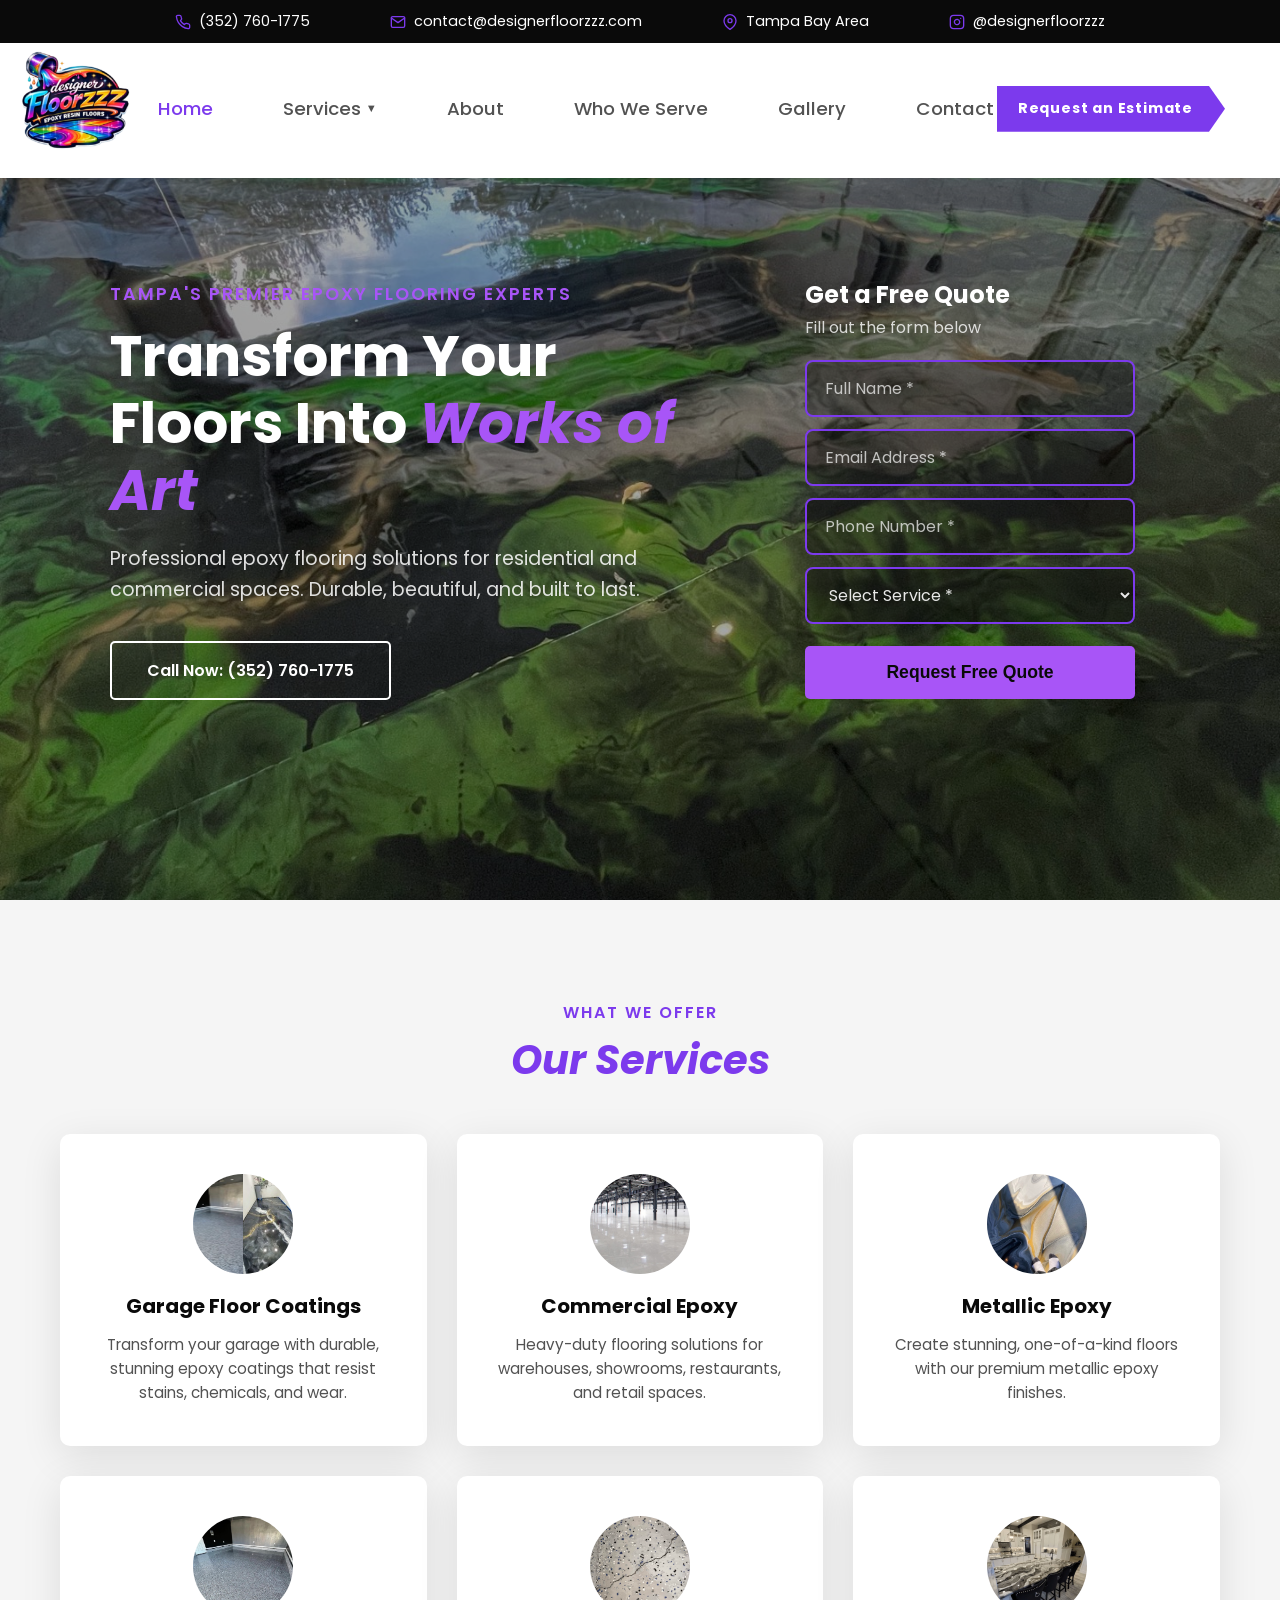
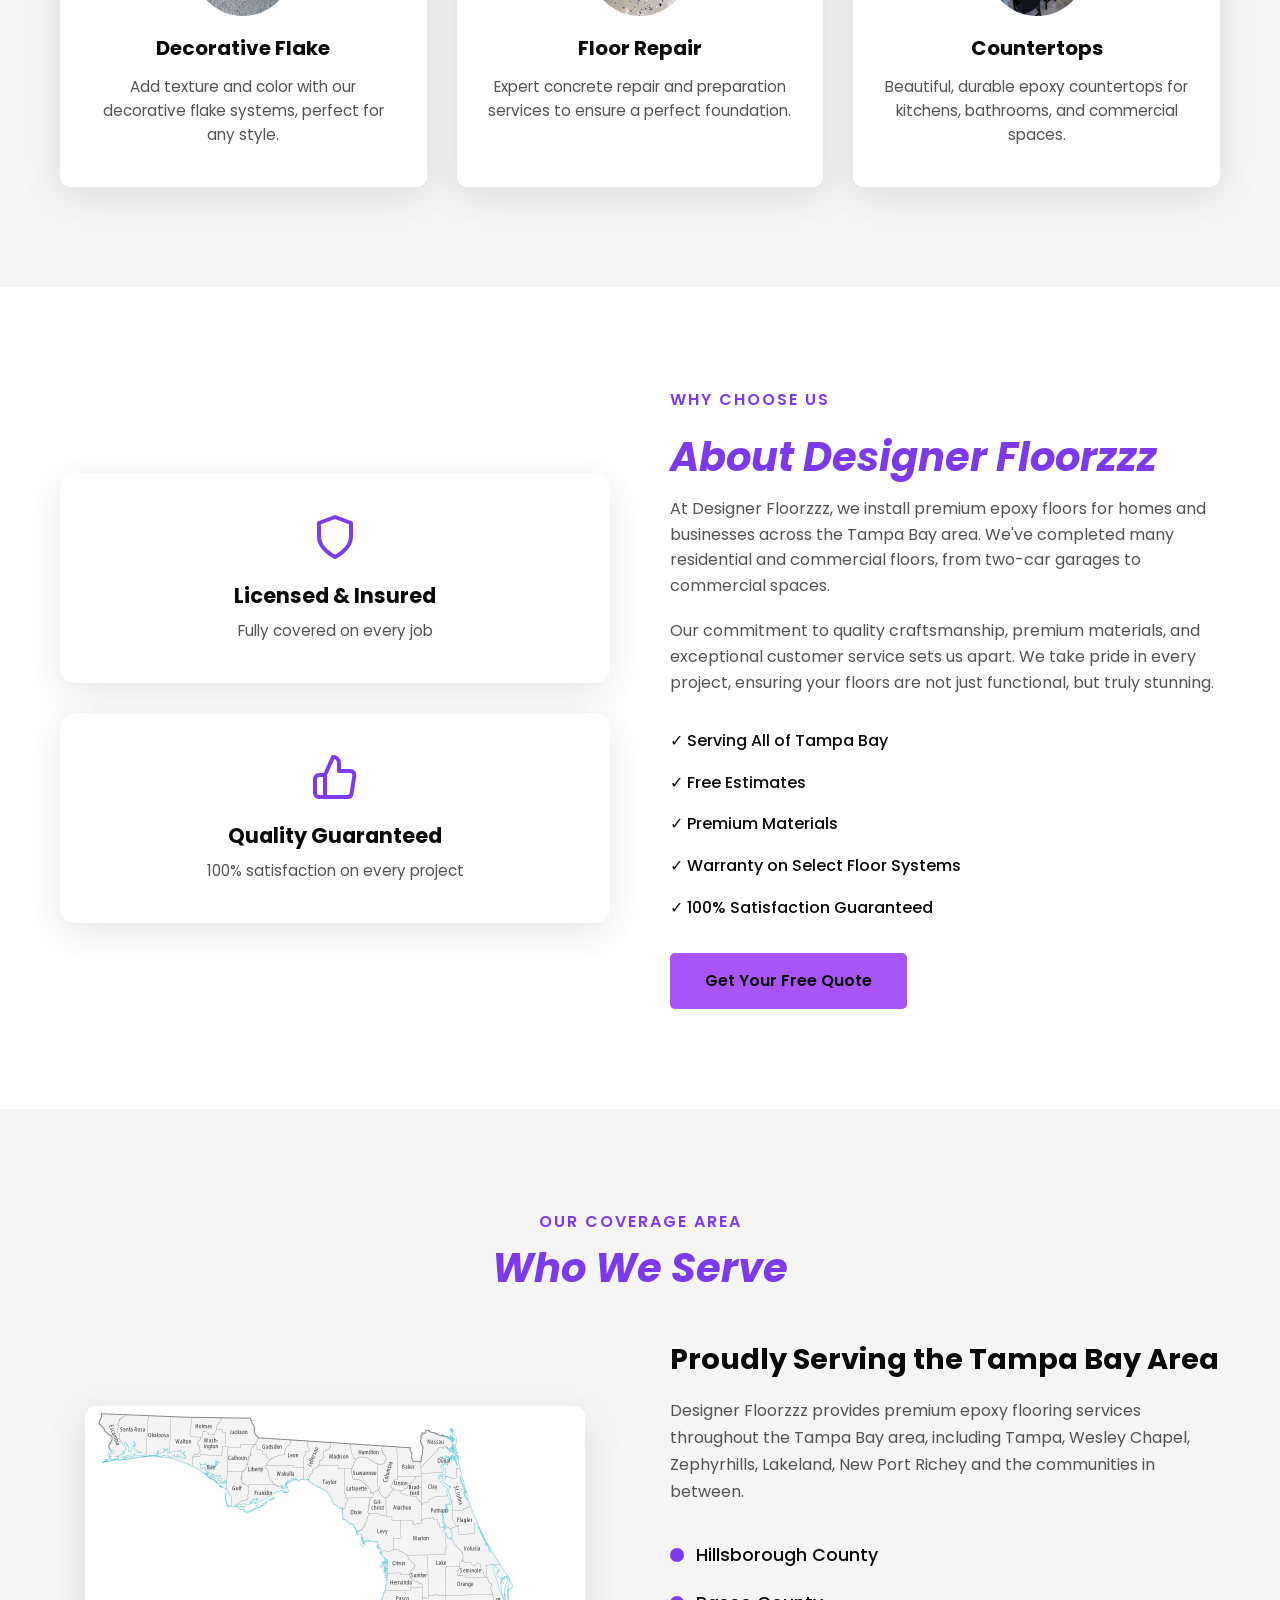
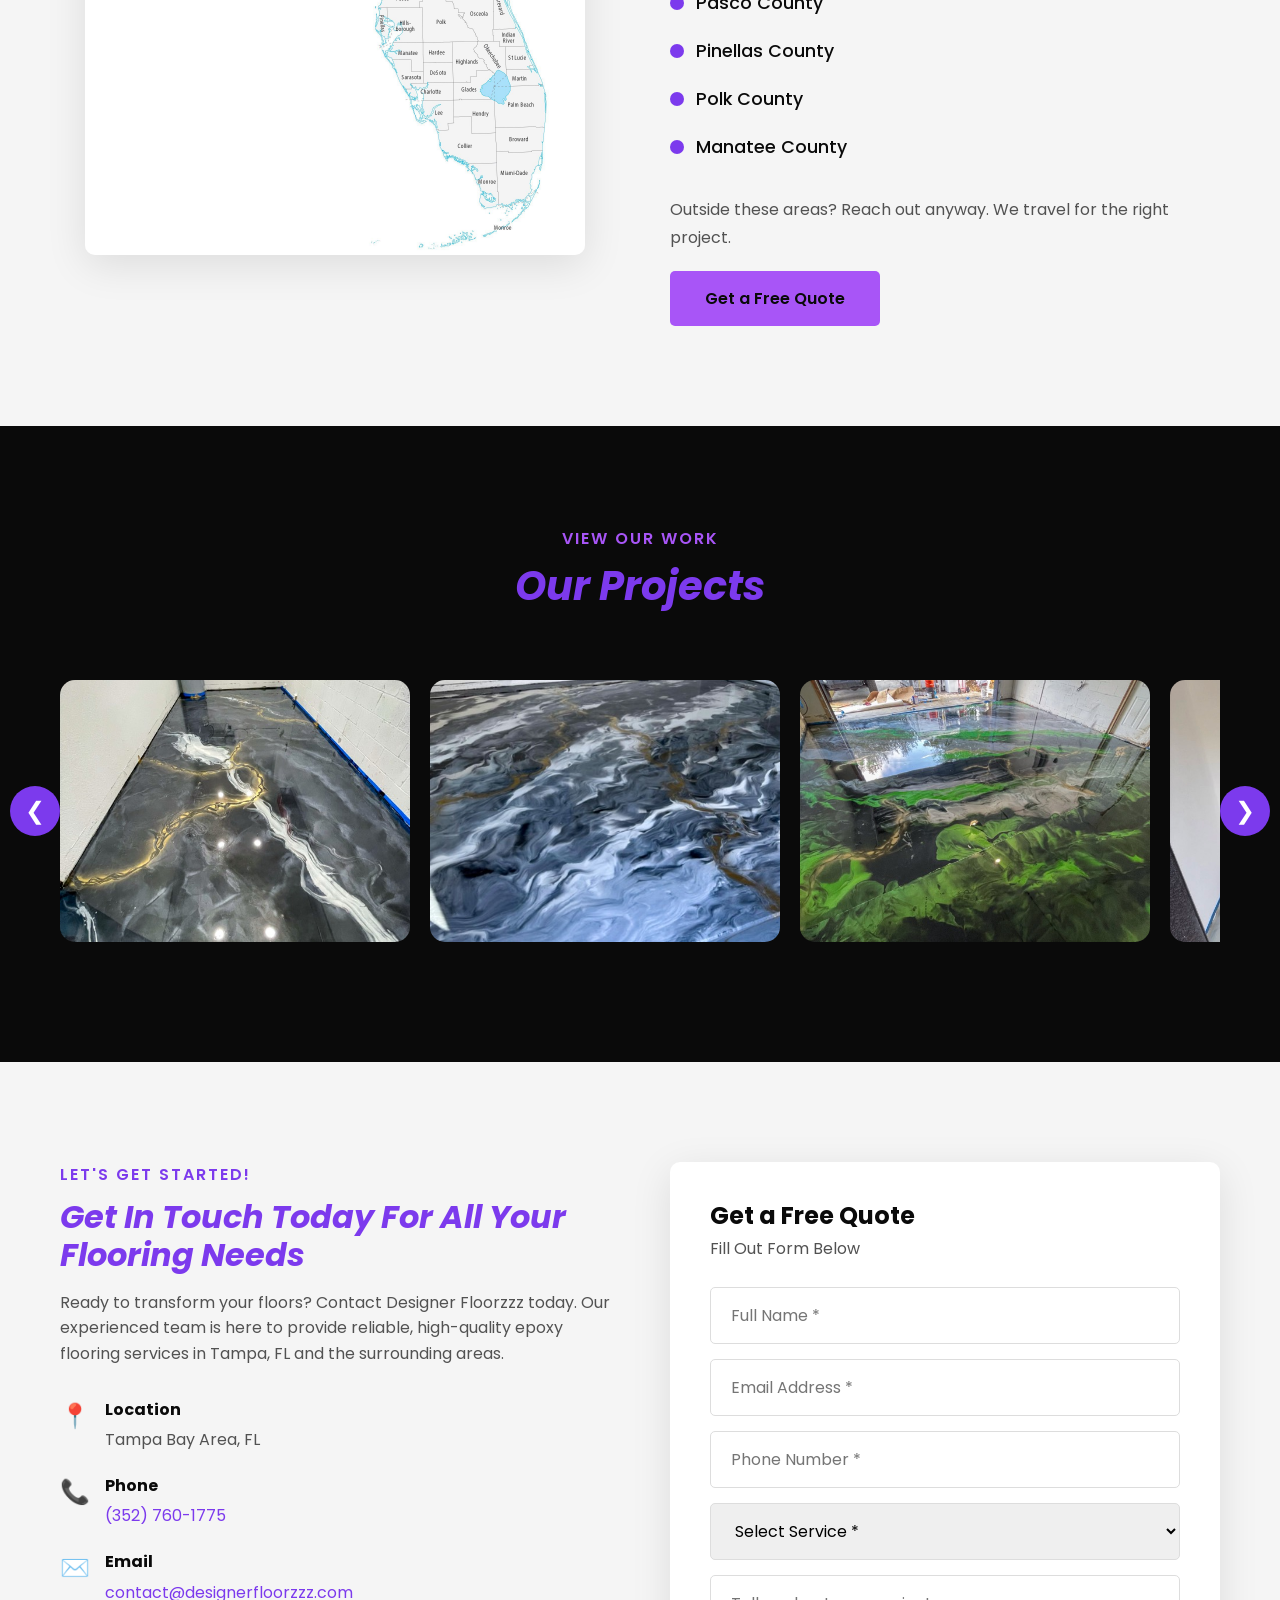
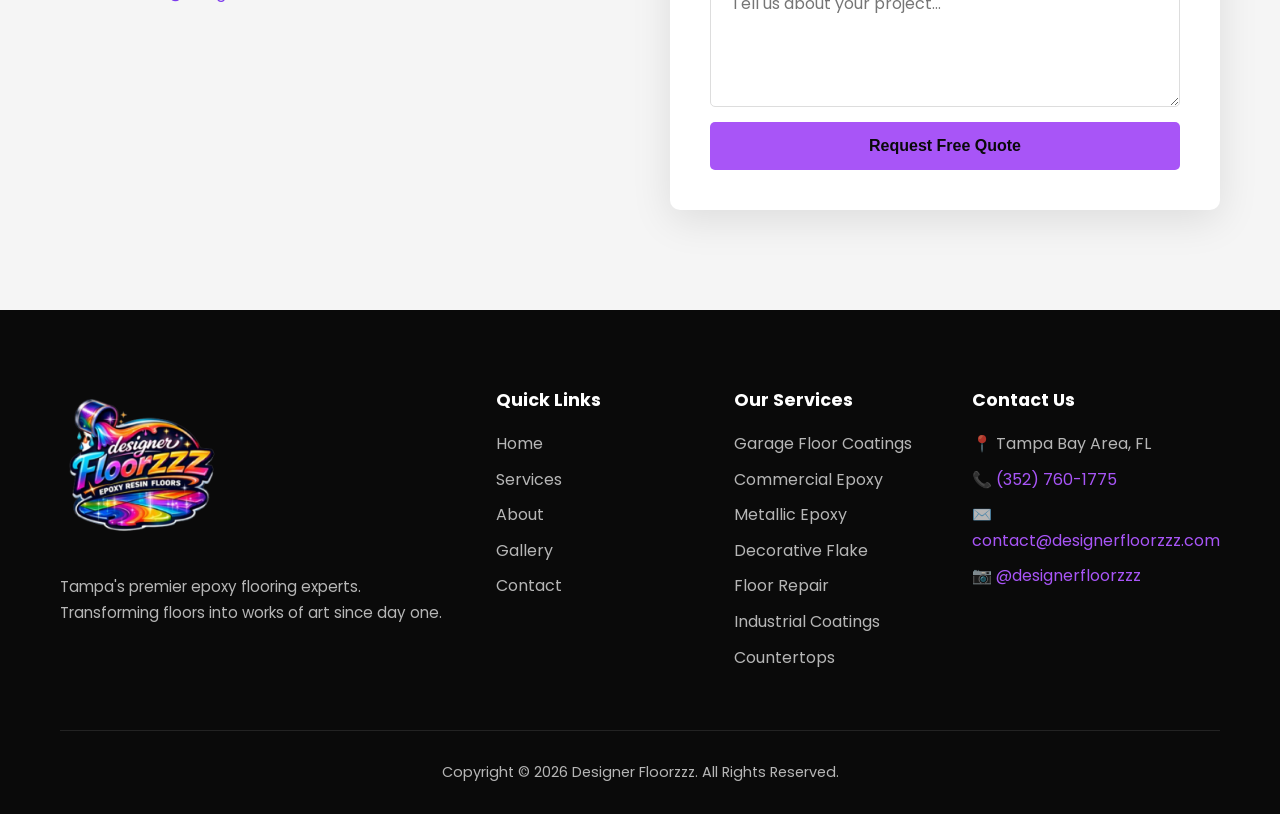
<file: index.html>
<!DOCTYPE html>
<html lang="en">
<head>
    <meta charset="UTF-8">
    <meta name="viewport" content="width=device-width, initial-scale=1.0">
    <title>Designer Floorzzz | Premium Epoxy Flooring in Tampa, FL</title>
    <meta name="description" content="Designer Floorzzz offers premium epoxy flooring solutions in Tampa, FL. Garage floors, commercial spaces, and decorative coatings. Get a free quote today!">
    <meta name="keywords" content="epoxy flooring Tampa, garage floor coating, decorative concrete, commercial epoxy floors, Tampa FL">
    <link rel="canonical" href="https://designerfloorzzz.com/">
    <meta property="og:type" content="website">
    <meta property="og:title" content="Designer Floorzzz | Premium Epoxy Flooring in Tampa, FL">
    <meta property="og:description" content="Designer Floorzzz offers premium epoxy flooring solutions in Tampa, FL. Garage floors, commercial spaces, and decorative coatings. Get a free quote today!">
    <meta property="og:url" content="https://designerfloorzzz.com/">
    <meta property="og:image" content="https://designerfloorzzz.com/hero-bg.jpg">
    <link rel="icon" href="TransparentDFLogo.png" type="image/png">
    <link rel="preconnect" href="https://fonts.googleapis.com">
    <link rel="preconnect" href="https://fonts.gstatic.com" crossorigin>
    <link href="https://fonts.googleapis.com/css2?family=Poppins:wght@300;400;500;600;700;800&display=swap" rel="stylesheet">
    <link rel="stylesheet" href="styles.css">
    <script type="application/ld+json">
{
  "@context": "https://schema.org",
  "@type": "HomeAndConstructionBusiness",
  "name": "Designer Floorzzz",
  "url": "https://designerfloorzzz.com/",
  "logo": "https://designerfloorzzz.com/logo.png",
  "image": "https://designerfloorzzz.com/hero-bg.jpg",
  "telephone": "+1-352-760-1775",
  "email": "contact@designerfloorzzz.com",
  "description": "Epoxy floor coatings for garages, homes and businesses in the Tampa Bay area.",
  "address": {
    "@type": "PostalAddress",
    "addressRegion": "FL",
    "addressCountry": "US"
  },
  "areaServed": [
    {
      "@type": "City",
      "name": "Tampa"
    },
    {
      "@type": "City",
      "name": "Wesley Chapel"
    },
    {
      "@type": "City",
      "name": "Zephyrhills"
    },
    {
      "@type": "City",
      "name": "Lakeland"
    },
    {
      "@type": "City",
      "name": "New Port Richey"
    },
    {
      "@type": "AdministrativeArea",
      "name": "Hillsborough County"
    },
    {
      "@type": "AdministrativeArea",
      "name": "Pasco County"
    },
    {
      "@type": "AdministrativeArea",
      "name": "Pinellas County"
    },
    {
      "@type": "AdministrativeArea",
      "name": "Polk County"
    },
    {
      "@type": "AdministrativeArea",
      "name": "Manatee County"
    }
  ],
  "sameAs": [
    "https://www.instagram.com/designerfloorzzz/"
  ]
}
    </script>
</head>
<body>
    <!-- Top Bar -->
    <div class="top-bar">
        <div class="container top-bar-content">
            <a href="tel:3527601775" class="top-bar-item">
                <svg xmlns="http://www.w3.org/2000/svg" width="16" height="16" viewBox="0 0 24 24" fill="none" stroke="currentColor" stroke-width="2" stroke-linecap="round" stroke-linejoin="round"><path d="M22 16.92v3a2 2 0 0 1-2.18 2 19.79 19.79 0 0 1-8.63-3.07 19.5 19.5 0 0 1-6-6 19.79 19.79 0 0 1-3.07-8.67A2 2 0 0 1 4.11 2h3a2 2 0 0 1 2 1.72 12.84 12.84 0 0 0 .7 2.81 2 2 0 0 1-.45 2.11L8.09 9.91a16 16 0 0 0 6 6l1.27-1.27a2 2 0 0 1 2.11-.45 12.84 12.84 0 0 0 2.81.7A2 2 0 0 1 22 16.92z"></path></svg>
                (352) 760-1775
            </a>
            <a href="mailto:contact@designerfloorzzz.com" class="top-bar-item">
                <svg xmlns="http://www.w3.org/2000/svg" width="16" height="16" viewBox="0 0 24 24" fill="none" stroke="currentColor" stroke-width="2" stroke-linecap="round" stroke-linejoin="round"><path d="M4 4h16c1.1 0 2 .9 2 2v12c0 1.1-.9 2-2 2H4c-1.1 0-2-.9-2-2V6c0-1.1.9-2 2-2z"></path><polyline points="22,6 12,13 2,6"></polyline></svg>
                contact@designerfloorzzz.com
            </a>
            <span class="top-bar-item top-bar-location">
                <svg xmlns="http://www.w3.org/2000/svg" width="16" height="16" viewBox="0 0 24 24" fill="none" stroke="currentColor" stroke-width="2" stroke-linecap="round" stroke-linejoin="round"><path d="M21 10c0 7-9 13-9 13s-9-6-9-13a9 9 0 0 1 18 0z"></path><circle cx="12" cy="10" r="3"></circle></svg>
                Tampa Bay Area
            </span>
            <a href="https://www.instagram.com/designerfloorzzz/" class="top-bar-item" target="_blank" rel="noopener">
                <svg xmlns="http://www.w3.org/2000/svg" width="16" height="16" viewBox="0 0 24 24" fill="none" stroke="currentColor" stroke-width="2" stroke-linecap="round" stroke-linejoin="round"><rect x="2" y="2" width="20" height="20" rx="5" ry="5"></rect><path d="M16 11.37A4 4 0 1 1 12.63 8 4 4 0 0 1 16 11.37z"></path><line x1="17.5" y1="6.5" x2="17.51" y2="6.5"></line></svg>
                @designerfloorzzz
            </a>
        </div>
    </div>

    <!-- Header/Navigation -->
    <header class="header">
        <div class="container">
            <a href="#home" class="logo">
                <img src="logo.png" alt="Designer Floorzzz" class="logo-img">
            </a>
            <nav class="nav" id="nav">
                <a href="#home">Home</a>
                <div class="nav-dropdown">
                    <a href="#services" class="nav-dropdown-toggle">Services <span class="dropdown-arrow">▼</span></a>
                    <div class="nav-dropdown-menu">
                        <a href="garage-floor-coatings.html">Garage Floor Coatings</a>
                        <a href="commercial-epoxy.html">Commercial Epoxy</a>
                        <a href="metallic-epoxy.html">Metallic Epoxy</a>
                        <a href="decorative-flake.html">Decorative Flake</a>
                        <a href="floor-repair.html">Floor Repair</a>
                        <a href="industrial-coatings.html">Industrial Coatings</a>
                        <a href="countertops.html">Countertops</a>
                    </div>
                </div>
                <a href="#about">About</a>
                <a href="#service-area">Who We Serve</a>
                <a href="#gallery">Gallery</a>
                <a href="#contact">Contact</a>
            </nav>
            <a href="#contact" class="estimate-arrow">Request an Estimate</a>
            <button class="mobile-menu-btn" id="mobileMenuBtn" aria-label="Toggle menu">
                <span></span>
                <span></span>
                <span></span>
            </button>
        </div>
    </header>

    <!-- Hero Section -->
    <section class="hero" id="home">
        <div class="hero-overlay"></div>
        <div class="container hero-grid">
            <div class="hero-content">
                <p class="hero-subtitle">Tampa's Premier Epoxy Flooring Experts</p>
                <h1 class="hero-title">Transform Your Floors Into <em>Works of Art</em></h1>
                <p class="hero-description">Professional epoxy flooring solutions for residential and commercial spaces. Durable, beautiful, and built to last.</p>
                <div class="hero-buttons">
                    <a href="tel:3527601775" class="btn btn-secondary">Call Now: (352) 760-1775</a>
                </div>
            </div>
            <div class="hero-form">
                <h3>Get a Free Quote</h3>
                <p>Fill out the form below</p>
                <form id="heroForm" action="https://formspree.io/f/mqepvpyz" method="POST">
                    <input type="text" name="name" placeholder="Full Name *" required>
                    <input type="email" name="email" placeholder="Email Address *" required>
                    <input type="tel" name="phone" placeholder="Phone Number *" required>
                    <select name="service" required>
                        <option value="">Select Service *</option>
                        <option value="garage">Garage Floor Coating</option>
                        <option value="commercial">Commercial Epoxy</option>
                        <option value="metallic">Metallic Epoxy</option>
                        <option value="flake">Decorative Flake</option>
                        <option value="repair">Floor Repair</option>
                        <option value="industrial">Industrial Coatings</option>
                        <option value="countertops">Countertops</option>
                        <option value="other">Other</option>
                    </select>
                    <input type="hidden" name="_subject" value="New Quote Request from Designer Floorzzz Website">
                    <input type="hidden" name="_next" value="https://designerfloorzzz.com/#contact">
                    <button type="submit" class="btn btn-primary btn-full">Request Free Quote</button>
                </form>
            </div>
        </div>
    </section>

    <!-- Services Section -->
    <section class="services" id="services">
        <div class="container">
            <div class="section-header">
                <p class="section-subtitle">What We Offer</p>
                <h2 class="section-title"><em>Our Services</em></h2>
            </div>
            <div class="services-grid">
                <a href="garage-floor-coatings.html" class="service-card">
                    <div class="service-icon service-icon-split">
                        <img src="gallery/service-flake.jpg" alt="Flake" class="split-left">
                        <img src="gallery/service-metallic.jpg" alt="Metallic" class="split-right">
                    </div>
                    <h3>Garage Floor Coatings</h3>
                    <p>Transform your garage with durable, stunning epoxy coatings that resist stains, chemicals, and wear.</p>
                </a>
                <a href="commercial-epoxy.html" class="service-card">
                    <div class="service-icon">
                        <img src="gallery/commercial-1.jpg" alt="Commercial Epoxy">
                    </div>
                    <h3>Commercial Epoxy</h3>
                    <p>Heavy-duty flooring solutions for warehouses, showrooms, restaurants, and retail spaces.</p>
                </a>
                <a href="metallic-epoxy.html" class="service-card">
                    <div class="service-icon">
                        <img src="gallery/metallic-4.jpg" alt="Metallic Epoxy">
                    </div>
                    <h3>Metallic Epoxy</h3>
                    <p>Create stunning, one-of-a-kind floors with our premium metallic epoxy finishes.</p>
                </a>
                <a href="decorative-flake.html" class="service-card">
                    <div class="service-icon">
                        <img src="gallery/flake-1.jpg" alt="Decorative Flake">
                    </div>
                    <h3>Decorative Flake</h3>
                    <p>Add texture and color with our decorative flake systems, perfect for any style.</p>
                </a>
                <a href="floor-repair.html" class="service-card">
                    <div class="service-icon">
                        <img src="gallery/repair-1.jpg" alt="Floor Repair">
                    </div>
                    <h3>Floor Repair</h3>
                    <p>Expert concrete repair and preparation services to ensure a perfect foundation.</p>
                </a>
                <a href="countertops.html" class="service-card">
                    <div class="service-icon">
                        <img src="gallery/countertop-1.jpg" alt="Countertops">
                    </div>
                    <h3>Countertops</h3>
                    <p>Beautiful, durable epoxy countertops for kitchens, bathrooms, and commercial spaces.</p>
                </a>
            </div>
        </div>
    </section>

    <!-- About Section -->
    <section class="about" id="about">
        <div class="container">
            <div class="about-grid">
                <div class="about-icons">
                    <div class="about-icon-box">
                        <svg xmlns="http://www.w3.org/2000/svg" width="48" height="48" viewBox="0 0 24 24" fill="none" stroke="var(--primary)" stroke-width="2" stroke-linecap="round" stroke-linejoin="round"><path d="M12 22s8-4 8-10V5l-8-3-8 3v7c0 6 8 10 8 10z"></path></svg>
                        <h4>Licensed &amp; Insured</h4>
                        <p>Fully covered on every job</p>
                    </div>
                    <div class="about-icon-box">
                        <svg xmlns="http://www.w3.org/2000/svg" width="48" height="48" viewBox="0 0 24 24" fill="none" stroke="var(--primary)" stroke-width="2" stroke-linecap="round" stroke-linejoin="round"><path d="M14 9V5a3 3 0 0 0-3-3l-4 9v11h11.28a2 2 0 0 0 2-1.7l1.38-9a2 2 0 0 0-2-2.3zM7 22H4a2 2 0 0 1-2-2v-7a2 2 0 0 1 2-2h3"></path></svg>
                        <h4>Quality Guaranteed</h4>
                        <p>100% satisfaction on every project</p>
                    </div>
                </div>
                <div class="about-content">
                    <p class="section-subtitle">Why Choose Us</p>
                    <h2 class="section-title"><em>About Designer Floorzzz</em></h2>
                    <p>At Designer Floorzzz, we install premium epoxy floors for homes and businesses across the Tampa Bay area. We've completed many residential and commercial floors, from two-car garages to commercial spaces.</p>
                    <p>Our commitment to quality craftsmanship, premium materials, and exceptional customer service sets us apart. We take pride in every project, ensuring your floors are not just functional, but truly stunning.</p>
                    <ul class="about-features">
                        <li>✓ Serving All of Tampa Bay</li>
                        <li>✓ Free Estimates</li>
                        <li>✓ Premium Materials</li>
                        <li>✓ Warranty on Select Floor Systems</li>
                        <li>✓ 100% Satisfaction Guaranteed</li>
                    </ul>
                    <a href="#contact" class="btn btn-primary">Get Your Free Quote</a>
                </div>
            </div>
        </div>
    </section>

    <!-- Who We Serve Section -->
    <section class="service-area" id="service-area">
        <div class="container">
            <div class="section-header">
                <p class="section-subtitle">Our Coverage Area</p>
                <h2 class="section-title"><em>Who We Serve</em></h2>
            </div>
            <div class="service-area-content">
                <div class="florida-map">
                    <img src="Florida-County-Map.jpg" alt="Florida Counties Map" class="map-image">
                </div>
                <div class="service-area-info">
                    <h3>Proudly Serving the Tampa Bay Area</h3>
                    <p>Designer Floorzzz provides premium epoxy flooring services throughout the Tampa Bay area, including Tampa, Wesley Chapel, Zephyrhills, Lakeland, New Port Richey and the communities in between.</p>
                    <ul class="counties-list">
                        <li><span class="county-dot"></span> Hillsborough County</li>
                        <li><span class="county-dot"></span> Pasco County</li>
                        <li><span class="county-dot"></span> Pinellas County</li>
                        <li><span class="county-dot"></span> Polk County</li>
                        <li><span class="county-dot"></span> Manatee County</li>
                    </ul>
                    <p>Outside these areas? Reach out anyway. We travel for the right project.</p>
                    <a href="#contact" class="btn btn-primary">Get a Free Quote</a>
                </div>
            </div>
        </div>
    </section>

    <!-- Gallery Section -->
    <section class="gallery" id="gallery">
        <div class="container">
            <div class="section-header">
                <p class="section-subtitle">View Our Work</p>
                <h2 class="section-title"><em>Our Projects</em></h2>
            </div>
        </div>
        <div class="gallery-carousel">
            <div class="gallery-track">
                <div class="gallery-item">
                    <img src="gallery/metallic-5.jpg" alt="Metallic Epoxy Floor">
                </div>
                <div class="gallery-item">
                    <img src="gallery/metallic-6.jpg" alt="Metallic Epoxy Floor">
                </div>
                <div class="gallery-item">
                    <img src="gallery/metallic-7.jpg" alt="Metallic Epoxy Floor">
                </div>
                <div class="gallery-item">
                    <img src="gallery/metallic-1.jpg" alt="Metallic Epoxy Floor">
                </div>
                <div class="gallery-item">
                    <img src="gallery/metallic-2.jpg" alt="Metallic Epoxy Floor">
                </div>
                <div class="gallery-item">
                    <img src="gallery/metallic-3.jpg" alt="Metallic Epoxy Floor">
                </div>
                <div class="gallery-item">
                    <img src="gallery/metallic-4.jpg" alt="Metallic Epoxy Floor">
                </div>
                <div class="gallery-item">
                    <img src="gallery/flake-1.jpg" alt="Decorative Flake Epoxy Floor">
                </div>
                <div class="gallery-item">
                    <img src="gallery/flake-2.jpg" alt="Decorative Flake Epoxy Floor">
                </div>
                <div class="gallery-item">
                    <img src="gallery/flake-3.jpg" alt="Decorative Flake Epoxy Floor">
                </div>
                <div class="gallery-item">
                    <img src="gallery/flake-4.jpg" alt="Decorative Flake Epoxy Floor">
                </div>
                <div class="gallery-item">
                    <img src="gallery/metallic-8.jpg" alt="Metallic Epoxy Floor">
                </div>
                <div class="gallery-item">
                    <img src="IMG_0707.JPG" alt="Epoxy Floor">
                </div>
            </div>
            <button class="gallery-btn gallery-prev">&#10094;</button>
            <button class="gallery-btn gallery-next">&#10095;</button>
        </div>
    </section>

    <!-- Contact/Quote Section -->
    <section class="contact" id="contact">
        <div class="container">
            <div class="contact-grid">
                <div class="contact-info">
                    <p class="section-subtitle">Let's Get Started!</p>
                    <h2 class="section-title"><em>Get In Touch Today For All Your Flooring Needs</em></h2>
                    <p>Ready to transform your floors? Contact Designer Floorzzz today. Our experienced team is here to provide reliable, high-quality epoxy flooring services in Tampa, FL and the surrounding areas.</p>
                    <div class="contact-details">
                        <div class="contact-item">
                            <span class="contact-icon">📍</span>
                            <div>
                                <strong>Location</strong>
                                <p>Tampa Bay Area, FL</p>
                            </div>
                        </div>
                        <div class="contact-item">
                            <span class="contact-icon">📞</span>
                            <div>
                                <strong>Phone</strong>
                                <p><a href="tel:3527601775">(352) 760-1775</a></p>
                            </div>
                        </div>
                        <div class="contact-item">
                            <span class="contact-icon">✉️</span>
                            <div>
                                <strong>Email</strong>
                                <p><a href="mailto:contact@designerfloorzzz.com">contact@designerfloorzzz.com</a></p>
                            </div>
                        </div>
                    </div>
                </div>
                <div class="contact-form-wrapper">
                    <h3>Get a Free Quote</h3>
                    <p>Fill Out Form Below</p>
                    <form class="contact-form" id="contactForm" action="https://formspree.io/f/mqepvpyz" method="POST">
                        <input type="text" name="name" placeholder="Full Name *" required>
                        <input type="email" name="email" placeholder="Email Address *" required>
                        <input type="tel" name="phone" placeholder="Phone Number *" required>
                        <select name="service" required>
                            <option value="">Select Service *</option>
                            <option value="garage">Garage Floor Coating</option>
                            <option value="commercial">Commercial Epoxy</option>
                            <option value="metallic">Metallic Epoxy</option>
                            <option value="flake">Decorative Flake</option>
                            <option value="repair">Floor Repair</option>
                            <option value="industrial">Industrial Coatings</option>
                        <option value="countertops">Countertops</option>
                            <option value="other">Other</option>
                        </select>
                        <textarea name="message" placeholder="Tell us about your project..." rows="4"></textarea>
                        <input type="hidden" name="_subject" value="New Quote Request from Designer Floorzzz Website">
                        <input type="hidden" name="_next" value="https://designerfloorzzz.com/#contact">
                        <button type="submit" class="btn btn-primary btn-full">Request Free Quote</button>
                    </form>
                </div>
            </div>
        </div>
    </section>

    <!-- Footer -->
    <footer class="footer">
        <div class="container">
            <div class="footer-grid">
                <div class="footer-brand">
                    <img src="logo.png" alt="Designer Floorzzz" class="footer-logo">
                    <p>Tampa's premier epoxy flooring experts. Transforming floors into works of art since day one.</p>
                </div>
                <div class="footer-links">
                    <h4>Quick Links</h4>
                    <a href="#home">Home</a>
                    <a href="#services">Services</a>
                    <a href="#about">About</a>
                    <a href="#gallery">Gallery</a>
                    <a href="#contact">Contact</a>
                </div>
                <div class="footer-services">
                    <h4>Our Services</h4>
                    <a href="garage-floor-coatings.html">Garage Floor Coatings</a>
                    <a href="commercial-epoxy.html">Commercial Epoxy</a>
                    <a href="metallic-epoxy.html">Metallic Epoxy</a>
                    <a href="decorative-flake.html">Decorative Flake</a>
                    <a href="floor-repair.html">Floor Repair</a>
                    <a href="industrial-coatings.html">Industrial Coatings</a>
                    <a href="countertops.html">Countertops</a>
                </div>
                <div class="footer-contact">
                    <h4>Contact Us</h4>
                    <p>📍 Tampa Bay Area, FL</p>
                    <p>📞 <a href="tel:3527601775">(352) 760-1775</a></p>
                    <p>✉️ <a href="mailto:contact@designerfloorzzz.com">contact@designerfloorzzz.com</a></p>
                    <p>📷 <a href="https://www.instagram.com/designerfloorzzz/" target="_blank" rel="noopener">@designerfloorzzz</a></p>
                </div>
            </div>
            <div class="footer-bottom">
                <p>Copyright © 2026 Designer Floorzzz. All Rights Reserved.</p>
            </div>
        </div>
    </footer>

    <script src="script.js"></script>
</body>
</html>
</file>
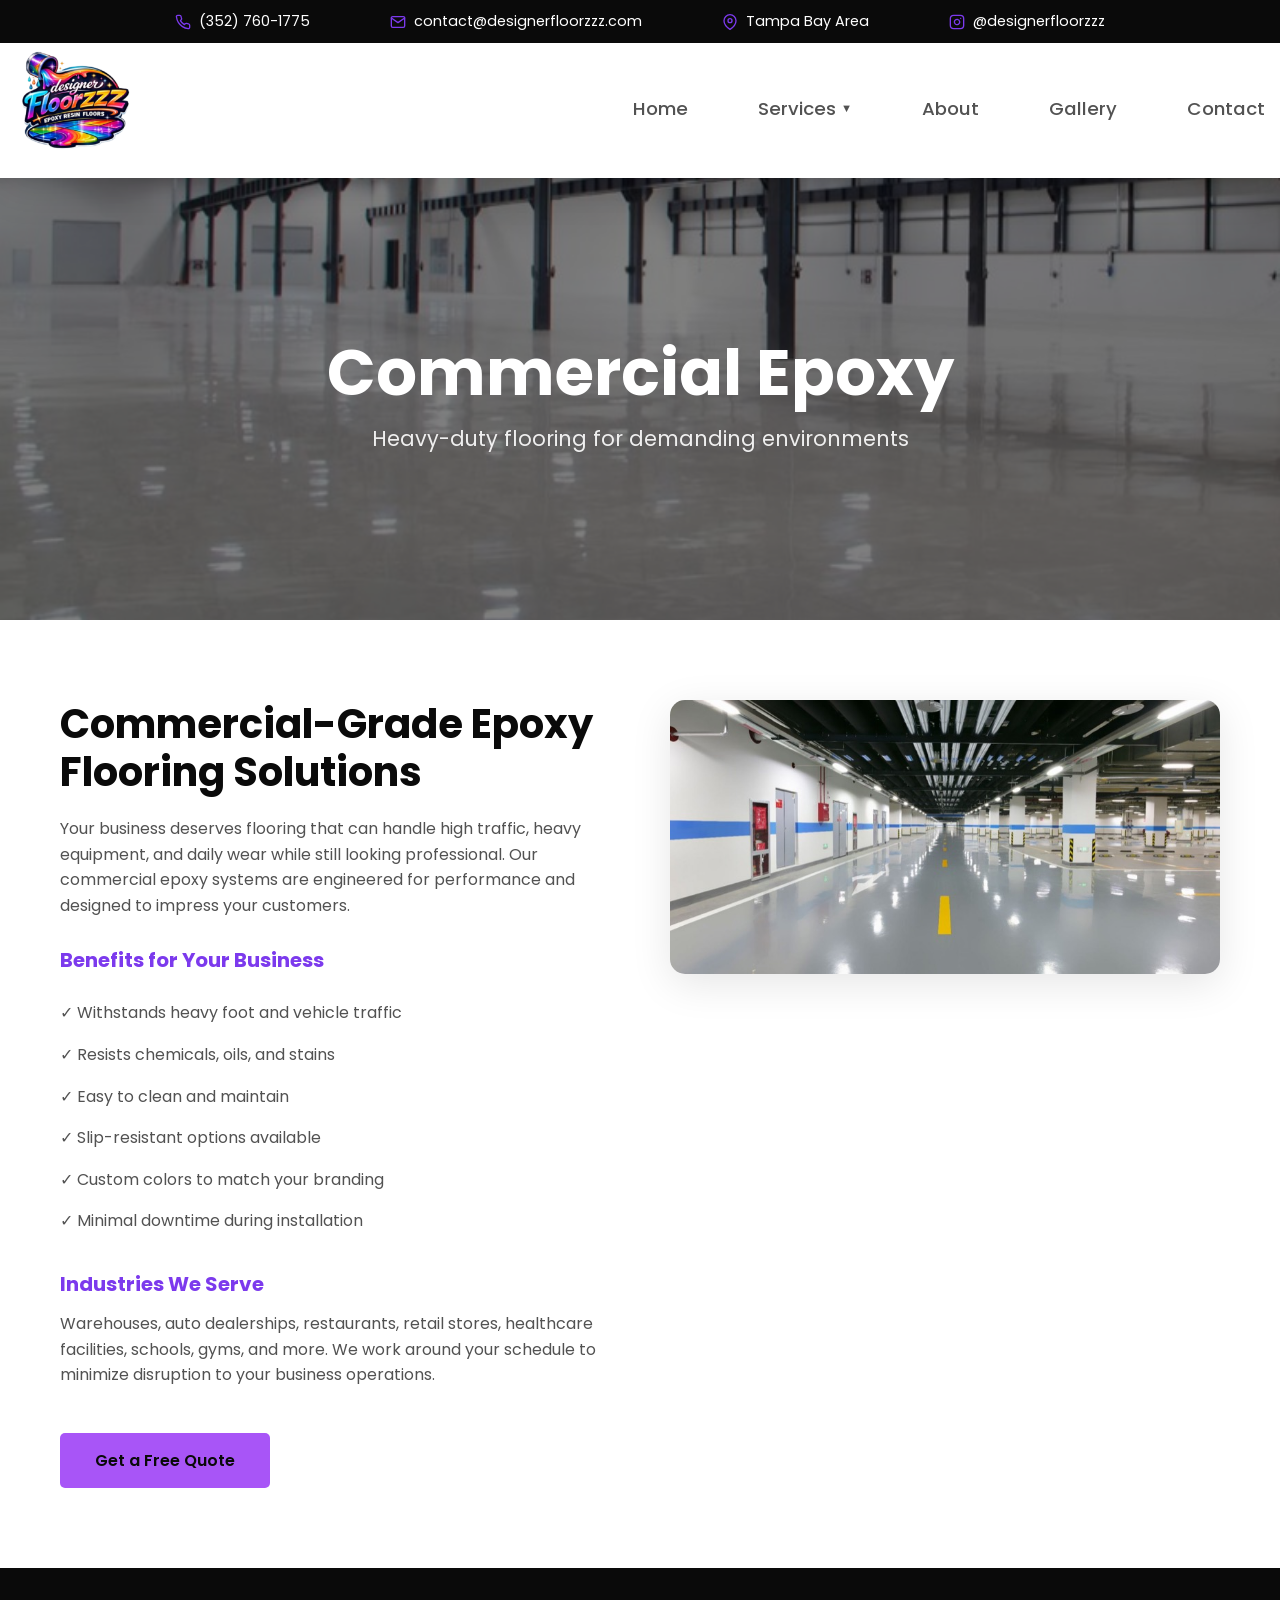
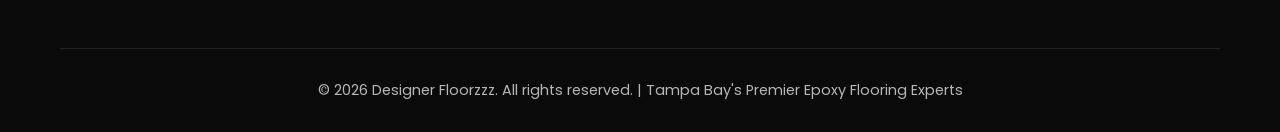
<file: commercial-epoxy.html>
<!DOCTYPE html>
<html lang="en">
<head>
    <meta charset="UTF-8">
    <meta name="viewport" content="width=device-width, initial-scale=1.0">
    <title>Commercial Epoxy Floors | Designer Floorzzz</title>
    <meta name="description" content="Heavy-duty commercial epoxy flooring in Tampa Bay. Perfect for warehouses, showrooms, restaurants, and retail spaces. Get a free quote today!">
    <link rel="canonical" href="https://designerfloorzzz.com/commercial-epoxy.html">
    <meta property="og:type" content="website">
    <meta property="og:title" content="Commercial Epoxy Floors | Designer Floorzzz">
    <meta property="og:description" content="Heavy-duty commercial epoxy flooring in Tampa Bay. Perfect for warehouses, showrooms, restaurants, and retail spaces. Get a free quote today!">
    <meta property="og:url" content="https://designerfloorzzz.com/commercial-epoxy.html">
    <meta property="og:image" content="https://designerfloorzzz.com/hero-bg.jpg">
    <link rel="icon" href="TransparentDFLogo.png" type="image/png">
    <link rel="preconnect" href="https://fonts.googleapis.com">
    <link rel="preconnect" href="https://fonts.gstatic.com" crossorigin>
    <link href="https://fonts.googleapis.com/css2?family=Poppins:wght@300;400;500;600;700;800&display=swap" rel="stylesheet">
    <link rel="stylesheet" href="styles.css">
</head>
<body>
    <!-- Top Bar -->
    <div class="top-bar">
        <div class="container top-bar-content">
            <a href="tel:3527601775" class="top-bar-item">
                <svg xmlns="http://www.w3.org/2000/svg" width="16" height="16" viewBox="0 0 24 24" fill="none" stroke="currentColor" stroke-width="2" stroke-linecap="round" stroke-linejoin="round"><path d="M22 16.92v3a2 2 0 0 1-2.18 2 19.79 19.79 0 0 1-8.63-3.07 19.5 19.5 0 0 1-6-6 19.79 19.79 0 0 1-3.07-8.67A2 2 0 0 1 4.11 2h3a2 2 0 0 1 2 1.72 12.84 12.84 0 0 0 .7 2.81 2 2 0 0 1-.45 2.11L8.09 9.91a16 16 0 0 0 6 6l1.27-1.27a2 2 0 0 1 2.11-.45 12.84 12.84 0 0 0 2.81.7A2 2 0 0 1 22 16.92z"></path></svg>
                (352) 760-1775
            </a>
            <a href="mailto:contact@designerfloorzzz.com" class="top-bar-item">
                <svg xmlns="http://www.w3.org/2000/svg" width="16" height="16" viewBox="0 0 24 24" fill="none" stroke="currentColor" stroke-width="2" stroke-linecap="round" stroke-linejoin="round"><path d="M4 4h16c1.1 0 2 .9 2 2v12c0 1.1-.9 2-2 2H4c-1.1 0-2-.9-2-2V6c0-1.1.9-2 2-2z"></path><polyline points="22,6 12,13 2,6"></polyline></svg>
                contact@designerfloorzzz.com
            </a>
            <span class="top-bar-item top-bar-location">
                <svg xmlns="http://www.w3.org/2000/svg" width="16" height="16" viewBox="0 0 24 24" fill="none" stroke="currentColor" stroke-width="2" stroke-linecap="round" stroke-linejoin="round"><path d="M21 10c0 7-9 13-9 13s-9-6-9-13a9 9 0 0 1 18 0z"></path><circle cx="12" cy="10" r="3"></circle></svg>
                Tampa Bay Area
            </span>
            <a href="https://www.instagram.com/designerfloorzzz/" class="top-bar-item" target="_blank" rel="noopener">
                <svg xmlns="http://www.w3.org/2000/svg" width="16" height="16" viewBox="0 0 24 24" fill="none" stroke="currentColor" stroke-width="2" stroke-linecap="round" stroke-linejoin="round"><rect x="2" y="2" width="20" height="20" rx="5" ry="5"></rect><path d="M16 11.37A4 4 0 1 1 12.63 8 4 4 0 0 1 16 11.37z"></path><line x1="17.5" y1="6.5" x2="17.51" y2="6.5"></line></svg>
                @designerfloorzzz
            </a>
        </div>
    </div>

    <!-- Header/Navigation -->
    <header class="header">
        <div class="container">
            <a href="index.html" class="logo">
                <img src="logo.png" alt="Designer Floorzzz" class="logo-img">
            </a>
            <nav class="nav" id="nav">
                <a href="index.html">Home</a>
                <div class="nav-dropdown">
                    <a href="index.html#services" class="nav-dropdown-toggle">Services <span class="dropdown-arrow">▼</span></a>
                    <div class="nav-dropdown-menu">
                        <a href="garage-floor-coatings.html">Garage Floor Coatings</a>
                        <a href="commercial-epoxy.html">Commercial Epoxy</a>
                        <a href="metallic-epoxy.html">Metallic Epoxy</a>
                        <a href="decorative-flake.html">Decorative Flake</a>
                        <a href="floor-repair.html">Floor Repair</a>
                        <a href="industrial-coatings.html">Industrial Coatings</a>
                        <a href="countertops.html">Countertops</a>
                    </div>
                </div>
                <a href="index.html#about">About</a>
                <a href="index.html#gallery">Gallery</a>
                <a href="index.html#contact">Contact</a>
            </nav>
            <button class="mobile-menu-btn" id="mobileMenuBtn" aria-label="Toggle menu">
                <span></span>
                <span></span>
                <span></span>
            </button>
        </div>
    </header>

    <!-- Service Hero -->
    <section class="service-hero" style="background-image: url('gallery/commercial-1.jpg');">
        <div class="service-hero-overlay"></div>
        <div class="container service-hero-content">
            <h1>Commercial Epoxy</h1>
            <p>Heavy-duty flooring for demanding environments</p>
        </div>
    </section>

    <!-- Service Content -->
    <section class="service-content">
        <div class="container">
            <div class="service-grid">
                <div class="service-info">
                    <h2>Commercial-Grade Epoxy Flooring Solutions</h2>
                    <p>Your business deserves flooring that can handle high traffic, heavy equipment, and daily wear while still looking professional. Our commercial epoxy systems are engineered for performance and designed to impress your customers.</p>
                    
                    <h3>Benefits for Your Business</h3>
                    <ul class="service-features">
                        <li>✓ Withstands heavy foot and vehicle traffic</li>
                        <li>✓ Resists chemicals, oils, and stains</li>
                        <li>✓ Easy to clean and maintain</li>
                        <li>✓ Slip-resistant options available</li>
                        <li>✓ Custom colors to match your branding</li>
                        <li>✓ Minimal downtime during installation</li>
                    </ul>

                    <h3>Industries We Serve</h3>
                    <p>Warehouses, auto dealerships, restaurants, retail stores, healthcare facilities, schools, gyms, and more. We work around your schedule to minimize disruption to your business operations.</p>

                    <a href="index.html#contact" class="btn btn-primary">Get a Free Quote</a>
                </div>
                <div class="service-image">
                    <img src="gallery/commercial-2.jpg" alt="Commercial Epoxy Floor Example">
                </div>
            </div>
        </div>
    </section>

    <!-- Footer -->
    <footer class="footer">
        <div class="container">
            <div class="footer-bottom">
                <p>&copy; 2026 Designer Floorzzz. All rights reserved. | Tampa Bay's Premier Epoxy Flooring Experts</p>
            </div>
        </div>
    </footer>

    <script src="script.js"></script>
</body>
</html>
</file>
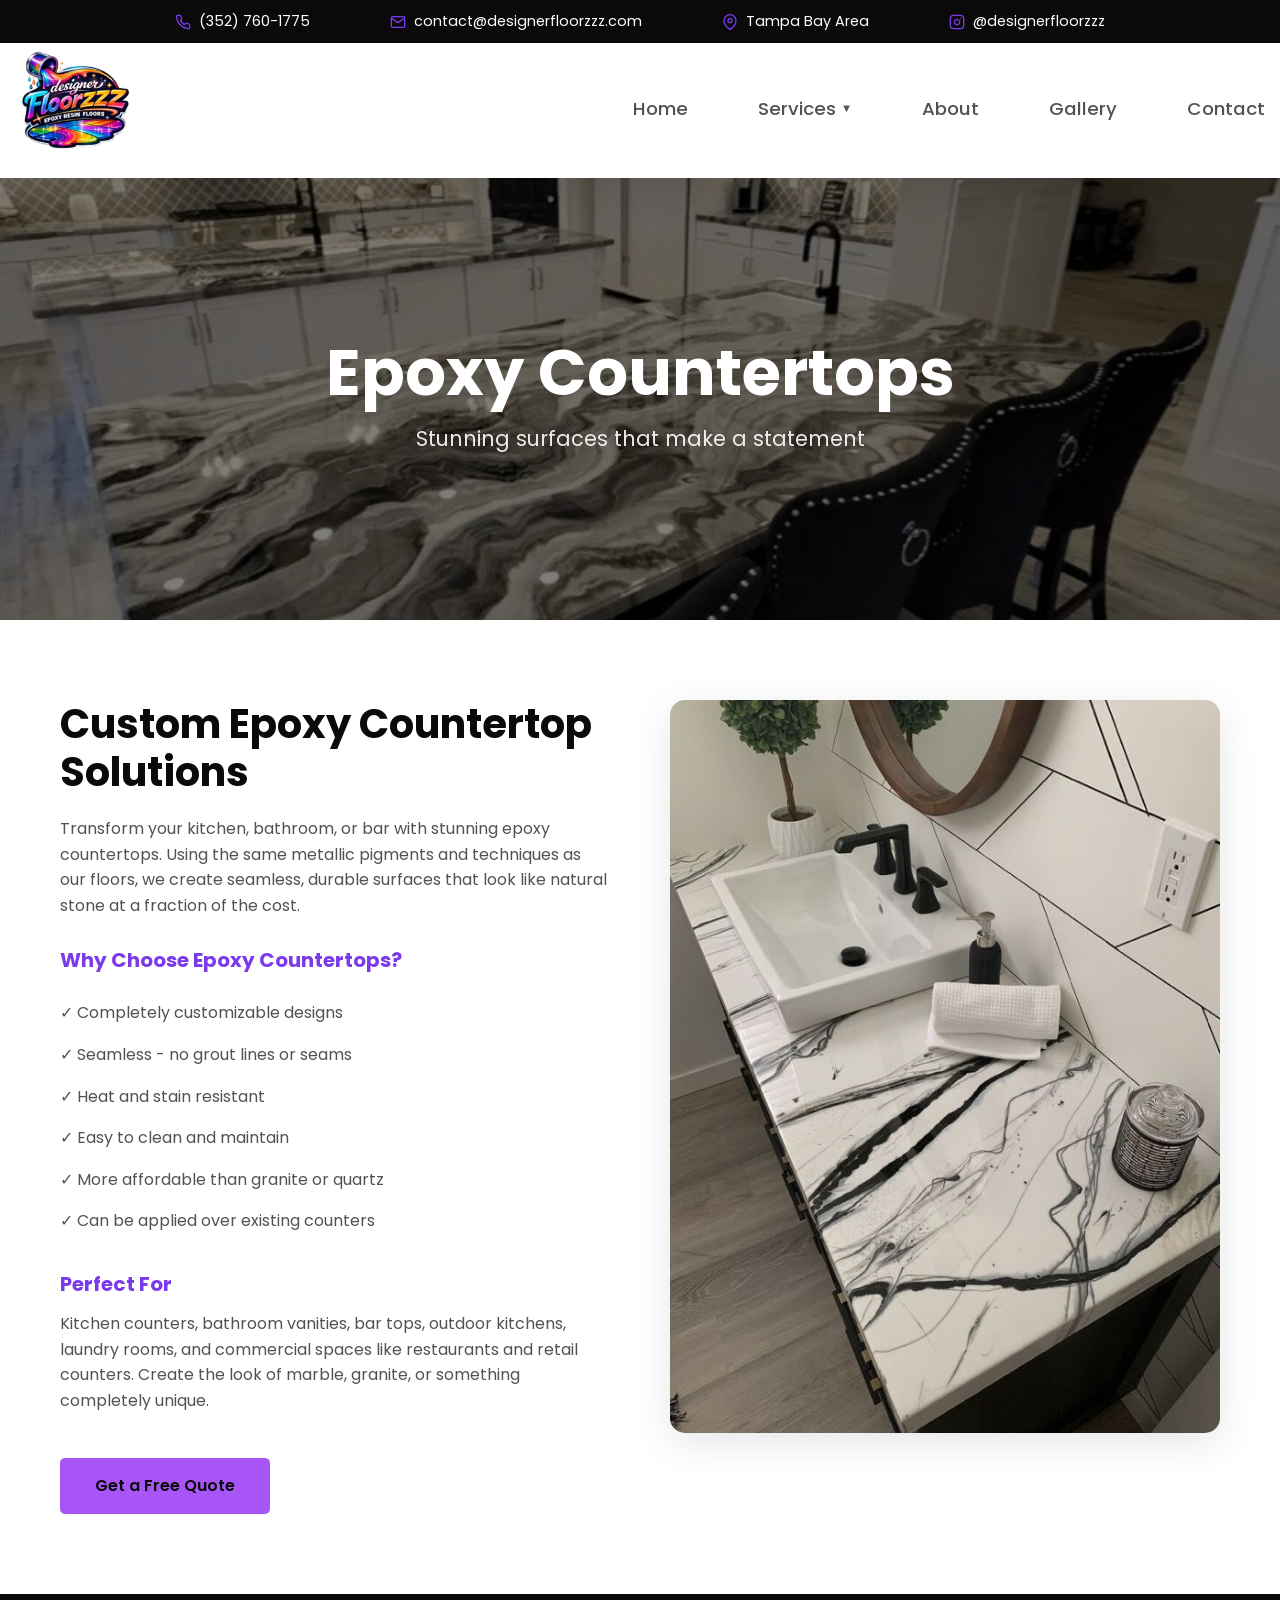
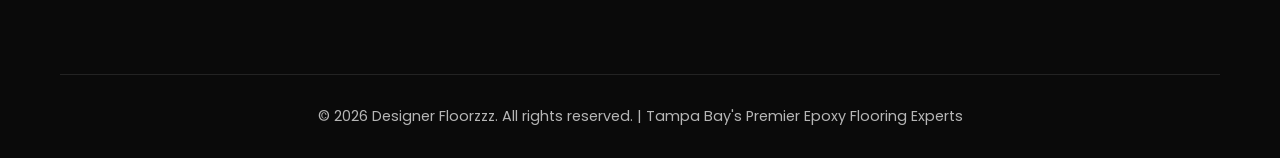
<file: countertops.html>
<!DOCTYPE html>
<html lang="en">
<head>
    <meta charset="UTF-8">
    <meta name="viewport" content="width=device-width, initial-scale=1.0">
    <title>Epoxy Countertops | Designer Floorzzz</title>
    <meta name="description" content="Beautiful epoxy countertops in Tampa Bay. Stunning, durable surfaces for kitchens, bathrooms, and commercial spaces. Get a free quote today!">
    <link rel="canonical" href="https://designerfloorzzz.com/countertops.html">
    <meta property="og:type" content="website">
    <meta property="og:title" content="Epoxy Countertops | Designer Floorzzz">
    <meta property="og:description" content="Beautiful epoxy countertops in Tampa Bay. Stunning, durable surfaces for kitchens, bathrooms, and commercial spaces. Get a free quote today!">
    <meta property="og:url" content="https://designerfloorzzz.com/countertops.html">
    <meta property="og:image" content="https://designerfloorzzz.com/hero-bg.jpg">
    <link rel="icon" href="TransparentDFLogo.png" type="image/png">
    <link rel="preconnect" href="https://fonts.googleapis.com">
    <link rel="preconnect" href="https://fonts.gstatic.com" crossorigin>
    <link href="https://fonts.googleapis.com/css2?family=Poppins:wght@300;400;500;600;700;800&display=swap" rel="stylesheet">
    <link rel="stylesheet" href="styles.css">
</head>
<body>
    <!-- Top Bar -->
    <div class="top-bar">
        <div class="container top-bar-content">
            <a href="tel:3527601775" class="top-bar-item">
                <svg xmlns="http://www.w3.org/2000/svg" width="16" height="16" viewBox="0 0 24 24" fill="none" stroke="currentColor" stroke-width="2" stroke-linecap="round" stroke-linejoin="round"><path d="M22 16.92v3a2 2 0 0 1-2.18 2 19.79 19.79 0 0 1-8.63-3.07 19.5 19.5 0 0 1-6-6 19.79 19.79 0 0 1-3.07-8.67A2 2 0 0 1 4.11 2h3a2 2 0 0 1 2 1.72 12.84 12.84 0 0 0 .7 2.81 2 2 0 0 1-.45 2.11L8.09 9.91a16 16 0 0 0 6 6l1.27-1.27a2 2 0 0 1 2.11-.45 12.84 12.84 0 0 0 2.81.7A2 2 0 0 1 22 16.92z"></path></svg>
                (352) 760-1775
            </a>
            <a href="mailto:contact@designerfloorzzz.com" class="top-bar-item">
                <svg xmlns="http://www.w3.org/2000/svg" width="16" height="16" viewBox="0 0 24 24" fill="none" stroke="currentColor" stroke-width="2" stroke-linecap="round" stroke-linejoin="round"><path d="M4 4h16c1.1 0 2 .9 2 2v12c0 1.1-.9 2-2 2H4c-1.1 0-2-.9-2-2V6c0-1.1.9-2 2-2z"></path><polyline points="22,6 12,13 2,6"></polyline></svg>
                contact@designerfloorzzz.com
            </a>
            <span class="top-bar-item top-bar-location">
                <svg xmlns="http://www.w3.org/2000/svg" width="16" height="16" viewBox="0 0 24 24" fill="none" stroke="currentColor" stroke-width="2" stroke-linecap="round" stroke-linejoin="round"><path d="M21 10c0 7-9 13-9 13s-9-6-9-13a9 9 0 0 1 18 0z"></path><circle cx="12" cy="10" r="3"></circle></svg>
                Tampa Bay Area
            </span>
            <a href="https://www.instagram.com/designerfloorzzz/" class="top-bar-item" target="_blank" rel="noopener">
                <svg xmlns="http://www.w3.org/2000/svg" width="16" height="16" viewBox="0 0 24 24" fill="none" stroke="currentColor" stroke-width="2" stroke-linecap="round" stroke-linejoin="round"><rect x="2" y="2" width="20" height="20" rx="5" ry="5"></rect><path d="M16 11.37A4 4 0 1 1 12.63 8 4 4 0 0 1 16 11.37z"></path><line x1="17.5" y1="6.5" x2="17.51" y2="6.5"></line></svg>
                @designerfloorzzz
            </a>
        </div>
    </div>

    <!-- Header/Navigation -->
    <header class="header">
        <div class="container">
            <a href="index.html" class="logo">
                <img src="logo.png" alt="Designer Floorzzz" class="logo-img">
            </a>
            <nav class="nav" id="nav">
                <a href="index.html">Home</a>
                <div class="nav-dropdown">
                    <a href="index.html#services" class="nav-dropdown-toggle">Services <span class="dropdown-arrow">▼</span></a>
                    <div class="nav-dropdown-menu">
                        <a href="garage-floor-coatings.html">Garage Floor Coatings</a>
                        <a href="commercial-epoxy.html">Commercial Epoxy</a>
                        <a href="metallic-epoxy.html">Metallic Epoxy</a>
                        <a href="decorative-flake.html">Decorative Flake</a>
                        <a href="floor-repair.html">Floor Repair</a>
                        <a href="industrial-coatings.html">Industrial Coatings</a>
                        <a href="countertops.html">Countertops</a>
                    </div>
                </div>
                <a href="index.html#about">About</a>
                <a href="index.html#gallery">Gallery</a>
                <a href="index.html#contact">Contact</a>
            </nav>
            <button class="mobile-menu-btn" id="mobileMenuBtn" aria-label="Toggle menu">
                <span></span>
                <span></span>
                <span></span>
            </button>
        </div>
    </header>

    <!-- Service Hero -->
    <section class="service-hero" style="background-image: url('gallery/countertop-1.jpg');">
        <div class="service-hero-overlay"></div>
        <div class="container service-hero-content">
            <h1>Epoxy Countertops</h1>
            <p>Stunning surfaces that make a statement</p>
        </div>
    </section>

    <!-- Service Content -->
    <section class="service-content">
        <div class="container">
            <div class="service-grid">
                <div class="service-info">
                    <h2>Custom Epoxy Countertop Solutions</h2>
                    <p>Transform your kitchen, bathroom, or bar with stunning epoxy countertops. Using the same metallic pigments and techniques as our floors, we create seamless, durable surfaces that look like natural stone at a fraction of the cost.</p>
                    
                    <h3>Why Choose Epoxy Countertops?</h3>
                    <ul class="service-features">
                        <li>✓ Completely customizable designs</li>
                        <li>✓ Seamless - no grout lines or seams</li>
                        <li>✓ Heat and stain resistant</li>
                        <li>✓ Easy to clean and maintain</li>
                        <li>✓ More affordable than granite or quartz</li>
                        <li>✓ Can be applied over existing counters</li>
                    </ul>

                    <h3>Perfect For</h3>
                    <p>Kitchen counters, bathroom vanities, bar tops, outdoor kitchens, laundry rooms, and commercial spaces like restaurants and retail counters. Create the look of marble, granite, or something completely unique.</p>

                    <a href="index.html#contact" class="btn btn-primary">Get a Free Quote</a>
                </div>
                <div class="service-image">
                    <img src="gallery/countertop-2.jpg" alt="Epoxy Countertop Example">
                </div>
            </div>
        </div>
    </section>

    <!-- Footer -->
    <footer class="footer">
        <div class="container">
            <div class="footer-bottom">
                <p>&copy; 2026 Designer Floorzzz. All rights reserved. | Tampa Bay's Premier Epoxy Flooring Experts</p>
            </div>
        </div>
    </footer>

    <script src="script.js"></script>
</body>
</html>
</file>
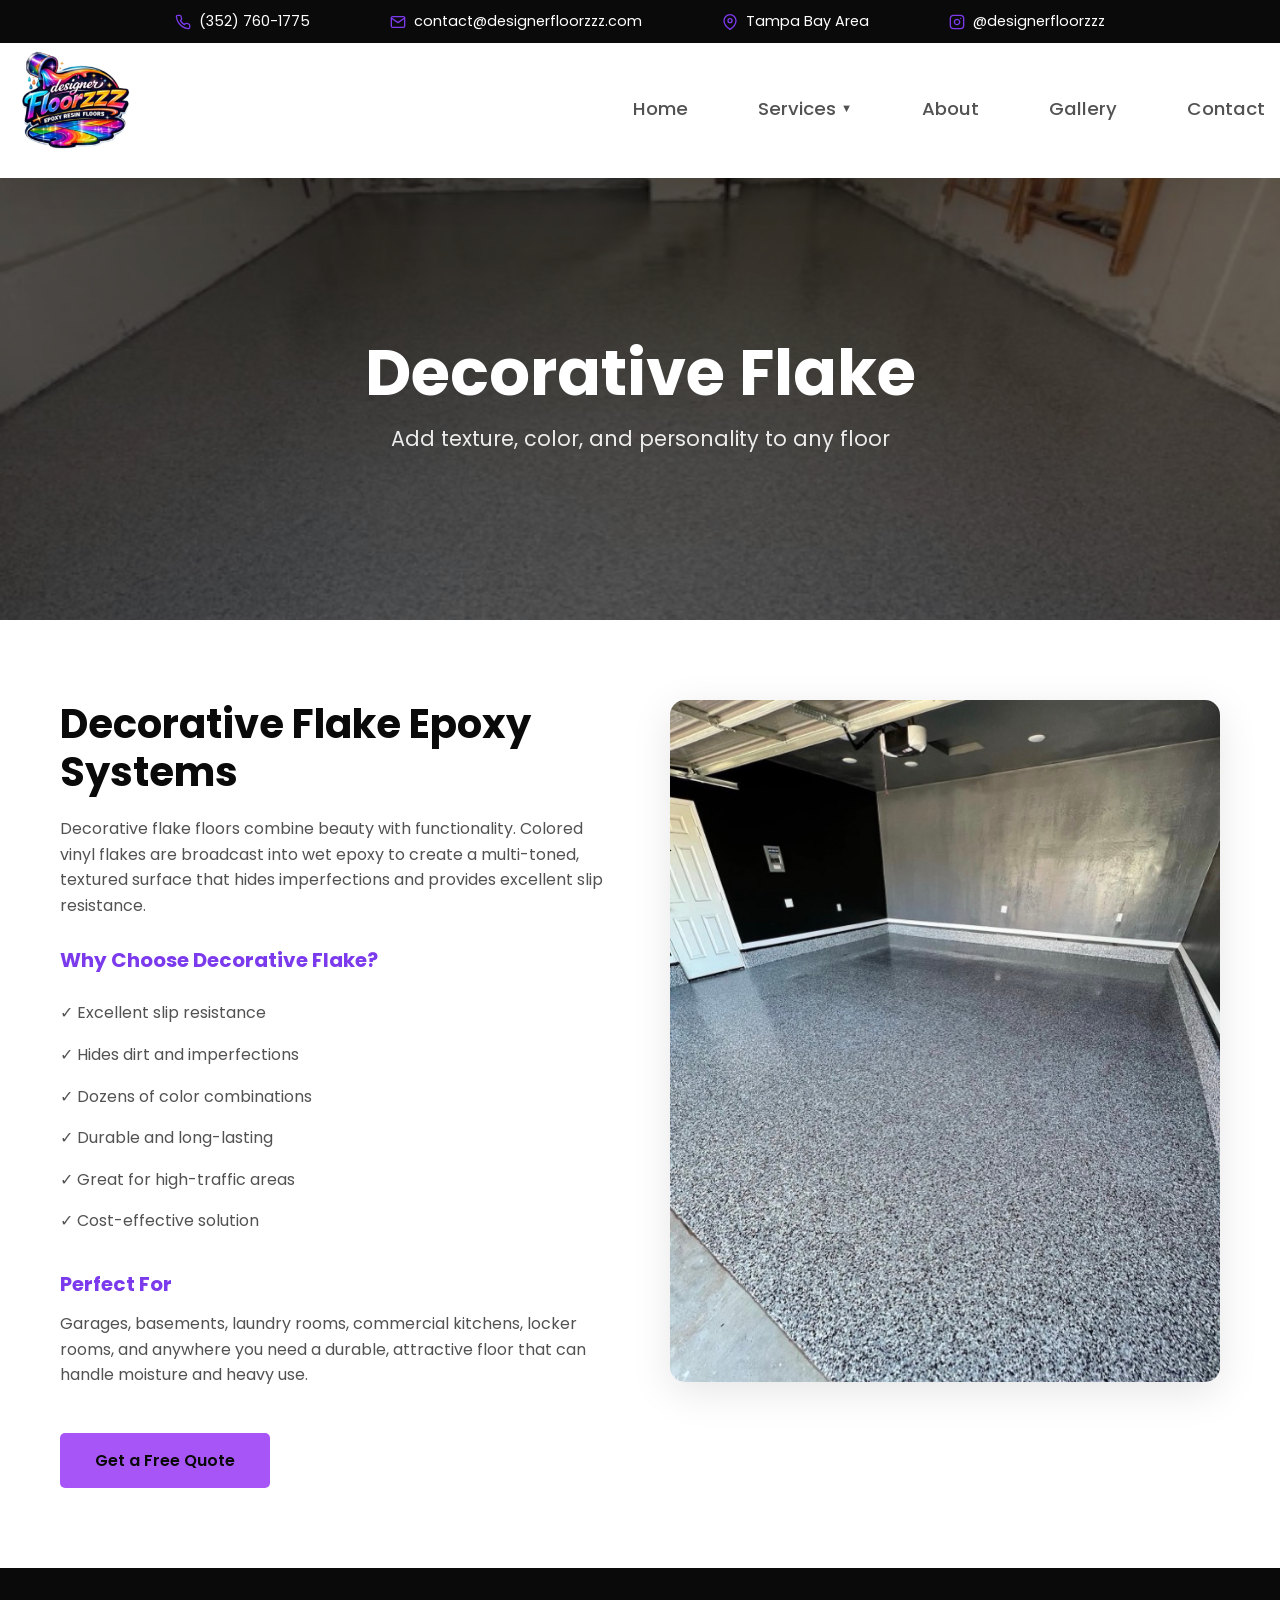
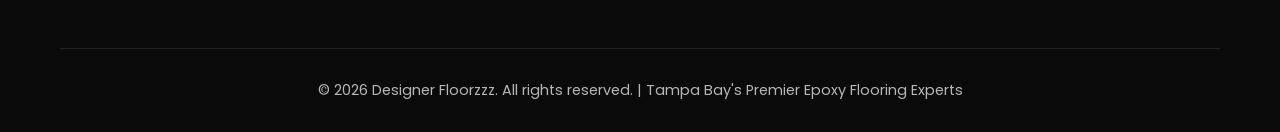
<file: decorative-flake.html>
<!DOCTYPE html>
<html lang="en">
<head>
    <meta charset="UTF-8">
    <meta name="viewport" content="width=device-width, initial-scale=1.0">
    <title>Decorative Flake Floors | Designer Floorzzz</title>
    <meta name="description" content="Beautiful decorative flake epoxy floors in Tampa Bay. Add texture and color with our premium flake systems. Get a free quote today!">
    <link rel="canonical" href="https://designerfloorzzz.com/decorative-flake.html">
    <meta property="og:type" content="website">
    <meta property="og:title" content="Decorative Flake Floors | Designer Floorzzz">
    <meta property="og:description" content="Beautiful decorative flake epoxy floors in Tampa Bay. Add texture and color with our premium flake systems. Get a free quote today!">
    <meta property="og:url" content="https://designerfloorzzz.com/decorative-flake.html">
    <meta property="og:image" content="https://designerfloorzzz.com/hero-bg.jpg">
    <link rel="icon" href="TransparentDFLogo.png" type="image/png">
    <link rel="preconnect" href="https://fonts.googleapis.com">
    <link rel="preconnect" href="https://fonts.gstatic.com" crossorigin>
    <link href="https://fonts.googleapis.com/css2?family=Poppins:wght@300;400;500;600;700;800&display=swap" rel="stylesheet">
    <link rel="stylesheet" href="styles.css">
</head>
<body>
    <!-- Top Bar -->
    <div class="top-bar">
        <div class="container top-bar-content">
            <a href="tel:3527601775" class="top-bar-item">
                <svg xmlns="http://www.w3.org/2000/svg" width="16" height="16" viewBox="0 0 24 24" fill="none" stroke="currentColor" stroke-width="2" stroke-linecap="round" stroke-linejoin="round"><path d="M22 16.92v3a2 2 0 0 1-2.18 2 19.79 19.79 0 0 1-8.63-3.07 19.5 19.5 0 0 1-6-6 19.79 19.79 0 0 1-3.07-8.67A2 2 0 0 1 4.11 2h3a2 2 0 0 1 2 1.72 12.84 12.84 0 0 0 .7 2.81 2 2 0 0 1-.45 2.11L8.09 9.91a16 16 0 0 0 6 6l1.27-1.27a2 2 0 0 1 2.11-.45 12.84 12.84 0 0 0 2.81.7A2 2 0 0 1 22 16.92z"></path></svg>
                (352) 760-1775
            </a>
            <a href="mailto:contact@designerfloorzzz.com" class="top-bar-item">
                <svg xmlns="http://www.w3.org/2000/svg" width="16" height="16" viewBox="0 0 24 24" fill="none" stroke="currentColor" stroke-width="2" stroke-linecap="round" stroke-linejoin="round"><path d="M4 4h16c1.1 0 2 .9 2 2v12c0 1.1-.9 2-2 2H4c-1.1 0-2-.9-2-2V6c0-1.1.9-2 2-2z"></path><polyline points="22,6 12,13 2,6"></polyline></svg>
                contact@designerfloorzzz.com
            </a>
            <span class="top-bar-item top-bar-location">
                <svg xmlns="http://www.w3.org/2000/svg" width="16" height="16" viewBox="0 0 24 24" fill="none" stroke="currentColor" stroke-width="2" stroke-linecap="round" stroke-linejoin="round"><path d="M21 10c0 7-9 13-9 13s-9-6-9-13a9 9 0 0 1 18 0z"></path><circle cx="12" cy="10" r="3"></circle></svg>
                Tampa Bay Area
            </span>
            <a href="https://www.instagram.com/designerfloorzzz/" class="top-bar-item" target="_blank" rel="noopener">
                <svg xmlns="http://www.w3.org/2000/svg" width="16" height="16" viewBox="0 0 24 24" fill="none" stroke="currentColor" stroke-width="2" stroke-linecap="round" stroke-linejoin="round"><rect x="2" y="2" width="20" height="20" rx="5" ry="5"></rect><path d="M16 11.37A4 4 0 1 1 12.63 8 4 4 0 0 1 16 11.37z"></path><line x1="17.5" y1="6.5" x2="17.51" y2="6.5"></line></svg>
                @designerfloorzzz
            </a>
        </div>
    </div>

    <!-- Header/Navigation -->
    <header class="header">
        <div class="container">
            <a href="index.html" class="logo">
                <img src="logo.png" alt="Designer Floorzzz" class="logo-img">
            </a>
            <nav class="nav" id="nav">
                <a href="index.html">Home</a>
                <div class="nav-dropdown">
                    <a href="index.html#services" class="nav-dropdown-toggle">Services <span class="dropdown-arrow">▼</span></a>
                    <div class="nav-dropdown-menu">
                        <a href="garage-floor-coatings.html">Garage Floor Coatings</a>
                        <a href="commercial-epoxy.html">Commercial Epoxy</a>
                        <a href="metallic-epoxy.html">Metallic Epoxy</a>
                        <a href="decorative-flake.html">Decorative Flake</a>
                        <a href="floor-repair.html">Floor Repair</a>
                        <a href="industrial-coatings.html">Industrial Coatings</a>
                        <a href="countertops.html">Countertops</a>
                    </div>
                </div>
                <a href="index.html#about">About</a>
                <a href="index.html#gallery">Gallery</a>
                <a href="index.html#contact">Contact</a>
            </nav>
            <button class="mobile-menu-btn" id="mobileMenuBtn" aria-label="Toggle menu">
                <span></span>
                <span></span>
                <span></span>
            </button>
        </div>
    </header>

    <!-- Service Hero -->
    <section class="service-hero" style="background-image: url('gallery/flake-4.jpg');">
        <div class="service-hero-overlay"></div>
        <div class="container service-hero-content">
            <h1>Decorative Flake</h1>
            <p>Add texture, color, and personality to any floor</p>
        </div>
    </section>

    <!-- Service Content -->
    <section class="service-content">
        <div class="container">
            <div class="service-grid">
                <div class="service-info">
                    <h2>Decorative Flake Epoxy Systems</h2>
                    <p>Decorative flake floors combine beauty with functionality. Colored vinyl flakes are broadcast into wet epoxy to create a multi-toned, textured surface that hides imperfections and provides excellent slip resistance.</p>
                    
                    <h3>Why Choose Decorative Flake?</h3>
                    <ul class="service-features">
                        <li>✓ Excellent slip resistance</li>
                        <li>✓ Hides dirt and imperfections</li>
                        <li>✓ Dozens of color combinations</li>
                        <li>✓ Durable and long-lasting</li>
                        <li>✓ Great for high-traffic areas</li>
                        <li>✓ Cost-effective solution</li>
                    </ul>

                    <h3>Perfect For</h3>
                    <p>Garages, basements, laundry rooms, commercial kitchens, locker rooms, and anywhere you need a durable, attractive floor that can handle moisture and heavy use.</p>

                    <a href="index.html#contact" class="btn btn-primary">Get a Free Quote</a>
                </div>
                <div class="service-image">
                    <img src="gallery/flake-1.jpg" alt="Decorative Flake Floor Example">
                </div>
            </div>
        </div>
    </section>

    <!-- Footer -->
    <footer class="footer">
        <div class="container">
            <div class="footer-bottom">
                <p>&copy; 2026 Designer Floorzzz. All rights reserved. | Tampa Bay's Premier Epoxy Flooring Experts</p>
            </div>
        </div>
    </footer>

    <script src="script.js"></script>
</body>
</html>
</file>
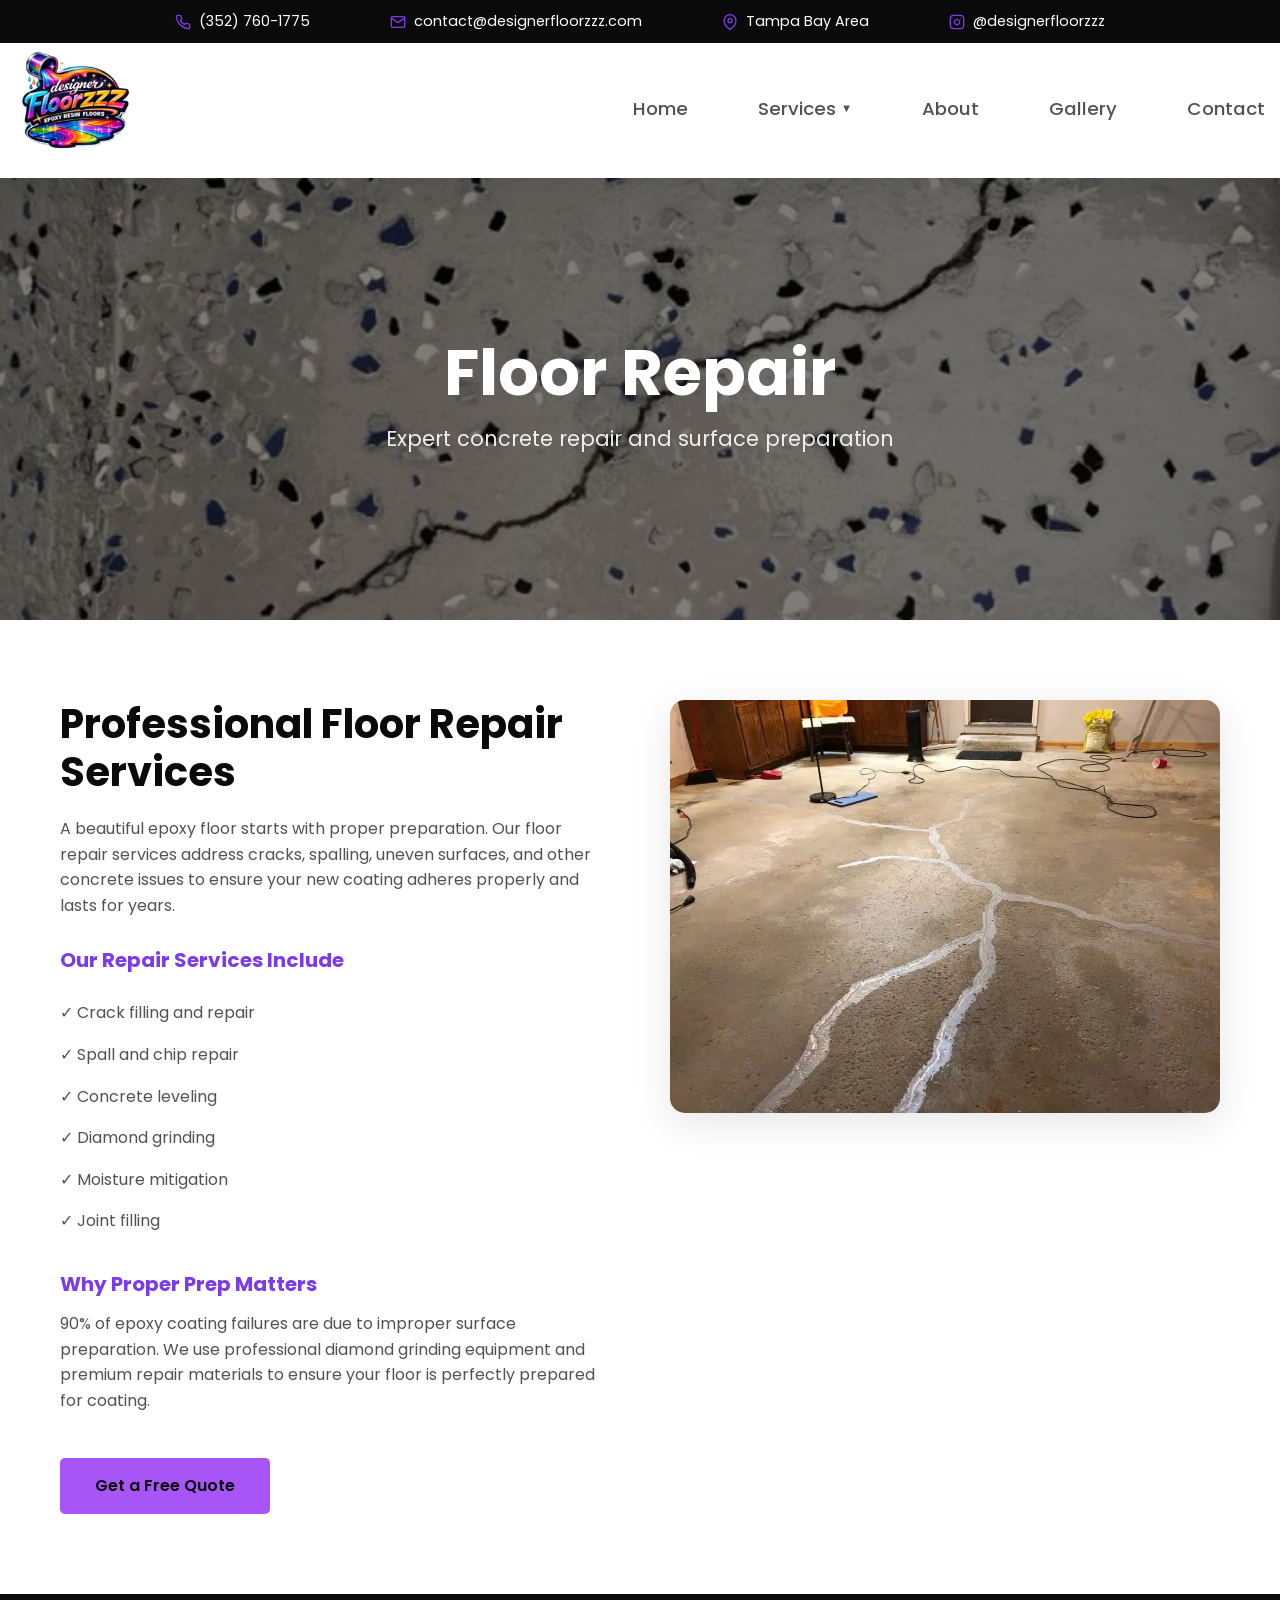
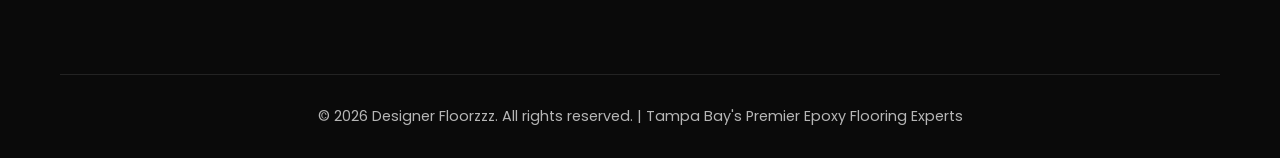
<file: floor-repair.html>
<!DOCTYPE html>
<html lang="en">
<head>
    <meta charset="UTF-8">
    <meta name="viewport" content="width=device-width, initial-scale=1.0">
    <title>Floor Repair Services | Designer Floorzzz</title>
    <meta name="description" content="Expert concrete floor repair in Tampa Bay. Crack repair, leveling, and surface preparation for epoxy coatings. Get a free quote today!">
    <link rel="canonical" href="https://designerfloorzzz.com/floor-repair.html">
    <meta property="og:type" content="website">
    <meta property="og:title" content="Floor Repair Services | Designer Floorzzz">
    <meta property="og:description" content="Expert concrete floor repair in Tampa Bay. Crack repair, leveling, and surface preparation for epoxy coatings. Get a free quote today!">
    <meta property="og:url" content="https://designerfloorzzz.com/floor-repair.html">
    <meta property="og:image" content="https://designerfloorzzz.com/hero-bg.jpg">
    <link rel="icon" href="TransparentDFLogo.png" type="image/png">
    <link rel="preconnect" href="https://fonts.googleapis.com">
    <link rel="preconnect" href="https://fonts.gstatic.com" crossorigin>
    <link href="https://fonts.googleapis.com/css2?family=Poppins:wght@300;400;500;600;700;800&display=swap" rel="stylesheet">
    <link rel="stylesheet" href="styles.css">
</head>
<body>
    <!-- Top Bar -->
    <div class="top-bar">
        <div class="container top-bar-content">
            <a href="tel:3527601775" class="top-bar-item">
                <svg xmlns="http://www.w3.org/2000/svg" width="16" height="16" viewBox="0 0 24 24" fill="none" stroke="currentColor" stroke-width="2" stroke-linecap="round" stroke-linejoin="round"><path d="M22 16.92v3a2 2 0 0 1-2.18 2 19.79 19.79 0 0 1-8.63-3.07 19.5 19.5 0 0 1-6-6 19.79 19.79 0 0 1-3.07-8.67A2 2 0 0 1 4.11 2h3a2 2 0 0 1 2 1.72 12.84 12.84 0 0 0 .7 2.81 2 2 0 0 1-.45 2.11L8.09 9.91a16 16 0 0 0 6 6l1.27-1.27a2 2 0 0 1 2.11-.45 12.84 12.84 0 0 0 2.81.7A2 2 0 0 1 22 16.92z"></path></svg>
                (352) 760-1775
            </a>
            <a href="mailto:contact@designerfloorzzz.com" class="top-bar-item">
                <svg xmlns="http://www.w3.org/2000/svg" width="16" height="16" viewBox="0 0 24 24" fill="none" stroke="currentColor" stroke-width="2" stroke-linecap="round" stroke-linejoin="round"><path d="M4 4h16c1.1 0 2 .9 2 2v12c0 1.1-.9 2-2 2H4c-1.1 0-2-.9-2-2V6c0-1.1.9-2 2-2z"></path><polyline points="22,6 12,13 2,6"></polyline></svg>
                contact@designerfloorzzz.com
            </a>
            <span class="top-bar-item top-bar-location">
                <svg xmlns="http://www.w3.org/2000/svg" width="16" height="16" viewBox="0 0 24 24" fill="none" stroke="currentColor" stroke-width="2" stroke-linecap="round" stroke-linejoin="round"><path d="M21 10c0 7-9 13-9 13s-9-6-9-13a9 9 0 0 1 18 0z"></path><circle cx="12" cy="10" r="3"></circle></svg>
                Tampa Bay Area
            </span>
            <a href="https://www.instagram.com/designerfloorzzz/" class="top-bar-item" target="_blank" rel="noopener">
                <svg xmlns="http://www.w3.org/2000/svg" width="16" height="16" viewBox="0 0 24 24" fill="none" stroke="currentColor" stroke-width="2" stroke-linecap="round" stroke-linejoin="round"><rect x="2" y="2" width="20" height="20" rx="5" ry="5"></rect><path d="M16 11.37A4 4 0 1 1 12.63 8 4 4 0 0 1 16 11.37z"></path><line x1="17.5" y1="6.5" x2="17.51" y2="6.5"></line></svg>
                @designerfloorzzz
            </a>
        </div>
    </div>

    <!-- Header/Navigation -->
    <header class="header">
        <div class="container">
            <a href="index.html" class="logo">
                <img src="logo.png" alt="Designer Floorzzz" class="logo-img">
            </a>
            <nav class="nav" id="nav">
                <a href="index.html">Home</a>
                <div class="nav-dropdown">
                    <a href="index.html#services" class="nav-dropdown-toggle">Services <span class="dropdown-arrow">▼</span></a>
                    <div class="nav-dropdown-menu">
                        <a href="garage-floor-coatings.html">Garage Floor Coatings</a>
                        <a href="commercial-epoxy.html">Commercial Epoxy</a>
                        <a href="metallic-epoxy.html">Metallic Epoxy</a>
                        <a href="decorative-flake.html">Decorative Flake</a>
                        <a href="floor-repair.html">Floor Repair</a>
                        <a href="industrial-coatings.html">Industrial Coatings</a>
                        <a href="countertops.html">Countertops</a>
                    </div>
                </div>
                <a href="index.html#about">About</a>
                <a href="index.html#gallery">Gallery</a>
                <a href="index.html#contact">Contact</a>
            </nav>
            <button class="mobile-menu-btn" id="mobileMenuBtn" aria-label="Toggle menu">
                <span></span>
                <span></span>
                <span></span>
            </button>
        </div>
    </header>

    <!-- Service Hero -->
    <section class="service-hero" style="background-image: url('gallery/repair-1.jpg');">
        <div class="service-hero-overlay"></div>
        <div class="container service-hero-content">
            <h1>Floor Repair</h1>
            <p>Expert concrete repair and surface preparation</p>
        </div>
    </section>

    <!-- Service Content -->
    <section class="service-content">
        <div class="container">
            <div class="service-grid">
                <div class="service-info">
                    <h2>Professional Floor Repair Services</h2>
                    <p>A beautiful epoxy floor starts with proper preparation. Our floor repair services address cracks, spalling, uneven surfaces, and other concrete issues to ensure your new coating adheres properly and lasts for years.</p>
                    
                    <h3>Our Repair Services Include</h3>
                    <ul class="service-features">
                        <li>✓ Crack filling and repair</li>
                        <li>✓ Spall and chip repair</li>
                        <li>✓ Concrete leveling</li>
                        <li>✓ Diamond grinding</li>
                        <li>✓ Moisture mitigation</li>
                        <li>✓ Joint filling</li>
                    </ul>

                    <h3>Why Proper Prep Matters</h3>
                    <p>90% of epoxy coating failures are due to improper surface preparation. We use professional diamond grinding equipment and premium repair materials to ensure your floor is perfectly prepared for coating.</p>

                    <a href="index.html#contact" class="btn btn-primary">Get a Free Quote</a>
                </div>
                <div class="service-image">
                    <img src="gallery/repair-2.webp" alt="Floor Repair Example">
                </div>
            </div>
        </div>
    </section>

    <!-- Footer -->
    <footer class="footer">
        <div class="container">
            <div class="footer-bottom">
                <p>&copy; 2026 Designer Floorzzz. All rights reserved. | Tampa Bay's Premier Epoxy Flooring Experts</p>
            </div>
        </div>
    </footer>

    <script src="script.js"></script>
</body>
</html>
</file>
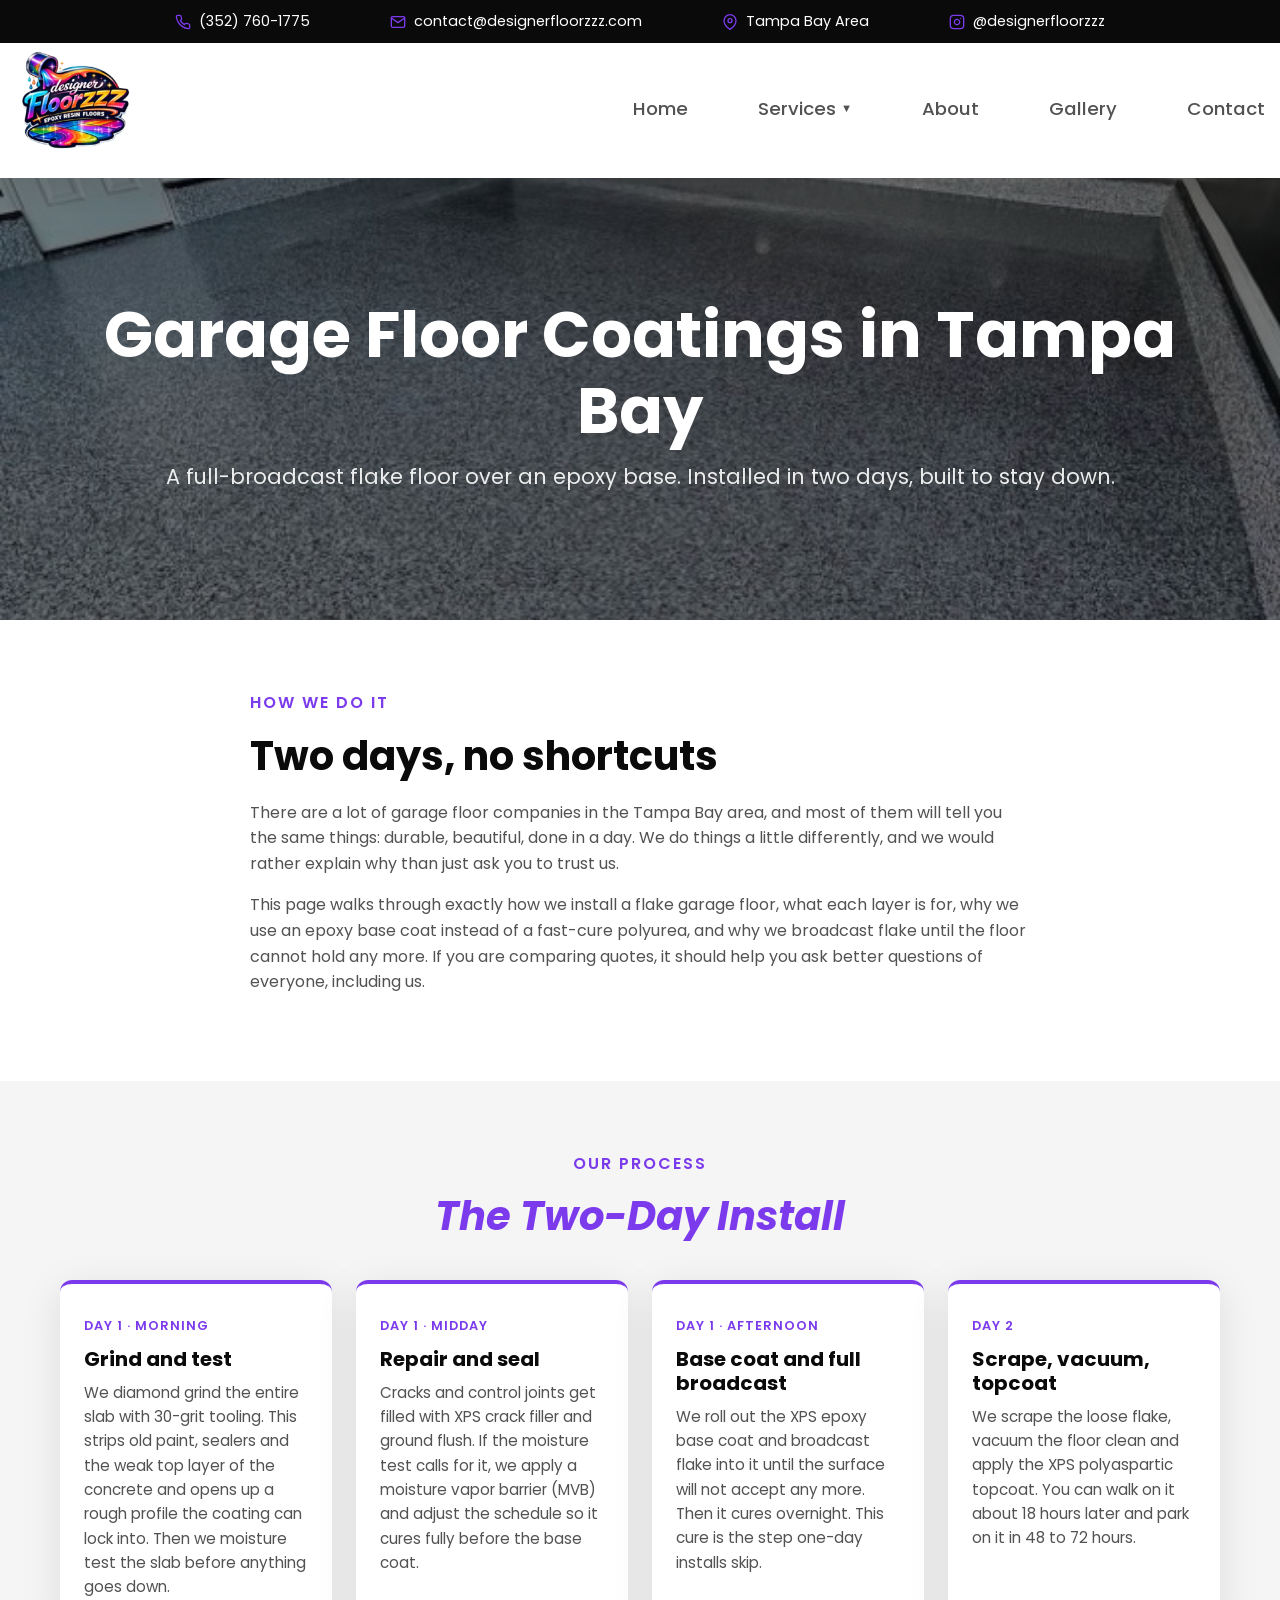
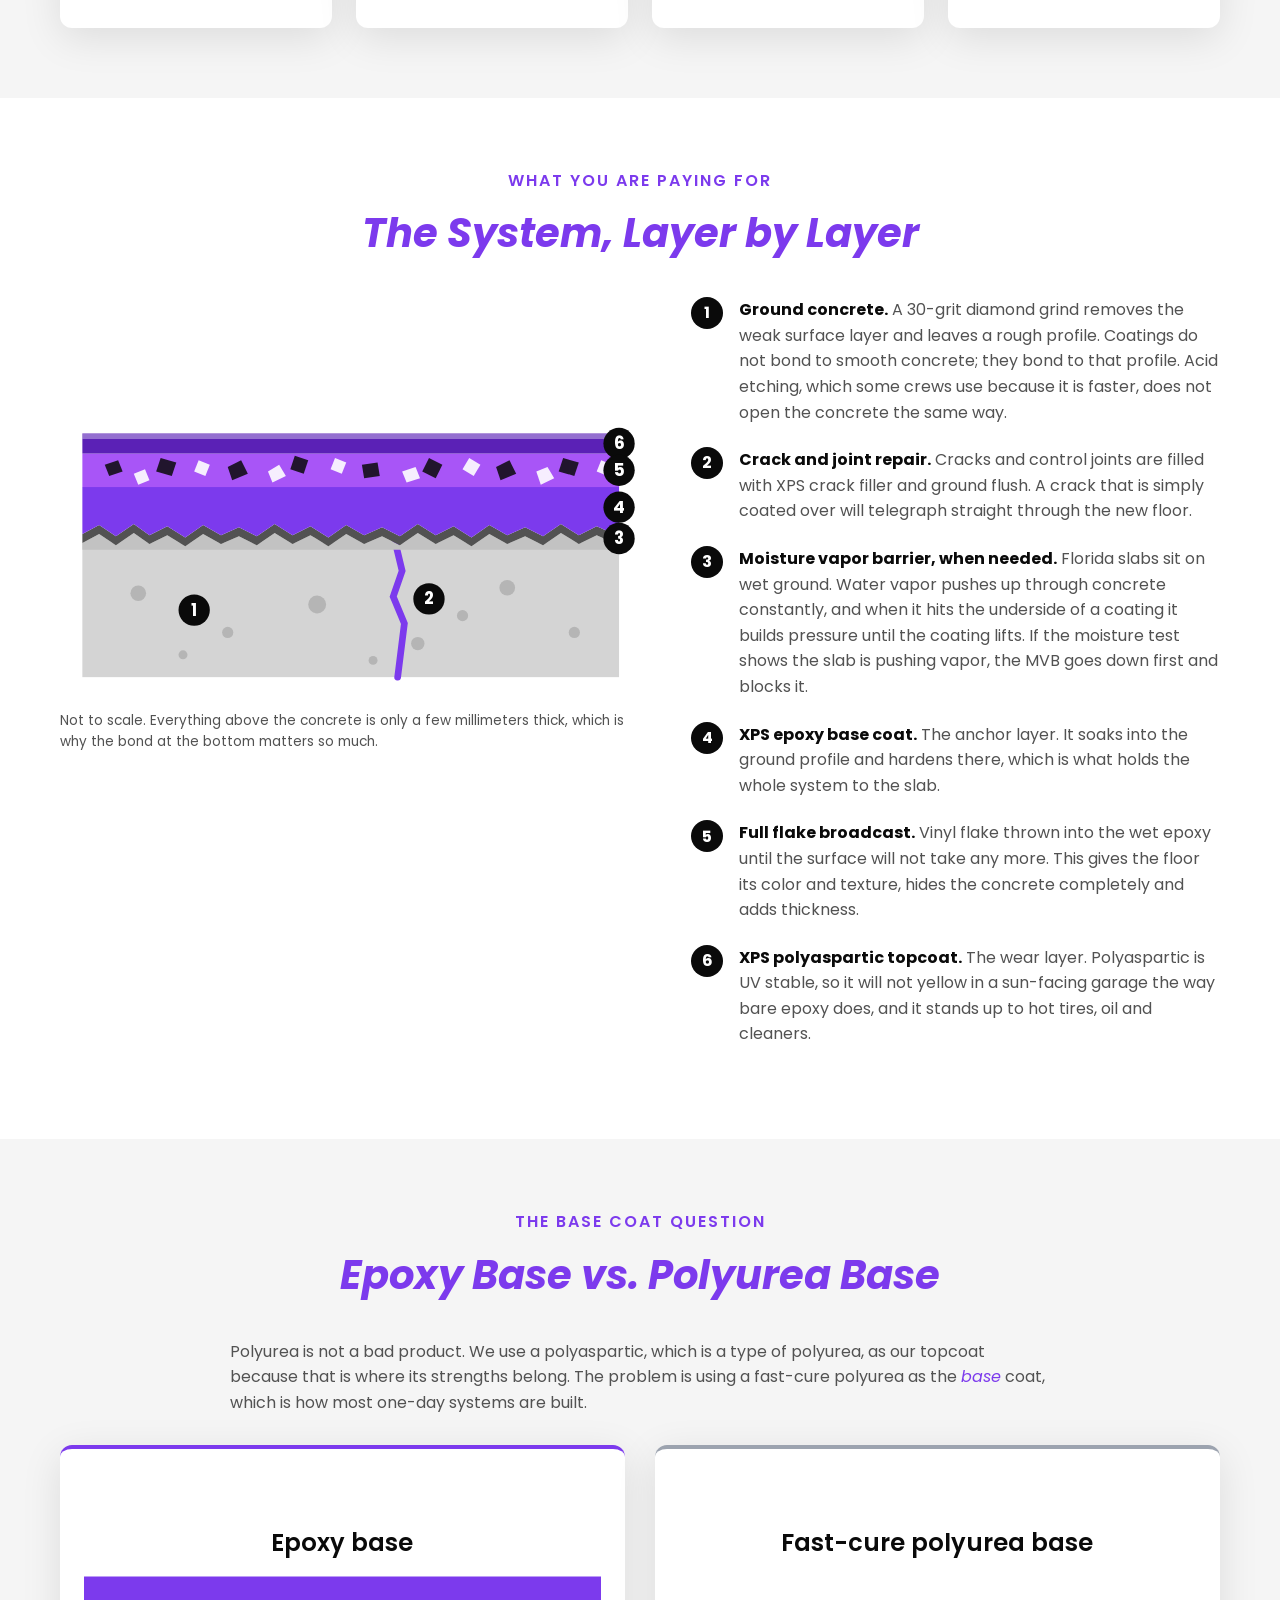
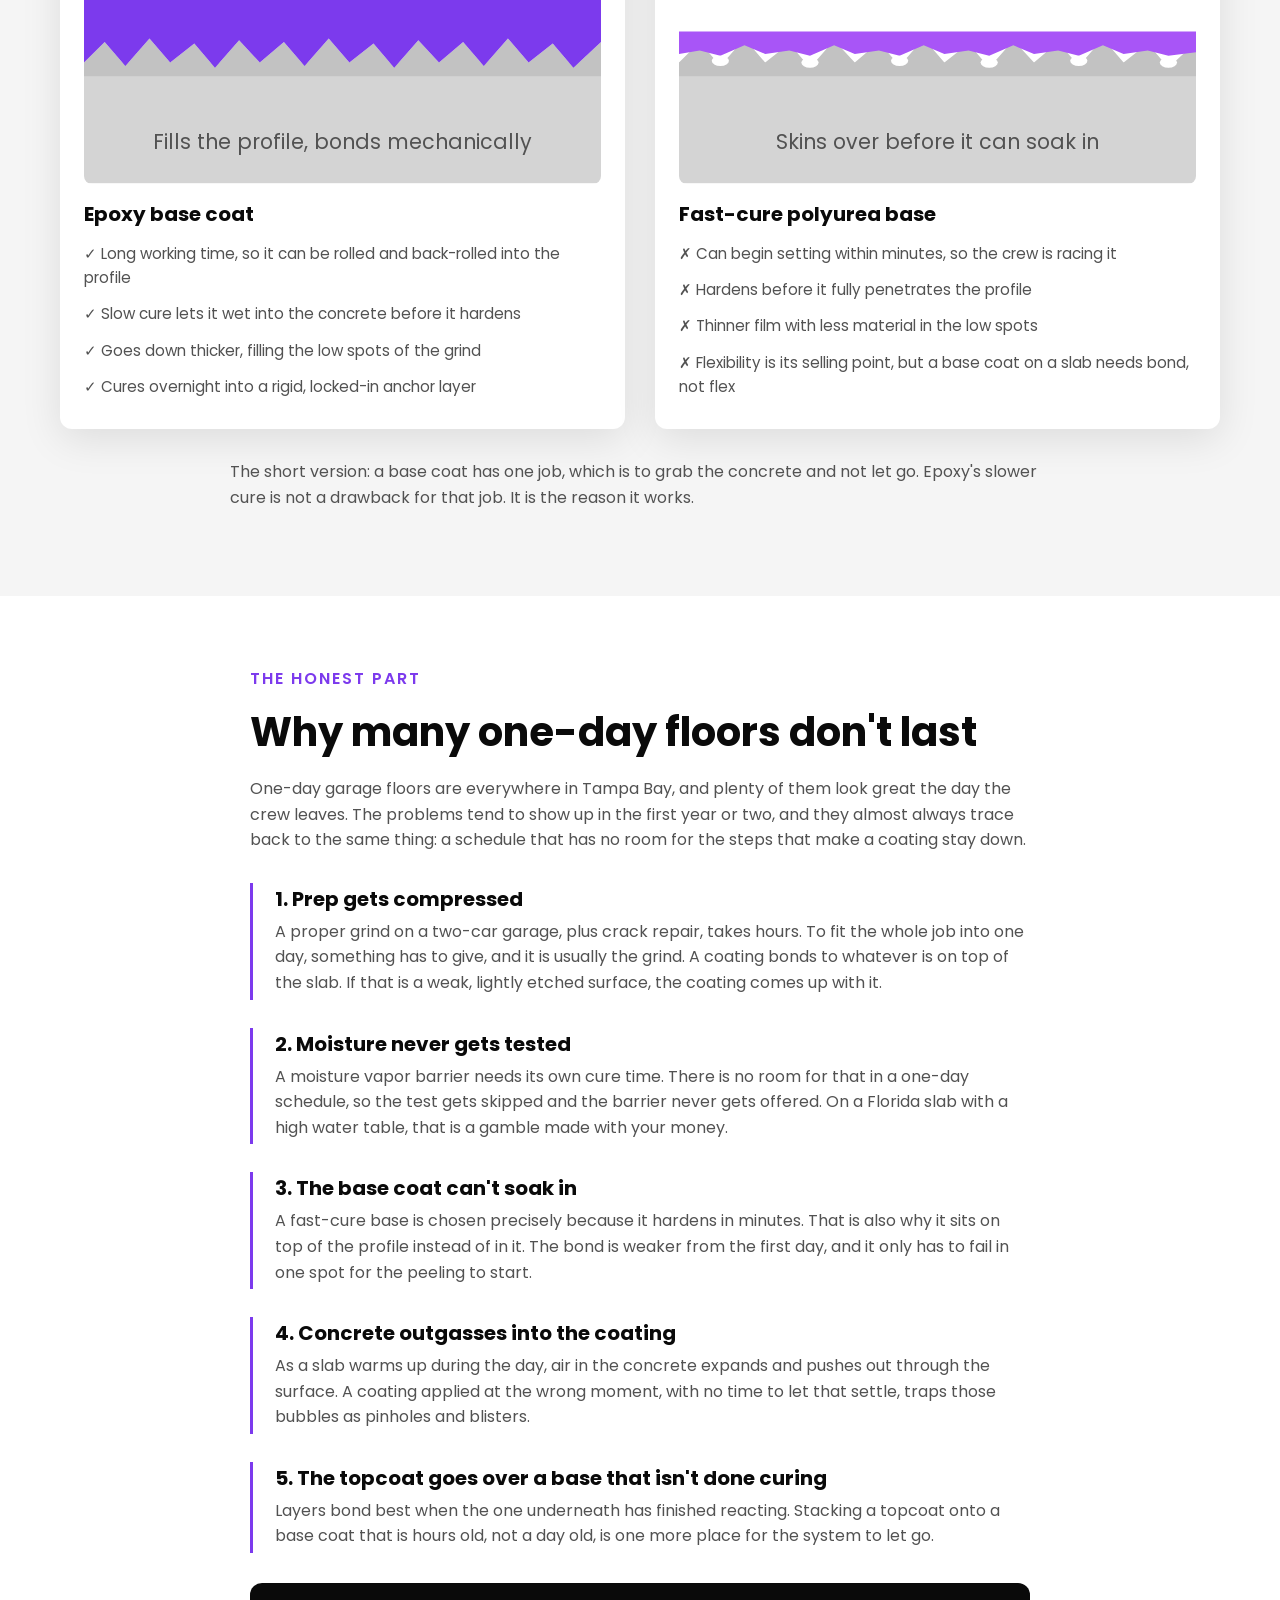
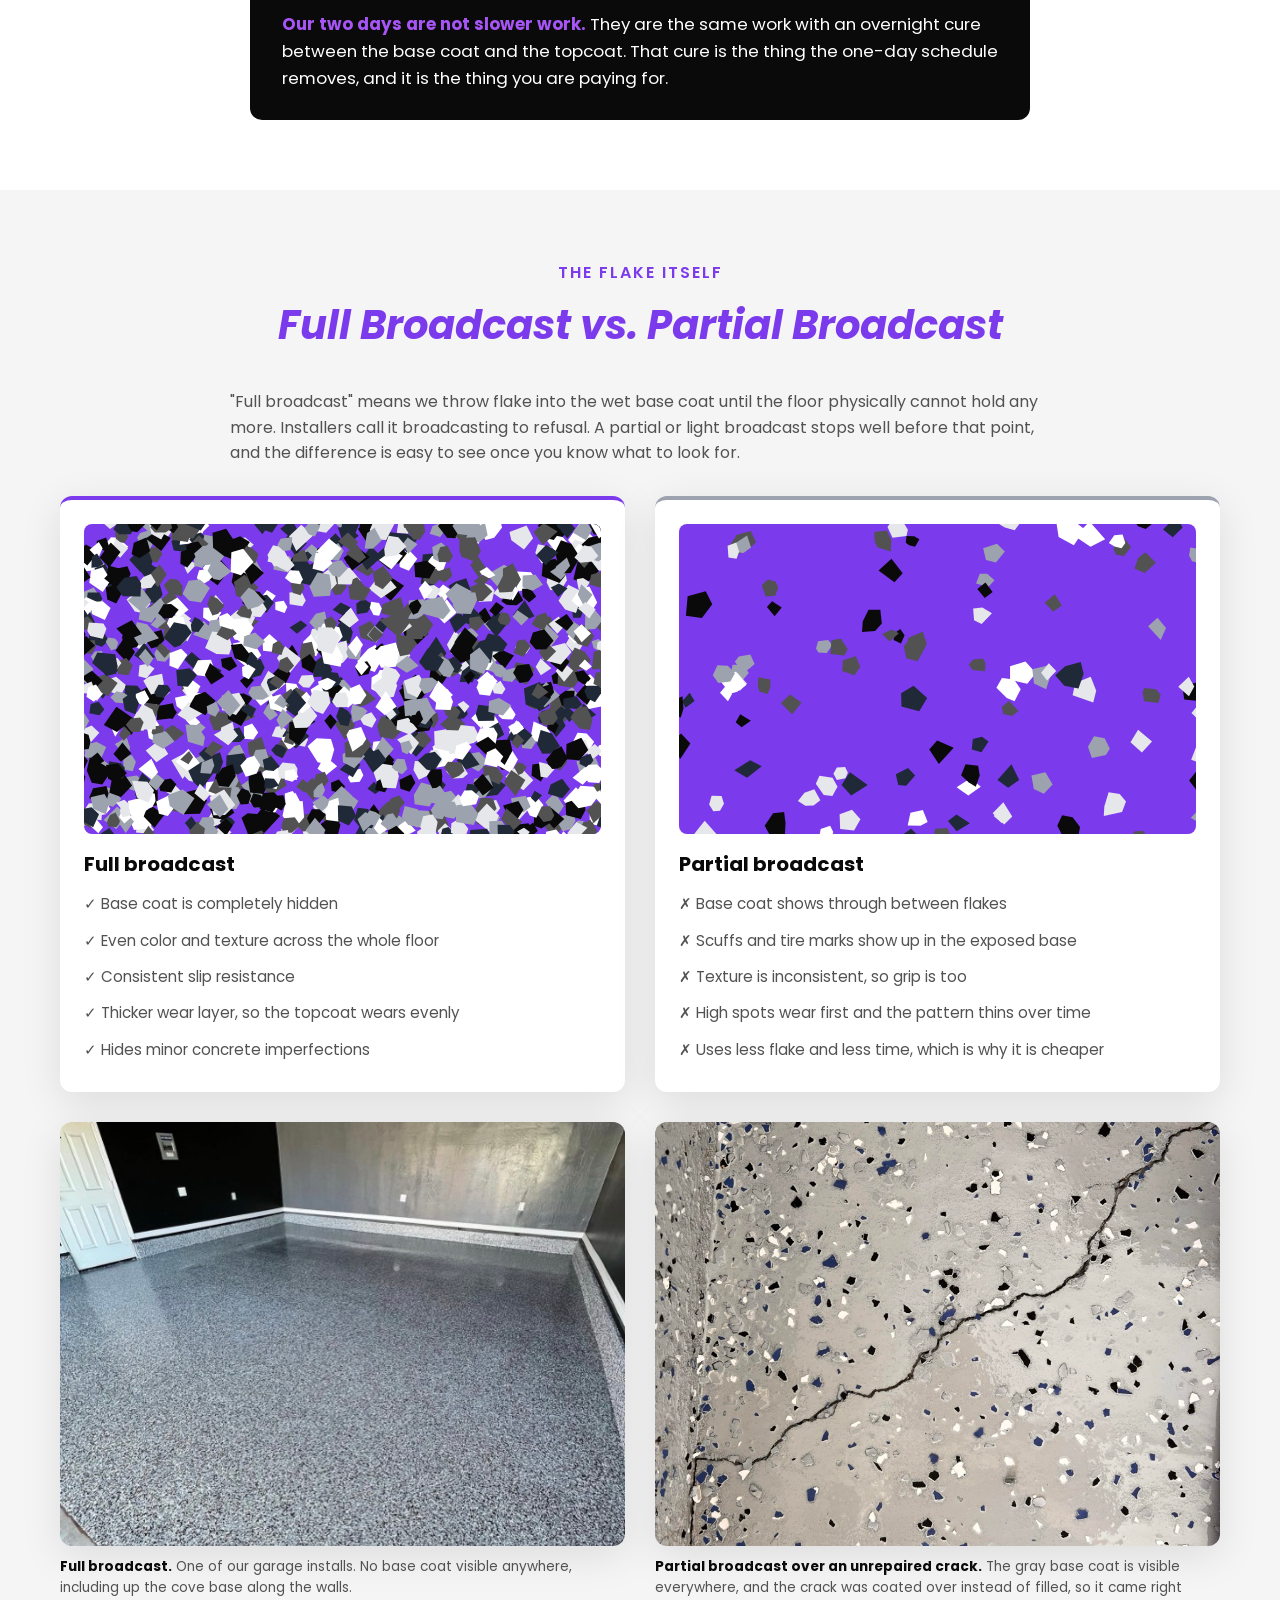
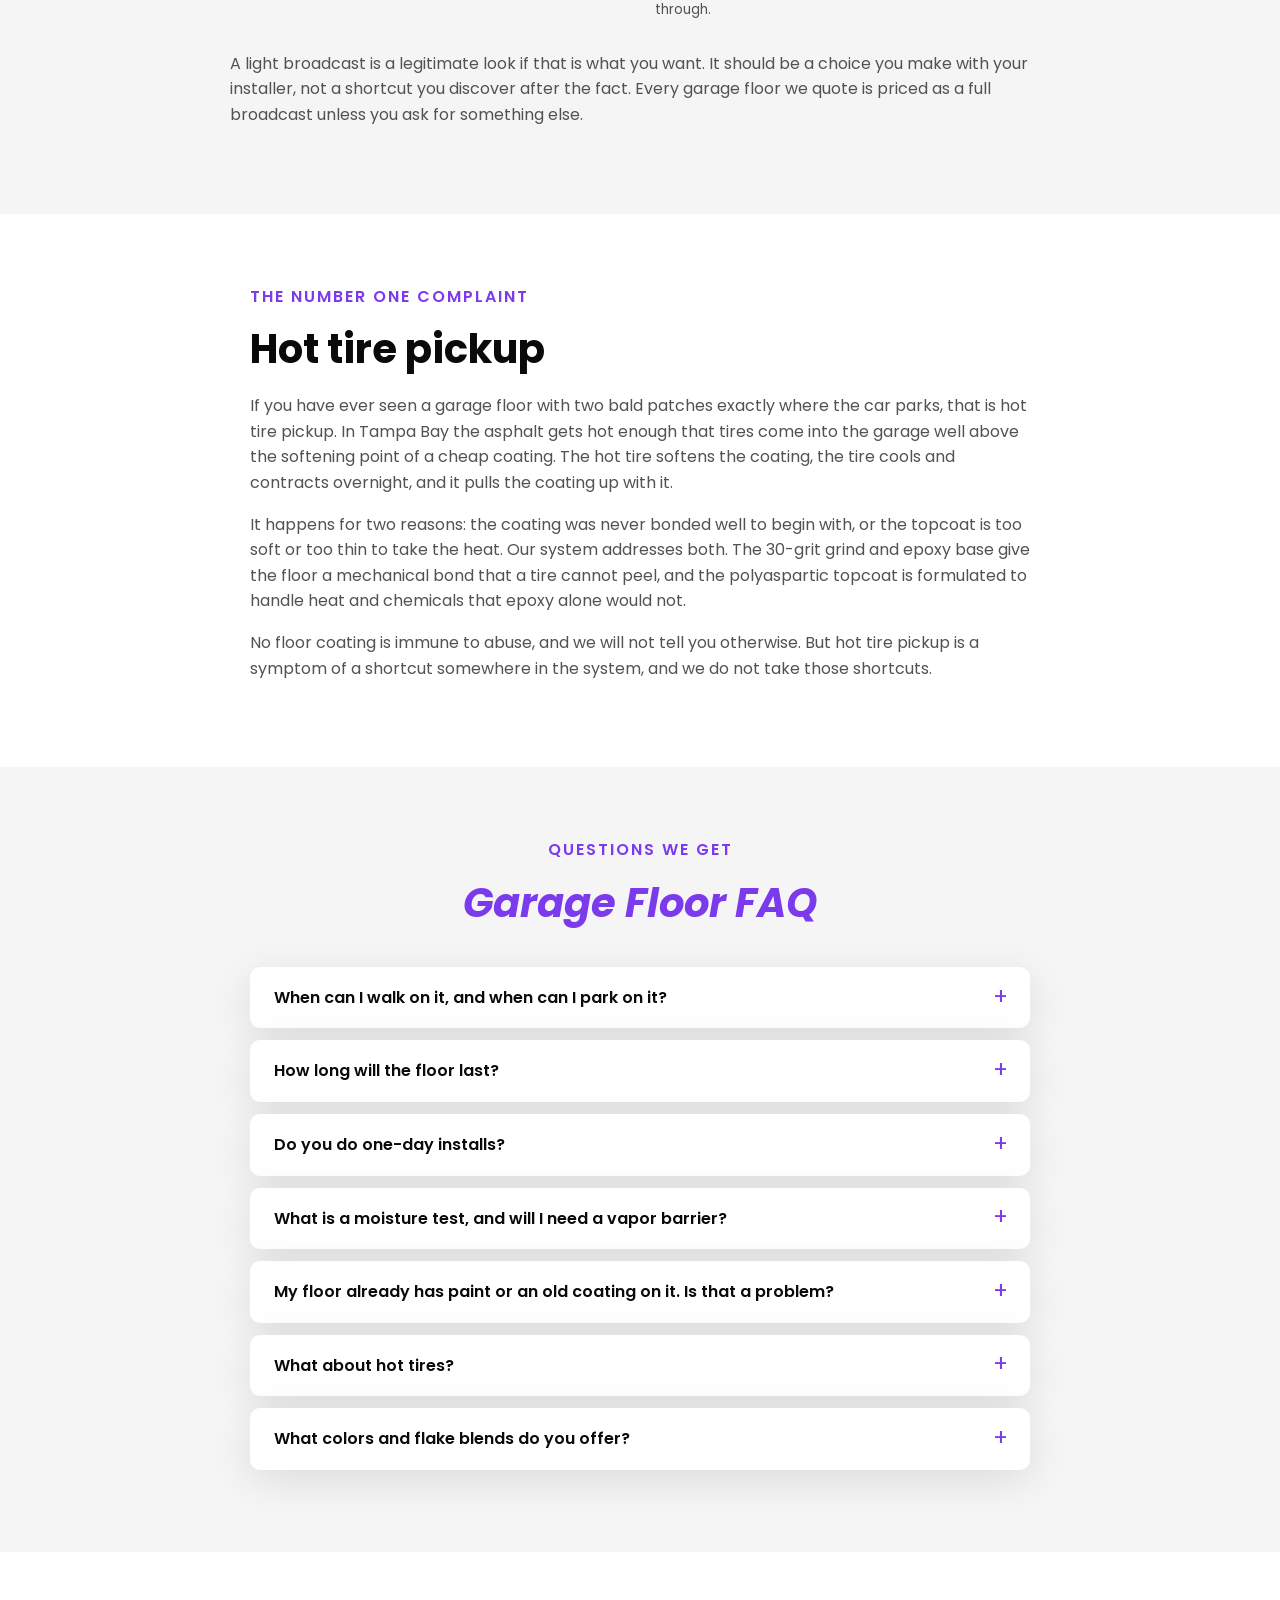
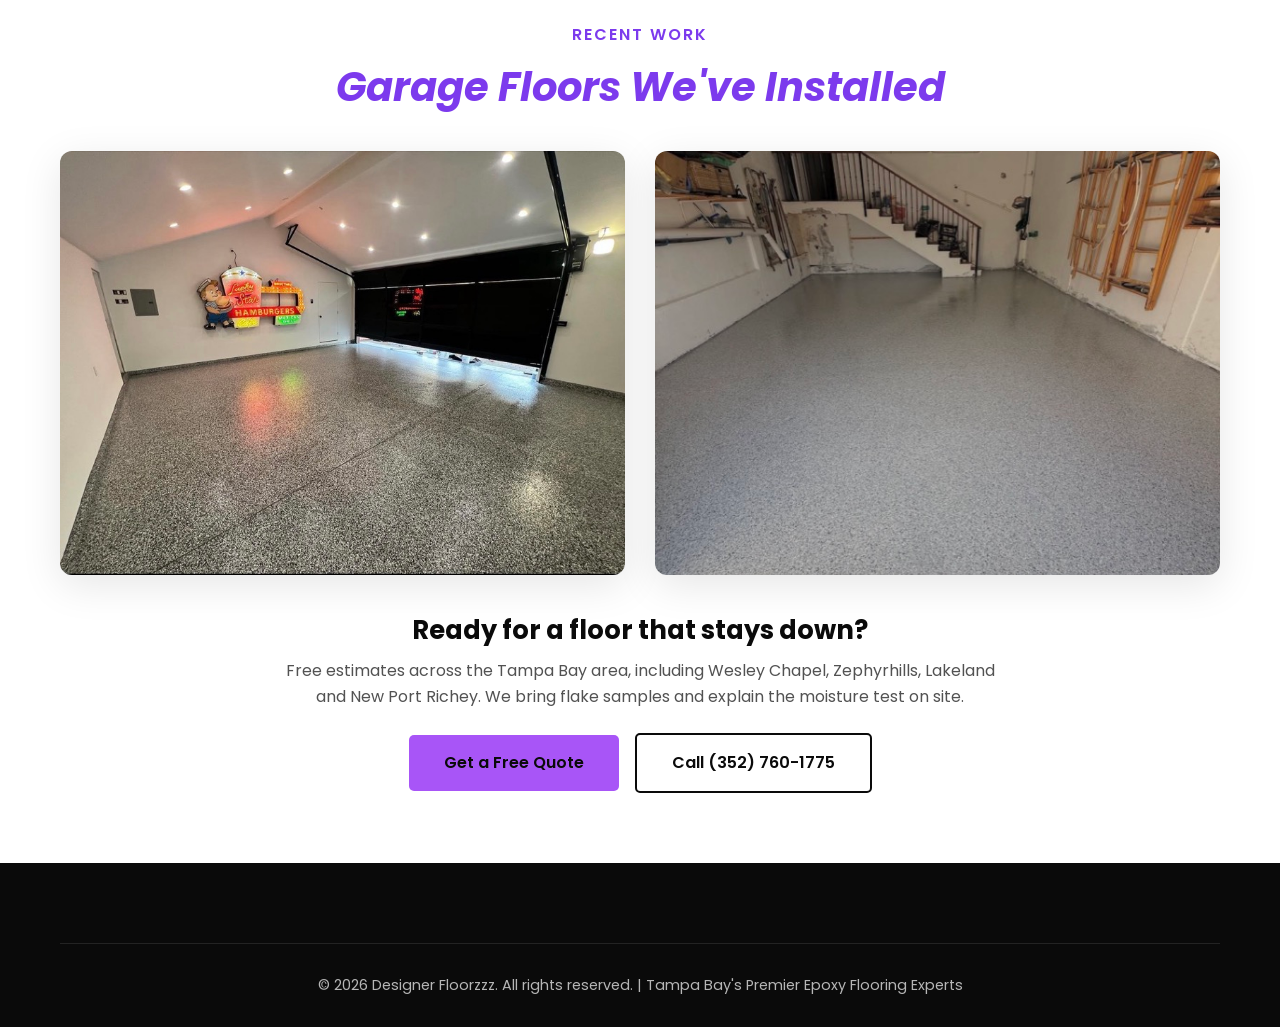
<file: garage-floor-coatings.html>
<!DOCTYPE html>
<html lang="en">
<head>
    <meta charset="UTF-8">
    <meta name="viewport" content="width=device-width, initial-scale=1.0">
    <title>Garage Floor Coatings in Tampa Bay | Designer Floorzzz</title>
    <meta name="description" content="Full-broadcast flake garage floors over an XPS epoxy base with a polyaspartic topcoat, installed in two days across Tampa Bay. Learn why many one-day floors fail.">
    <link rel="canonical" href="https://designerfloorzzz.com/garage-floor-coatings.html">
    <meta property="og:type" content="website">
    <meta property="og:title" content="Garage Floor Coatings in Tampa Bay | Designer Floorzzz">
    <meta property="og:description" content="Full-broadcast flake garage floors over an XPS epoxy base with a polyaspartic topcoat, installed in two days across Tampa Bay. Learn why many one-day floors fail.">
    <meta property="og:url" content="https://designerfloorzzz.com/garage-floor-coatings.html">
    <meta property="og:image" content="https://designerfloorzzz.com/gallery/flake-1.jpg">
    <link rel="icon" href="TransparentDFLogo.png" type="image/png">
    <link rel="preconnect" href="https://fonts.googleapis.com">
    <link rel="preconnect" href="https://fonts.gstatic.com" crossorigin>
    <link href="https://fonts.googleapis.com/css2?family=Poppins:wght@300;400;500;600;700;800&display=swap" rel="stylesheet">
    <link rel="stylesheet" href="styles.css">
    <script type="application/ld+json">
{
  "@context": "https://schema.org",
  "@type": "FAQPage",
  "mainEntity": [
    {
      "@type": "Question",
      "name": "When can I walk on it, and when can I park on it?",
      "acceptedAnswer": {
        "@type": "Answer",
        "text": "Light foot traffic after about 18 hours. Vehicles after 48 to 72 hours, depending on temperature and humidity."
      }
    },
    {
      "@type": "Question",
      "name": "Do you do one-day garage floor installs?",
      "acceptedAnswer": {
        "@type": "Answer",
        "text": "No. The overnight cure between the epoxy base coat and the polyaspartic topcoat is the point of the two-day schedule."
      }
    },
    {
      "@type": "Question",
      "name": "What is a moisture test, and will I need a vapor barrier?",
      "acceptedAnswer": {
        "@type": "Answer",
        "text": "We test the slab to see how much water vapor is pushing up through the concrete. Not every garage needs a moisture vapor barrier. If yours does, we show you the reading and price the MVB before any coating goes down."
      }
    },
    {
      "@type": "Question",
      "name": "My floor already has paint or an old coating on it. Is that a problem?",
      "acceptedAnswer": {
        "@type": "Answer",
        "text": "No. The 30-grit diamond grind removes paint, sealers and failed coatings down to clean concrete."
      }
    },
    {
      "@type": "Question",
      "name": "What causes hot tire pickup?",
      "acceptedAnswer": {
        "@type": "Answer",
        "text": "A weak bond to the concrete or a topcoat too soft to handle heat. A 30-grit grind, epoxy base coat and polyaspartic topcoat address both."
      }
    }
  ]
}
    </script>
</head>
<body>
    <!-- Top Bar -->
    <div class="top-bar">
        <div class="container top-bar-content">
            <a href="tel:3527601775" class="top-bar-item">
                <svg xmlns="http://www.w3.org/2000/svg" width="16" height="16" viewBox="0 0 24 24" fill="none" stroke="currentColor" stroke-width="2" stroke-linecap="round" stroke-linejoin="round"><path d="M22 16.92v3a2 2 0 0 1-2.18 2 19.79 19.79 0 0 1-8.63-3.07 19.5 19.5 0 0 1-6-6 19.79 19.79 0 0 1-3.07-8.67A2 2 0 0 1 4.11 2h3a2 2 0 0 1 2 1.72 12.84 12.84 0 0 0 .7 2.81 2 2 0 0 1-.45 2.11L8.09 9.91a16 16 0 0 0 6 6l1.27-1.27a2 2 0 0 1 2.11-.45 12.84 12.84 0 0 0 2.81.7A2 2 0 0 1 22 16.92z"></path></svg>
                (352) 760-1775
            </a>
            <a href="mailto:contact@designerfloorzzz.com" class="top-bar-item">
                <svg xmlns="http://www.w3.org/2000/svg" width="16" height="16" viewBox="0 0 24 24" fill="none" stroke="currentColor" stroke-width="2" stroke-linecap="round" stroke-linejoin="round"><path d="M4 4h16c1.1 0 2 .9 2 2v12c0 1.1-.9 2-2 2H4c-1.1 0-2-.9-2-2V6c0-1.1.9-2 2-2z"></path><polyline points="22,6 12,13 2,6"></polyline></svg>
                contact@designerfloorzzz.com
            </a>
            <span class="top-bar-item top-bar-location">
                <svg xmlns="http://www.w3.org/2000/svg" width="16" height="16" viewBox="0 0 24 24" fill="none" stroke="currentColor" stroke-width="2" stroke-linecap="round" stroke-linejoin="round"><path d="M21 10c0 7-9 13-9 13s-9-6-9-13a9 9 0 0 1 18 0z"></path><circle cx="12" cy="10" r="3"></circle></svg>
                Tampa Bay Area
            </span>
            <a href="https://www.instagram.com/designerfloorzzz/" class="top-bar-item" target="_blank" rel="noopener">
                <svg xmlns="http://www.w3.org/2000/svg" width="16" height="16" viewBox="0 0 24 24" fill="none" stroke="currentColor" stroke-width="2" stroke-linecap="round" stroke-linejoin="round"><rect x="2" y="2" width="20" height="20" rx="5" ry="5"></rect><path d="M16 11.37A4 4 0 1 1 12.63 8 4 4 0 0 1 16 11.37z"></path><line x1="17.5" y1="6.5" x2="17.51" y2="6.5"></line></svg>
                @designerfloorzzz
            </a>
        </div>
    </div>

    <!-- Header/Navigation -->
    <header class="header">
        <div class="container">
            <a href="index.html" class="logo">
                <img src="logo.png" alt="Designer Floorzzz" class="logo-img">
            </a>
            <nav class="nav" id="nav">
                <a href="index.html">Home</a>
                <div class="nav-dropdown">
                    <a href="index.html#services" class="nav-dropdown-toggle">Services <span class="dropdown-arrow">▼</span></a>
                    <div class="nav-dropdown-menu">
                        <a href="garage-floor-coatings.html">Garage Floor Coatings</a>
                        <a href="commercial-epoxy.html">Commercial Epoxy</a>
                        <a href="metallic-epoxy.html">Metallic Epoxy</a>
                        <a href="decorative-flake.html">Decorative Flake</a>
                        <a href="floor-repair.html">Floor Repair</a>
                        <a href="industrial-coatings.html">Industrial Coatings</a>
                        <a href="countertops.html">Countertops</a>
                    </div>
                </div>
                <a href="index.html#about">About</a>
                <a href="index.html#gallery">Gallery</a>
                <a href="index.html#contact">Contact</a>
            </nav>
            <button class="mobile-menu-btn" id="mobileMenuBtn" aria-label="Toggle menu">
                <span></span>
                <span></span>
                <span></span>
            </button>
        </div>
    </header>

    <!-- Service Hero -->
    <section class="service-hero" style="background-image: url('gallery/flake-1.jpg');">
        <div class="service-hero-overlay"></div>
        <div class="container service-hero-content">
            <h1>Garage Floor Coatings in Tampa Bay</h1>
            <p>A full-broadcast flake floor over an epoxy base. Installed in two days, built to stay down.</p>
        </div>
    </section>

    <!-- Intro -->
    <section class="dd-section">
        <div class="container dd-narrow">
            <p class="section-subtitle">How We Do It</p>
            <h2>Two days, no shortcuts</h2>
            <p>There are a lot of garage floor companies in the Tampa Bay area, and most of them will tell you the same things: durable, beautiful, done in a day. We do things a little differently, and we would rather explain why than just ask you to trust us.</p>
            <p>This page walks through exactly how we install a flake garage floor, what each layer is for, why we use an epoxy base coat instead of a fast-cure polyurea, and why we broadcast flake until the floor cannot hold any more. If you are comparing quotes, it should help you ask better questions of everyone, including us.</p>
        </div>
    </section>

    <!-- Two-day process -->
    <section class="dd-section dd-alt">
        <div class="container">
            <div class="section-header">
                <p class="section-subtitle">Our Process</p>
                <h2 class="section-title"><em>The Two-Day Install</em></h2>
            </div>
            <div class="timeline">
                <div class="timeline-card">
                    <span class="timeline-step">Day 1 · Morning</span>
                    <h3>Grind and test</h3>
                    <p>We diamond grind the entire slab with 30-grit tooling. This strips old paint, sealers and the weak top layer of the concrete and opens up a rough profile the coating can lock into. Then we moisture test the slab before anything goes down.</p>
                </div>
                <div class="timeline-card">
                    <span class="timeline-step">Day 1 · Midday</span>
                    <h3>Repair and seal</h3>
                    <p>Cracks and control joints get filled with XPS crack filler and ground flush. If the moisture test calls for it, we apply a moisture vapor barrier (MVB) and adjust the schedule so it cures fully before the base coat.</p>
                </div>
                <div class="timeline-card">
                    <span class="timeline-step">Day 1 · Afternoon</span>
                    <h3>Base coat and full broadcast</h3>
                    <p>We roll out the XPS epoxy base coat and broadcast flake into it until the surface will not accept any more. Then it cures overnight. This cure is the step one-day installs skip.</p>
                </div>
                <div class="timeline-card">
                    <span class="timeline-step">Day 2</span>
                    <h3>Scrape, vacuum, topcoat</h3>
                    <p>We scrape the loose flake, vacuum the floor clean and apply the XPS polyaspartic topcoat. You can walk on it about 18 hours later and park on it in 48 to 72 hours.</p>
                </div>
            </div>
        </div>
    </section>

    <!-- Layer by layer -->
    <section class="dd-section">
        <div class="container">
            <div class="section-header">
                <p class="section-subtitle">What You Are Paying For</p>
                <h2 class="section-title"><em>The System, Layer by Layer</em></h2>
            </div>
            <div class="layers">
                <figure class="layers-figure">
                    <svg viewBox="0 0 520 360" role="img" aria-labelledby="layersTitle" class="layers-svg">
                        <title id="layersTitle">Cross-section of the floor system: ground concrete, crack repair, moisture vapor barrier, epoxy base coat, flake broadcast and polyaspartic topcoat</title>
                        <!-- concrete -->
                        <rect x="20" y="220" width="480" height="120" fill="#d4d4d4"/>
                        <g fill="#b5b5b5">
                            <circle cx="70" cy="265" r="7"/><circle cx="150" cy="300" r="5"/><circle cx="230" cy="275" r="8"/>
                            <circle cx="320" cy="310" r="6"/><circle cx="400" cy="260" r="7"/><circle cx="460" cy="300" r="5"/>
                            <circle cx="110" cy="320" r="4"/><circle cx="280" cy="325" r="4"/><circle cx="360" cy="285" r="5"/>
                        </g>
                        <!-- crack with filler -->
                        <path d="M300 220 L306 245 L298 268 L308 292 L302 340" stroke="#7c3aed" stroke-width="6" fill="none" stroke-linecap="round"/>
                        <!-- ground profile (jagged top of concrete) -->
                        <path d="M20 220 L35 212 L50 222 L66 211 L80 221 L96 213 L112 223 L128 212 L144 221 L160 214 L176 222 L192 211 L208 221 L224 213 L240 223 L256 212 L272 221 L288 214 L304 222 L320 211 L336 221 L352 213 L368 223 L384 212 L400 221 L416 214 L432 222 L448 211 L464 221 L480 213 L500 222 L500 226 L20 226 Z" fill="#c2c2c2"/>
                        <!-- MVB -->
                        <path d="M20 212 L35 204 L50 214 L66 203 L80 213 L96 205 L112 215 L128 204 L144 213 L160 206 L176 214 L192 203 L208 213 L224 205 L240 215 L256 204 L272 213 L288 206 L304 214 L320 203 L336 213 L352 205 L368 215 L384 204 L400 213 L416 206 L432 214 L448 203 L464 213 L480 205 L500 214 L500 222 L480 213 L464 221 L448 211 L432 222 L416 214 L400 221 L384 212 L368 223 L352 213 L336 221 L320 211 L304 222 L288 214 L272 221 L256 212 L240 223 L224 213 L208 221 L192 211 L176 222 L160 214 L144 221 L128 212 L112 223 L96 213 L80 221 L66 211 L50 222 L35 212 L20 220 Z" fill="#525252"/>
                        <!-- epoxy base -->
                        <path d="M20 170 L500 170 L500 214 L480 205 L464 213 L448 203 L432 214 L416 206 L400 213 L384 204 L368 215 L352 205 L336 213 L320 203 L304 214 L288 206 L272 213 L256 204 L240 215 L224 205 L208 213 L192 203 L176 214 L160 206 L144 213 L128 204 L112 215 L96 205 L80 213 L66 203 L50 214 L35 204 L20 212 Z" fill="#7c3aed"/>
                        <!-- flake layer -->
                        <rect x="20" y="140" width="480" height="30" fill="#a855f7"/>
                        <g fill="#0a0a0a" opacity="0.85">
                            <polygon points="40,150 52,146 56,156 44,160"/><polygon points="90,144 104,148 100,160 86,156"/>
                            <polygon points="150,152 162,146 168,158 154,164"/><polygon points="210,142 222,146 218,158 206,154"/>
                            <polygon points="270,150 284,148 286,160 272,162"/><polygon points="330,144 342,150 336,162 324,156"/>
                            <polygon points="390,152 402,146 408,158 394,164"/><polygon points="450,144 464,148 460,160 446,156"/>
                        </g>
                        <g fill="#ffffff" opacity="0.9">
                            <polygon points="66,158 76,154 80,164 70,168"/><polygon points="124,146 134,150 130,160 120,156"/>
                            <polygon points="186,156 196,150 202,160 190,166"/><polygon points="246,144 256,148 252,158 242,154"/>
                            <polygon points="306,156 318,152 322,162 310,166"/><polygon points="366,144 376,150 370,160 360,154"/>
                            <polygon points="426,156 436,152 442,162 430,168"/><polygon points="484,146 494,150 490,160 480,156"/>
                        </g>
                        <!-- topcoat -->
                        <rect x="20" y="122" width="480" height="18" fill="#5b21b6"/>
                        <rect x="20" y="122" width="480" height="5" fill="#ffffff" opacity="0.35"/>
                        <!-- number badges -->
                        <g font-family="Poppins, sans-serif" font-size="15" font-weight="700" text-anchor="middle">
                            <circle cx="500" cy="131" r="14" fill="#0a0a0a"/><text x="500" y="136" fill="#fff">6</text>
                            <circle cx="500" cy="155" r="14" fill="#0a0a0a"/><text x="500" y="160" fill="#fff">5</text>
                            <circle cx="500" cy="188" r="14" fill="#0a0a0a"/><text x="500" y="193" fill="#fff">4</text>
                            <circle cx="500" cy="216" r="14" fill="#0a0a0a"/><text x="500" y="221" fill="#fff">3</text>
                            <circle cx="330" cy="270" r="14" fill="#0a0a0a"/><text x="330" y="275" fill="#fff">2</text>
                            <circle cx="120" cy="280" r="14" fill="#0a0a0a"/><text x="120" y="285" fill="#fff">1</text>
                        </g>
                    </svg>
                    <figcaption>Not to scale. Everything above the concrete is only a few millimeters thick, which is why the bond at the bottom matters so much.</figcaption>
                </figure>
                <ol class="layer-legend">
                    <li><strong>Ground concrete.</strong> A 30-grit diamond grind removes the weak surface layer and leaves a rough profile. Coatings do not bond to smooth concrete; they bond to that profile. Acid etching, which some crews use because it is faster, does not open the concrete the same way.</li>
                    <li><strong>Crack and joint repair.</strong> Cracks and control joints are filled with XPS crack filler and ground flush. A crack that is simply coated over will telegraph straight through the new floor.</li>
                    <li><strong>Moisture vapor barrier, when needed.</strong> Florida slabs sit on wet ground. Water vapor pushes up through concrete constantly, and when it hits the underside of a coating it builds pressure until the coating lifts. If the moisture test shows the slab is pushing vapor, the MVB goes down first and blocks it.</li>
                    <li><strong>XPS epoxy base coat.</strong> The anchor layer. It soaks into the ground profile and hardens there, which is what holds the whole system to the slab.</li>
                    <li><strong>Full flake broadcast.</strong> Vinyl flake thrown into the wet epoxy until the surface will not take any more. This gives the floor its color and texture, hides the concrete completely and adds thickness.</li>
                    <li><strong>XPS polyaspartic topcoat.</strong> The wear layer. Polyaspartic is UV stable, so it will not yellow in a sun-facing garage the way bare epoxy does, and it stands up to hot tires, oil and cleaners.</li>
                </ol>
            </div>
        </div>
    </section>

    <!-- Epoxy vs polyurea -->
    <section class="dd-section dd-alt">
        <div class="container">
            <div class="section-header">
                <p class="section-subtitle">The Base Coat Question</p>
                <h2 class="section-title"><em>Epoxy Base vs. Polyurea Base</em></h2>
            </div>
            <div class="dd-narrow">
                <p>Polyurea is not a bad product. We use a polyaspartic, which is a type of polyurea, as our topcoat because that is where its strengths belong. The problem is using a fast-cure polyurea as the <em>base</em> coat, which is how most one-day systems are built.</p>
            </div>
            <div class="compare">
                <div class="compare-card compare-good">
                    <svg viewBox="0 0 300 180" role="img" aria-label="Epoxy base coat filling the ground concrete profile">
                        <rect x="0" y="110" width="300" height="70" fill="#d4d4d4"/>
                        <path d="M0 110 L12 98 L24 112 L38 96 L50 110 L64 99 L76 113 L90 97 L102 110 L116 98 L128 112 L142 96 L154 110 L168 99 L180 113 L194 97 L206 110 L220 98 L232 112 L246 96 L258 110 L272 99 L284 113 L300 98 L300 118 L0 118 Z" fill="#c2c2c2"/>
                        <path d="M0 60 L300 60 L300 98 L284 113 L272 99 L258 110 L246 96 L232 112 L220 98 L206 110 L194 97 L180 113 L168 99 L154 110 L142 96 L128 112 L116 98 L102 110 L90 97 L76 113 L64 99 L50 110 L38 96 L24 112 L12 98 L0 110 Z" fill="#7c3aed"/>
                        <text x="150" y="45" text-anchor="middle" font-family="Poppins, sans-serif" font-size="14" font-weight="600" fill="#0a0a0a">Epoxy base</text>
                        <text x="150" y="160" text-anchor="middle" font-family="Poppins, sans-serif" font-size="12" fill="#525252">Fills the profile, bonds mechanically</text>
                    </svg>
                    <h3>Epoxy base coat</h3>
                    <ul class="service-features">
                        <li>✓ Long working time, so it can be rolled and back-rolled into the profile</li>
                        <li>✓ Slow cure lets it wet into the concrete before it hardens</li>
                        <li>✓ Goes down thicker, filling the low spots of the grind</li>
                        <li>✓ Cures overnight into a rigid, locked-in anchor layer</li>
                    </ul>
                </div>
                <div class="compare-card compare-bad">
                    <svg viewBox="0 0 300 180" role="img" aria-label="Fast-cure polyurea base sitting on top of the concrete profile with voids underneath">
                        <rect x="0" y="110" width="300" height="70" fill="#d4d4d4"/>
                        <path d="M0 110 L12 98 L24 112 L38 96 L50 110 L64 99 L76 113 L90 97 L102 110 L116 98 L128 112 L142 96 L154 110 L168 99 L180 113 L194 97 L206 110 L220 98 L232 112 L246 96 L258 110 L272 99 L284 113 L300 98 L300 118 L0 118 Z" fill="#c2c2c2"/>
                        <path d="M0 92 L300 92 L300 104 L284 106 L272 103 L258 105 L246 100 L232 106 L220 103 L206 105 L194 100 L180 106 L168 103 L154 105 L142 100 L128 106 L116 103 L102 105 L90 100 L76 106 L64 103 L50 105 L38 100 L24 106 L12 103 L0 105 Z" fill="#a855f7"/>
                        <g fill="#ffffff">
                            <ellipse cx="24" cy="109" rx="5" ry="3"/><ellipse cx="76" cy="110" rx="5" ry="3"/><ellipse cx="128" cy="109" rx="5" ry="3"/>
                            <ellipse cx="180" cy="110" rx="5" ry="3"/><ellipse cx="232" cy="109" rx="5" ry="3"/><ellipse cx="284" cy="110" rx="5" ry="3"/>
                        </g>
                        <text x="150" y="45" text-anchor="middle" font-family="Poppins, sans-serif" font-size="14" font-weight="600" fill="#0a0a0a">Fast-cure polyurea base</text>
                        <text x="150" y="160" text-anchor="middle" font-family="Poppins, sans-serif" font-size="12" fill="#525252">Skins over before it can soak in</text>
                    </svg>
                    <h3>Fast-cure polyurea base</h3>
                    <ul class="service-features">
                        <li>✗ Can begin setting within minutes, so the crew is racing it</li>
                        <li>✗ Hardens before it fully penetrates the profile</li>
                        <li>✗ Thinner film with less material in the low spots</li>
                        <li>✗ Flexibility is its selling point, but a base coat on a slab needs bond, not flex</li>
                    </ul>
                </div>
            </div>
            <div class="dd-narrow">
                <p>The short version: a base coat has one job, which is to grab the concrete and not let go. Epoxy's slower cure is not a drawback for that job. It is the reason it works.</p>
            </div>
        </div>
    </section>

    <!-- Why one-day floors fail -->
    <section class="dd-section">
        <div class="container dd-narrow">
            <p class="section-subtitle">The Honest Part</p>
            <h2>Why many one-day floors don't last</h2>
            <p>One-day garage floors are everywhere in Tampa Bay, and plenty of them look great the day the crew leaves. The problems tend to show up in the first year or two, and they almost always trace back to the same thing: a schedule that has no room for the steps that make a coating stay down.</p>
            <div class="reason-list">
                <div class="reason">
                    <h3>1. Prep gets compressed</h3>
                    <p>A proper grind on a two-car garage, plus crack repair, takes hours. To fit the whole job into one day, something has to give, and it is usually the grind. A coating bonds to whatever is on top of the slab. If that is a weak, lightly etched surface, the coating comes up with it.</p>
                </div>
                <div class="reason">
                    <h3>2. Moisture never gets tested</h3>
                    <p>A moisture vapor barrier needs its own cure time. There is no room for that in a one-day schedule, so the test gets skipped and the barrier never gets offered. On a Florida slab with a high water table, that is a gamble made with your money.</p>
                </div>
                <div class="reason">
                    <h3>3. The base coat can't soak in</h3>
                    <p>A fast-cure base is chosen precisely because it hardens in minutes. That is also why it sits on top of the profile instead of in it. The bond is weaker from the first day, and it only has to fail in one spot for the peeling to start.</p>
                </div>
                <div class="reason">
                    <h3>4. Concrete outgasses into the coating</h3>
                    <p>As a slab warms up during the day, air in the concrete expands and pushes out through the surface. A coating applied at the wrong moment, with no time to let that settle, traps those bubbles as pinholes and blisters.</p>
                </div>
                <div class="reason">
                    <h3>5. The topcoat goes over a base that isn't done curing</h3>
                    <p>Layers bond best when the one underneath has finished reacting. Stacking a topcoat onto a base coat that is hours old, not a day old, is one more place for the system to let go.</p>
                </div>
            </div>
            <div class="callout">
                <p><strong>Our two days are not slower work.</strong> They are the same work with an overnight cure between the base coat and the topcoat. That cure is the thing the one-day schedule removes, and it is the thing you are paying for.</p>
            </div>
        </div>
    </section>

    <!-- Full vs partial broadcast -->
    <section class="dd-section dd-alt">
        <div class="container">
            <div class="section-header">
                <p class="section-subtitle">The Flake Itself</p>
                <h2 class="section-title"><em>Full Broadcast vs. Partial Broadcast</em></h2>
            </div>
            <div class="dd-narrow">
                <p>"Full broadcast" means we throw flake into the wet base coat until the floor physically cannot hold any more. Installers call it broadcasting to refusal. A partial or light broadcast stops well before that point, and the difference is easy to see once you know what to look for.</p>
            </div>
            <div class="compare">
                <div class="compare-card compare-good">
                    <svg viewBox="0 0 300 180" role="img" aria-label="Full broadcast: flake covers the entire base coat">
                        <rect x="0" y="0" width="300" height="180" fill="#7c3aed"/>
                        <polygon points="100.6,25.3 95.4,32.0 90.9,25.2 95.5,18.9" fill="#e5e7eb"/>
                        <polygon points="131.2,151.8 127.9,155.8 123.2,152.4 126.9,148.0" fill="#525252"/>
                        <polygon points="45.5,17.2 42.4,22.3 38.4,21.4 36.4,19.2 38.5,13.8 42.5,13.4" fill="#525252"/>
                        <polygon points="111.3,41.7 107.4,46.8 102.6,42.8 106.2,38.3" fill="#ffffff"/>
                        <polygon points="233.4,25.8 229.0,31.1 224.1,23.6 228.7,18.9" fill="#525252"/>
                        <polygon points="20.9,14.0 19.2,18.4 13.1,17.4 12.7,14.2 15.7,10.3 19.1,10.1" fill="#0a0a0a"/>
                        <polygon points="152.6,36.3 149.2,40.7 145.7,41.4 142.5,35.7 146.8,32.9 150.1,33.0" fill="#525252"/>
                        <polygon points="294.3,24.7 290.2,28.0 287.4,24.8 291.1,19.6" fill="#9ca3af"/>
                        <polygon points="296.0,126.4 293.1,131.7 285.1,130.2 284.1,125.6 286.4,121.1 291.7,121.5" fill="#ffffff"/>
                        <polygon points="136.5,15.2 133.1,22.2 124.7,18.7 132.1,11.7" fill="#9ca3af"/>
                        <polygon points="297.2,110.7 290.4,114.8 286.0,110.3 289.8,104.3" fill="#1f2937"/>
                        <polygon points="53.9,-0.3 48.0,8.4 42.6,7.7 37.2,2.5 41.3,-7.5 48.4,-5.4" fill="#e5e7eb"/>
                        <polygon points="241.3,59.0 235.4,61.9 231.7,57.9 235.0,54.6" fill="#9ca3af"/>
                        <polygon points="148.9,32.2 141.6,40.0 137.5,35.8 136.9,30.1 142.3,26.0" fill="#e5e7eb"/>
                        <polygon points="261.5,84.5 256.8,93.1 251.0,91.0 247.8,87.5 250.6,80.2 259.1,82.0" fill="#525252"/>
                        <polygon points="229.4,10.7 225.1,16.7 220.3,11.7 224.9,6.5" fill="#ffffff"/>
                        <polygon points="168.9,21.0 166.0,24.2 161.9,23.9 161.7,21.2 163.0,18.0 166.8,17.8" fill="#525252"/>
                        <polygon points="260.6,8.2 255.3,14.8 248.0,9.5 246.9,4.7 256.8,0.9" fill="#e5e7eb"/>
                        <polygon points="0.8,146.5 -0.1,150.3 -6.4,148.8 -6.5,142.4 -2.6,142.5" fill="#0a0a0a"/>
                        <polygon points="240.1,91.2 233.8,97.4 228.1,90.8 234.0,85.6" fill="#ffffff"/>
                        <polygon points="220.0,163.0 214.8,167.1 205.9,165.2 204.4,156.8 213.0,154.8" fill="#9ca3af"/>
                        <polygon points="241.5,165.0 239.7,167.4 235.1,169.0 232.3,165.9 234.3,161.1 239.2,160.1" fill="#e5e7eb"/>
                        <polygon points="124.2,75.7 120.2,80.2 115.9,76.5 120.8,70.0" fill="#0a0a0a"/>
                        <polygon points="34.7,167.7 29.8,172.5 25.4,167.9 31.8,163.7" fill="#9ca3af"/>
                        <polygon points="125.5,97.4 124.5,102.2 117.5,99.7 117.2,92.1 123.2,92.9" fill="#ffffff"/>
                        <polygon points="21.6,159.7 16.9,164.1 12.7,163.0 12.2,152.8 17.3,153.7" fill="#9ca3af"/>
                        <polygon points="193.4,95.8 191.0,99.0 187.2,98.2 186.2,92.6 190.2,91.4" fill="#525252"/>
                        <polygon points="35.3,150.1 28.9,154.8 25.5,153.3 22.8,147.1 30.7,146.0" fill="#9ca3af"/>
                        <polygon points="301.7,153.8 300.4,155.6 295.4,156.8 295.0,153.0 296.3,150.7 299.9,150.6" fill="#525252"/>
                        <polygon points="0.9,64.1 -1.6,68.6 -4.4,68.8 -7.2,65.6 -4.7,60.5 -0.4,61.4" fill="#0a0a0a"/>
                        <polygon points="44.8,105.8 41.7,111.5 35.2,109.0 35.7,102.0 41.5,101.7" fill="#525252"/>
                        <polygon points="48.9,133.5 42.0,138.2 35.8,131.4 43.8,125.3" fill="#e5e7eb"/>
                        <polygon points="260.7,148.7 255.0,154.5 251.7,152.3 244.6,146.6 249.4,141.7 254.5,142.3" fill="#e5e7eb"/>
                        <polygon points="209.4,88.6 205.6,92.1 201.5,89.1 205.2,85.1" fill="#9ca3af"/>
                        <polygon points="72.8,139.5 70.9,142.0 65.2,142.5 63.3,137.9 65.6,135.5 70.3,133.3" fill="#9ca3af"/>
                        <polygon points="193.4,20.2 188.5,27.1 183.2,25.0 182.8,17.9 187.9,14.3" fill="#ffffff"/>
                        <polygon points="98.5,12.0 92.2,17.6 88.6,15.4 89.0,8.4 93.6,7.9" fill="#e5e7eb"/>
                        <polygon points="84.0,63.6 78.7,68.4 72.5,68.0 72.3,64.9 73.6,58.5 78.6,59.1" fill="#9ca3af"/>
                        <polygon points="117.7,19.6 115.0,24.0 106.5,21.7 107.7,16.5 113.4,12.5" fill="#e5e7eb"/>
                        <polygon points="24.6,169.3 18.8,177.1 11.4,171.7 19.3,164.0" fill="#9ca3af"/>
                        <polygon points="242.5,76.1 239.4,79.3 236.5,81.0 233.7,76.6 234.7,73.0 240.2,72.3" fill="#e5e7eb"/>
                        <polygon points="40.9,83.9 36.3,89.5 31.6,88.3 32.2,82.0 36.8,81.1" fill="#e5e7eb"/>
                        <polygon points="279.4,90.8 277.0,92.8 272.3,92.7 271.3,88.0 275.8,84.7" fill="#0a0a0a"/>
                        <polygon points="231.5,72.8 228.8,78.6 224.2,77.8 221.5,73.0 224.7,67.6 228.7,67.4" fill="#525252"/>
                        <polygon points="126.1,78.2 117.8,88.3 112.0,77.8 116.8,71.0" fill="#e5e7eb"/>
                        <polygon points="263.3,178.1 258.4,182.4 254.3,177.8 260.7,173.2" fill="#0a0a0a"/>
                        <polygon points="171.0,3.6 164.8,11.8 159.0,2.9 165.6,-4.3" fill="#0a0a0a"/>
                        <polygon points="24.5,93.6 21.2,99.6 12.6,96.3 11.5,91.1 18.6,88.6" fill="#e5e7eb"/>
                        <polygon points="77.3,175.2 72.7,183.6 68.6,180.9 67.1,173.3 74.3,169.8" fill="#1f2937"/>
                        <polygon points="130.0,125.0 128.2,129.3 121.6,127.9 122.1,122.6 127.4,120.7" fill="#e5e7eb"/>
                        <polygon points="152.2,32.1 150.1,36.7 146.5,33.9 145.3,28.4 150.3,27.7" fill="#525252"/>
                        <polygon points="278.4,163.6 274.2,170.1 267.7,161.4 273.2,156.0" fill="#9ca3af"/>
                        <polygon points="303.2,78.7 298.5,82.4 295.9,78.2 299.0,74.3" fill="#525252"/>
                        <polygon points="26.7,129.5 26.2,133.1 22.0,132.8 17.9,127.6 20.6,126.2 24.5,123.2" fill="#9ca3af"/>
                        <polygon points="63.5,6.8 57.3,13.0 51.2,10.5 52.1,5.7 59.4,1.2" fill="#1f2937"/>
                        <polygon points="296.1,8.2 285.8,14.6 280.9,9.3 287.5,-0.2" fill="#ffffff"/>
                        <polygon points="3.8,171.9 1.3,174.7 -3.7,176.2 -5.4,172.1 -2.9,167.0 -0.3,167.4" fill="#e5e7eb"/>
                        <polygon points="168.3,27.6 164.8,30.3 157.7,26.2 163.6,21.5" fill="#525252"/>
                        <polygon points="143.0,164.6 141.7,167.6 136.1,168.0 132.7,164.0 135.3,160.5 139.4,160.0" fill="#e5e7eb"/>
                        <polygon points="58.1,8.2 53.0,13.2 50.4,7.1 53.9,2.6" fill="#525252"/>
                        <polygon points="282.6,2.2 276.8,7.6 272.8,4.8 276.6,-1.5" fill="#1f2937"/>
                        <polygon points="291.8,15.5 290.0,19.6 283.9,19.0 280.0,14.9 284.9,9.2 289.8,10.8" fill="#e5e7eb"/>
                        <polygon points="98.6,34.2 94.7,41.2 90.0,40.8 85.7,33.6 86.9,27.5 96.0,28.9" fill="#0a0a0a"/>
                        <polygon points="97.8,100.8 92.9,108.0 88.4,105.6 89.1,98.6 92.7,98.4" fill="#0a0a0a"/>
                        <polygon points="125.3,161.0 122.5,168.3 115.4,162.3 122.7,155.9" fill="#ffffff"/>
                        <polygon points="46.5,47.9 39.6,56.3 36.4,50.1 42.8,42.3" fill="#525252"/>
                        <polygon points="99.3,111.8 91.9,115.2 87.6,109.3 92.5,102.9" fill="#525252"/>
                        <polygon points="57.2,36.0 56.8,41.9 49.4,40.4 46.2,35.6 50.0,31.7 54.4,32.4" fill="#525252"/>
                        <polygon points="169.7,113.4 167.1,118.2 162.1,116.3 159.5,111.9 166.8,109.3" fill="#e5e7eb"/>
                        <polygon points="239.7,82.0 237.9,86.0 232.2,84.1 233.7,79.9 236.7,76.7" fill="#9ca3af"/>
                        <polygon points="239.7,93.2 236.6,95.0 234.4,96.3 232.4,91.8 232.2,88.6 237.3,87.9" fill="#ffffff"/>
                        <polygon points="211.4,131.8 209.3,136.1 203.1,133.3 202.2,128.9 208.8,126.9" fill="#e5e7eb"/>
                        <polygon points="156.1,55.7 152.3,59.5 147.3,56.3 151.2,51.5" fill="#0a0a0a"/>
                        <polygon points="199.8,63.7 193.7,69.6 187.6,70.9 185.4,62.7 188.3,58.2 194.0,57.5" fill="#0a0a0a"/>
                        <polygon points="138.9,28.4 133.2,37.4 124.3,27.4 134.0,22.0" fill="#1f2937"/>
                        <polygon points="12.1,23.8 9.8,29.2 2.5,26.6 0.5,21.8 7.6,18.0" fill="#e5e7eb"/>
                        <polygon points="72.1,105.1 66.0,110.1 58.5,104.5 64.9,101.1" fill="#ffffff"/>
                        <polygon points="268.3,144.2 265.1,149.4 259.7,146.0 260.2,139.6 265.7,138.9" fill="#0a0a0a"/>
                        <polygon points="15.9,94.6 10.9,101.4 5.1,95.5 9.3,90.5" fill="#1f2937"/>
                        <polygon points="157.4,116.6 151.5,125.3 145.4,115.7 152.3,110.2" fill="#525252"/>
                        <polygon points="233.7,81.9 228.7,89.9 220.3,89.5 220.3,77.2 226.4,78.5" fill="#1f2937"/>
                        <polygon points="172.4,79.7 168.7,85.9 164.7,84.5 158.5,79.6 164.8,72.5 169.2,70.1" fill="#ffffff"/>
                        <polygon points="272.8,59.2 268.6,62.3 264.8,62.0 263.7,58.8 266.1,53.8 270.8,53.8" fill="#525252"/>
                        <polygon points="193.3,9.0 187.3,16.6 180.1,8.4 186.1,5.0" fill="#1f2937"/>
                        <polygon points="198.6,128.6 192.7,135.1 184.1,126.9 192.9,119.7" fill="#1f2937"/>
                        <polygon points="292.3,14.6 285.6,21.2 281.8,17.4 287.2,11.6" fill="#ffffff"/>
                        <polygon points="30.1,138.0 28.3,143.5 22.9,142.5 22.8,134.4 27.8,134.2" fill="#9ca3af"/>
                        <polygon points="190.7,1.9 187.8,5.7 181.5,5.1 182.6,-2.3 187.4,-3.3" fill="#e5e7eb"/>
                        <polygon points="64.1,138.8 57.2,148.0 50.7,137.1 60.3,132.0" fill="#e5e7eb"/>
                        <polygon points="290.5,48.7 288.1,54.4 283.8,54.4 283.1,49.2 284.6,46.4 290.6,45.4" fill="#1f2937"/>
                        <polygon points="26.3,162.6 22.5,166.2 18.6,161.8 23.4,160.0" fill="#e5e7eb"/>
                        <polygon points="234.7,137.9 228.9,143.6 223.7,140.7 222.7,133.6 229.3,132.3" fill="#9ca3af"/>
                        <polygon points="143.6,161.7 137.3,167.3 132.5,161.6 139.0,157.5" fill="#9ca3af"/>
                        <polygon points="49.1,58.8 47.1,61.1 44.4,61.2 41.6,58.2 43.4,54.8 48.3,54.8" fill="#525252"/>
                        <polygon points="145.9,-0.8 140.5,5.1 133.9,3.9 132.2,-5.9 142.5,-7.4" fill="#e5e7eb"/>
                        <polygon points="185.3,118.8 179.7,124.9 171.8,123.4 170.1,117.1 172.5,111.6 178.8,111.2" fill="#525252"/>
                        <polygon points="219.2,114.3 216.1,119.1 210.8,117.2 212.8,111.1 215.8,108.8" fill="#0a0a0a"/>
                        <polygon points="11.2,98.2 7.5,102.7 3.3,97.6 8.2,93.0" fill="#e5e7eb"/>
                        <polygon points="107.1,134.5 103.2,141.5 98.3,140.4 96.5,136.3 98.6,132.5 105.7,131.3" fill="#1f2937"/>
                        <polygon points="110.2,45.5 105.9,51.5 101.2,49.0 98.9,47.0 100.7,42.0 106.1,41.1" fill="#1f2937"/>
                        <polygon points="71.4,178.4 69.1,182.6 62.1,181.5 60.6,176.4 64.1,173.1 69.0,172.7" fill="#525252"/>
                        <polygon points="212.5,85.9 207.9,92.7 200.5,89.4 201.4,82.3 206.3,80.2" fill="#0a0a0a"/>
                        <polygon points="257.2,166.4 250.6,173.6 245.8,167.2 250.1,159.2" fill="#e5e7eb"/>
                        <polygon points="45.6,40.9 42.5,46.3 33.7,43.9 36.7,35.7 43.6,34.0" fill="#1f2937"/>
                        <polygon points="261.7,31.2 256.4,37.8 252.6,39.0 248.1,31.9 251.4,27.5 259.3,28.0" fill="#ffffff"/>
                        <polygon points="155.7,96.1 148.6,104.5 142.5,98.3 149.0,88.5" fill="#1f2937"/>
                        <polygon points="23.8,114.4 18.1,123.5 14.4,114.9 19.2,108.7" fill="#ffffff"/>
                        <polygon points="12.9,129.4 9.3,137.5 0.2,135.2 1.5,128.3 7.2,126.4" fill="#9ca3af"/>
                        <polygon points="92.3,153.4 88.8,155.3 84.1,155.3 80.4,152.7 81.7,146.7 88.0,145.1" fill="#525252"/>
                        <polygon points="223.2,162.2 220.4,169.1 211.9,162.6 217.1,156.8" fill="#e5e7eb"/>
                        <polygon points="191.8,112.8 187.7,115.3 180.7,117.4 177.8,113.2 182.7,106.3 186.5,104.7" fill="#0a0a0a"/>
                        <polygon points="117.6,151.7 113.0,154.5 108.0,157.5 101.4,150.3 106.2,144.7 114.7,144.8" fill="#525252"/>
                        <polygon points="178.9,169.3 171.5,174.4 167.1,170.0 173.3,164.4" fill="#525252"/>
                        <polygon points="65.4,23.3 60.1,28.9 58.3,25.1 61.3,21.1" fill="#e5e7eb"/>
                        <polygon points="75.7,133.5 70.2,137.6 66.6,133.3 70.8,129.4" fill="#1f2937"/>
                        <polygon points="288.7,42.2 285.5,51.6 279.2,49.6 275.4,44.6 281.0,35.3 286.9,38.2" fill="#e5e7eb"/>
                        <polygon points="224.9,83.9 219.8,88.6 215.1,84.7 221.5,79.4" fill="#e5e7eb"/>
                        <polygon points="106.0,49.5 102.6,53.9 93.6,53.6 93.3,48.3 94.9,42.4 101.8,42.5" fill="#e5e7eb"/>
                        <polygon points="238.2,38.6 236.7,44.9 229.3,45.1 227.4,41.8 231.4,33.8 236.2,36.0" fill="#e5e7eb"/>
                        <polygon points="211.9,167.9 207.3,173.7 200.5,166.9 206.4,163.9" fill="#525252"/>
                        <polygon points="143.9,35.7 140.7,40.2 135.3,34.2 139.6,29.1" fill="#e5e7eb"/>
                        <polygon points="98.6,90.5 94.4,95.4 90.5,91.0 94.9,87.4" fill="#0a0a0a"/>
                        <polygon points="288.3,89.4 283.9,95.2 274.8,93.5 275.1,86.9 285.0,81.8" fill="#525252"/>
                        <polygon points="185.7,35.8 178.0,44.6 170.7,38.3 170.9,34.0 177.4,30.5" fill="#0a0a0a"/>
                        <polygon points="14.3,67.6 10.4,71.2 2.7,68.8 3.2,61.0 9.1,59.0" fill="#1f2937"/>
                        <polygon points="160.5,32.8 154.5,35.1 147.4,34.9 146.5,23.8 154.6,25.7" fill="#e5e7eb"/>
                        <polygon points="221.2,116.0 216.4,123.6 206.7,116.4 214.3,109.4" fill="#525252"/>
                        <polygon points="99.9,44.0 96.4,49.5 91.9,45.9 92.6,40.5 96.3,39.3" fill="#0a0a0a"/>
                        <polygon points="292.4,160.4 282.0,165.5 278.3,160.5 285.5,152.7" fill="#ffffff"/>
                        <polygon points="146.7,114.6 143.2,119.3 139.5,114.2 142.9,110.3" fill="#0a0a0a"/>
                        <polygon points="83.5,153.3 79.6,158.9 74.5,154.9 80.0,148.0" fill="#ffffff"/>
                        <polygon points="172.4,154.2 169.0,156.7 164.5,153.7 168.3,149.5" fill="#1f2937"/>
                        <polygon points="303.0,24.2 299.7,27.1 291.6,25.8 291.9,20.6 300.2,18.6" fill="#e5e7eb"/>
                        <polygon points="56.5,155.2 52.8,158.9 45.9,154.2 51.0,149.7" fill="#e5e7eb"/>
                        <polygon points="205.8,113.5 203.1,118.4 199.3,115.8 199.5,111.1 205.0,109.5" fill="#525252"/>
                        <polygon points="29.6,74.3 25.3,80.7 18.3,73.4 23.3,66.0" fill="#0a0a0a"/>
                        <polygon points="113.8,169.4 104.0,180.0 97.4,172.1 105.1,162.8" fill="#0a0a0a"/>
                        <polygon points="92.5,16.3 87.2,21.0 80.5,18.2 81.1,14.0 87.1,8.7" fill="#0a0a0a"/>
                        <polygon points="8.7,168.2 3.8,176.6 -2.6,172.7 -2.9,164.6 2.2,164.9" fill="#525252"/>
                        <polygon points="179.9,139.0 176.2,144.2 172.2,140.1 177.0,135.7" fill="#0a0a0a"/>
                        <polygon points="289.9,69.2 286.4,75.1 282.8,73.3 279.6,69.6 283.3,63.0 289.2,64.6" fill="#e5e7eb"/>
                        <polygon points="19.5,92.2 14.1,100.0 7.8,96.6 6.3,89.1 12.7,87.2" fill="#525252"/>
                        <polygon points="241.6,170.3 236.1,178.9 228.9,173.0 236.8,165.8" fill="#9ca3af"/>
                        <polygon points="37.7,-2.0 33.2,2.3 27.7,-1.8 33.5,-5.6" fill="#525252"/>
                        <polygon points="182.6,170.1 180.5,175.3 176.2,175.2 171.3,171.0 175.3,166.1 180.5,167.4" fill="#1f2937"/>
                        <polygon points="113.4,163.6 110.9,167.4 105.2,166.4 106.1,161.3 110.3,157.9" fill="#ffffff"/>
                        <polygon points="101.3,56.5 96.5,60.8 91.2,56.2 94.6,52.8" fill="#525252"/>
                        <polygon points="109.7,140.1 108.2,143.7 101.5,144.4 98.5,138.0 101.9,133.7 109.1,134.3" fill="#525252"/>
                        <polygon points="86.0,112.9 83.9,119.4 75.4,119.8 72.6,112.8 74.9,108.6 83.2,109.8" fill="#525252"/>
                        <polygon points="262.9,125.6 259.6,130.6 254.1,130.0 255.0,122.6 259.4,122.3" fill="#9ca3af"/>
                        <polygon points="249.5,76.3 244.0,84.0 236.9,76.6 242.4,73.0" fill="#0a0a0a"/>
                        <polygon points="11.9,46.3 6.5,52.9 -2.0,48.4 -1.1,39.7 5.6,36.9" fill="#9ca3af"/>
                        <polygon points="139.2,-3.0 135.8,2.1 130.7,-2.3 136.7,-5.9" fill="#525252"/>
                        <polygon points="239.4,165.2 235.9,169.1 227.2,169.9 227.5,165.0 230.5,158.7 237.3,159.3" fill="#525252"/>
                        <polygon points="196.1,94.5 191.8,101.8 184.0,94.1 192.5,87.4" fill="#0a0a0a"/>
                        <polygon points="211.9,-1.7 211.7,1.6 206.8,1.5 205.3,-1.3 207.5,-4.9 211.3,-5.2" fill="#ffffff"/>
                        <polygon points="177.2,73.3 173.9,76.5 168.8,72.2 172.9,69.2" fill="#0a0a0a"/>
                        <polygon points="201.7,125.4 197.3,129.9 189.2,126.4 196.5,119.2" fill="#525252"/>
                        <polygon points="193.9,-0.0 189.9,4.3 185.7,2.1 184.7,-4.6 189.3,-5.8" fill="#525252"/>
                        <polygon points="95.0,110.9 91.2,117.2 83.6,113.2 82.6,104.8 89.8,100.4" fill="#0a0a0a"/>
                        <polygon points="53.6,63.1 51.6,68.3 45.8,66.6 46.8,60.0 51.9,59.5" fill="#525252"/>
                        <polygon points="58.4,48.8 54.1,53.3 51.0,50.2 55.0,43.9" fill="#e5e7eb"/>
                        <polygon points="138.4,152.8 133.0,160.5 126.4,152.9 132.5,147.4" fill="#525252"/>
                        <polygon points="211.7,175.0 207.7,178.5 200.4,178.5 198.1,171.8 200.2,166.4 207.3,165.1" fill="#525252"/>
                        <polygon points="8.2,130.8 5.8,136.1 0.1,131.5 3.8,126.7" fill="#9ca3af"/>
                        <polygon points="247.9,138.2 247.4,142.3 242.3,142.6 239.0,137.3 242.4,133.4 245.2,134.8" fill="#0a0a0a"/>
                        <polygon points="115.7,144.3 111.6,153.9 102.9,151.2 103.6,144.1 110.1,139.6" fill="#ffffff"/>
                        <polygon points="220.0,3.4 216.4,8.0 211.3,3.5 216.5,-0.3" fill="#ffffff"/>
                        <polygon points="176.5,131.2 171.8,134.5 167.0,133.1 167.9,126.4 173.5,125.8" fill="#ffffff"/>
                        <polygon points="209.6,3.6 206.7,7.6 200.6,5.7 202.3,1.1 208.4,-1.0" fill="#9ca3af"/>
                        <polygon points="216.0,135.4 211.4,140.2 204.2,141.5 202.2,133.7 203.4,128.3 213.7,129.5" fill="#ffffff"/>
                        <polygon points="172.0,177.1 168.1,182.5 162.5,184.7 157.6,179.7 161.2,172.9 167.1,174.6" fill="#1f2937"/>
                        <polygon points="138.6,170.7 134.2,176.2 129.6,174.1 127.8,168.5 134.8,168.1" fill="#525252"/>
                        <polygon points="258.8,71.8 256.8,75.0 253.1,75.9 250.1,71.8 251.7,69.3 256.6,68.6" fill="#ffffff"/>
                        <polygon points="173.7,3.0 167.9,10.3 164.1,8.8 163.8,2.0 169.1,0.7" fill="#0a0a0a"/>
                        <polygon points="202.4,115.0 200.3,119.9 192.9,120.8 187.8,115.5 192.7,106.8 200.1,108.2" fill="#0a0a0a"/>
                        <polygon points="244.8,151.6 239.9,157.3 232.3,158.2 233.8,147.9 237.9,146.9" fill="#1f2937"/>
                        <polygon points="284.8,185.4 279.7,188.3 274.2,184.6 278.2,178.3" fill="#ffffff"/>
                        <polygon points="43.7,116.8 39.4,120.6 33.2,117.3 39.7,110.5" fill="#ffffff"/>
                        <polygon points="87.6,121.4 87.3,126.2 78.9,125.1 79.6,118.1 86.2,114.9" fill="#e5e7eb"/>
                        <polygon points="61.3,11.8 57.2,16.0 52.1,15.4 50.7,9.8 58.2,7.9" fill="#1f2937"/>
                        <polygon points="93.5,103.9 88.2,110.9 80.0,107.9 80.0,99.6 90.0,97.9" fill="#e5e7eb"/>
                        <polygon points="115.7,104.4 113.4,108.8 107.3,108.3 106.0,104.5 108.7,99.7 112.5,99.6" fill="#1f2937"/>
                        <polygon points="151.9,100.8 148.0,104.8 143.3,103.9 143.0,99.5 144.4,96.1 150.5,95.9" fill="#1f2937"/>
                        <polygon points="304.6,131.4 302.2,135.9 299.0,134.3 298.0,131.1 298.7,128.6 302.1,127.4" fill="#ffffff"/>
                        <polygon points="142.7,19.0 137.4,23.9 134.1,17.9 138.2,14.7" fill="#1f2937"/>
                        <polygon points="209.9,151.3 207.3,155.1 202.0,152.9 202.3,149.2 206.8,148.2" fill="#1f2937"/>
                        <polygon points="77.2,64.0 71.8,67.3 63.4,64.3 69.4,56.1" fill="#9ca3af"/>
                        <polygon points="272.1,123.5 268.3,129.3 261.4,125.5 259.4,122.4 260.9,114.6 268.5,117.9" fill="#ffffff"/>
                        <polygon points="193.5,119.1 188.9,122.1 181.3,119.3 181.8,114.0 188.1,112.4" fill="#e5e7eb"/>
                        <polygon points="14.5,27.4 9.7,32.6 5.6,31.3 5.4,25.9 12.3,23.2" fill="#1f2937"/>
                        <polygon points="46.8,120.6 42.9,126.8 37.6,124.3 36.6,118.1 42.9,118.9" fill="#ffffff"/>
                        <polygon points="241.5,116.3 237.7,121.4 231.3,118.6 231.0,110.5 236.2,107.9" fill="#ffffff"/>
                        <polygon points="109.7,100.3 102.5,105.5 97.5,99.5 105.2,92.9" fill="#ffffff"/>
                        <polygon points="44.5,-3.0 39.1,6.0 32.9,0.5 33.3,-6.9 40.5,-9.9" fill="#9ca3af"/>
                        <polygon points="26.1,30.3 20.2,38.3 14.2,37.2 13.1,30.5 14.1,24.1 21.1,25.9" fill="#0a0a0a"/>
                        <polygon points="234.0,113.0 230.5,118.6 224.7,112.7 228.7,108.6" fill="#ffffff"/>
                        <polygon points="186.7,10.4 185.7,16.2 176.1,16.3 175.5,9.4 176.5,4.6 184.9,5.6" fill="#1f2937"/>
                        <polygon points="249.8,27.0 241.1,37.6 233.8,29.3 243.7,23.6" fill="#9ca3af"/>
                        <polygon points="174.4,182.2 171.8,183.9 168.4,185.5 166.1,180.9 167.7,178.6 172.6,177.8" fill="#ffffff"/>
                        <polygon points="204.3,109.5 200.4,112.4 195.3,113.6 192.9,108.9 196.3,105.0 200.8,105.3" fill="#9ca3af"/>
                        <polygon points="5.4,84.0 1.7,92.8 -7.5,87.8 -7.1,82.9 -0.2,78.3" fill="#9ca3af"/>
                        <polygon points="290.5,65.9 284.7,69.1 280.6,65.2 285.3,59.5" fill="#ffffff"/>
                        <polygon points="199.7,59.4 196.1,66.8 187.1,67.0 187.1,55.0 193.2,55.0" fill="#525252"/>
                        <polygon points="127.7,170.0 128.2,174.4 119.8,175.2 115.2,169.5 116.8,161.8 126.9,160.8" fill="#ffffff"/>
                        <polygon points="148.9,172.7 143.7,178.2 137.7,170.3 143.8,164.5" fill="#525252"/>
                        <polygon points="69.1,5.1 63.0,11.2 55.5,12.1 56.3,6.4 55.5,-0.4 63.2,-2.2" fill="#ffffff"/>
                        <polygon points="156.0,62.7 154.1,69.6 143.8,65.9 147.8,58.1 152.0,54.5" fill="#1f2937"/>
                        <polygon points="5.5,21.1 6.3,26.6 -2.2,28.0 -5.1,22.7 -3.2,17.0 2.9,15.1" fill="#ffffff"/>
                        <polygon points="198.6,97.9 192.9,105.3 187.8,107.4 182.8,96.6 187.2,93.6 193.2,93.1" fill="#0a0a0a"/>
                        <polygon points="62.6,4.1 60.2,10.5 52.0,9.3 49.3,0.3 59.2,-0.4" fill="#525252"/>
                        <polygon points="102.9,76.2 95.2,83.8 88.5,78.2 86.4,69.3 97.5,67.2" fill="#ffffff"/>
                        <polygon points="255.2,121.6 253.5,123.9 248.5,124.8 246.5,120.6 249.5,117.8 253.3,116.9" fill="#e5e7eb"/>
                        <polygon points="107.6,99.8 103.8,102.0 98.1,101.9 95.3,98.1 97.2,94.4 105.2,93.5" fill="#9ca3af"/>
                        <polygon points="83.8,154.2 79.4,159.2 70.1,156.7 71.0,149.8 79.7,148.8" fill="#ffffff"/>
                        <polygon points="46.3,121.2 45.9,124.8 40.6,123.1 39.2,121.2 40.1,117.4 45.9,117.0" fill="#525252"/>
                        <polygon points="204.7,48.3 201.8,53.1 196.4,49.5 196.6,44.6 201.3,43.7" fill="#9ca3af"/>
                        <polygon points="162.1,145.8 160.0,149.5 154.6,150.0 153.1,147.1 156.0,143.1 160.4,142.0" fill="#ffffff"/>
                        <polygon points="40.8,177.5 36.9,179.6 30.1,179.0 31.2,173.3 36.2,172.0" fill="#e5e7eb"/>
                        <polygon points="41.7,112.6 41.6,119.1 33.9,119.3 28.7,112.7 33.8,104.5 39.7,107.7" fill="#e5e7eb"/>
                        <polygon points="144.0,84.6 142.1,88.4 133.2,88.8 132.8,80.9 139.4,75.8" fill="#1f2937"/>
                        <polygon points="90.9,57.0 89.9,63.3 83.9,61.2 82.7,54.2 86.8,52.3" fill="#1f2937"/>
                        <polygon points="105.5,157.9 100.9,164.9 96.1,161.8 93.4,158.8 93.9,153.2 101.3,153.5" fill="#9ca3af"/>
                        <polygon points="118.9,120.9 116.6,124.5 108.9,123.1 111.3,117.6 114.7,117.1" fill="#e5e7eb"/>
                        <polygon points="202.7,171.6 198.7,176.3 192.4,175.9 191.4,172.8 194.0,166.1 199.9,166.5" fill="#9ca3af"/>
                        <polygon points="68.4,79.4 63.8,84.2 58.2,78.7 62.5,74.3" fill="#1f2937"/>
                        <polygon points="39.7,21.7 37.4,29.2 32.4,27.5 26.3,20.7 31.9,14.9 36.9,14.0" fill="#1f2937"/>
                        <polygon points="63.6,16.0 59.4,18.6 55.3,13.9 59.1,11.8" fill="#1f2937"/>
                        <polygon points="43.3,27.5 36.3,32.2 32.3,26.7 37.2,21.4" fill="#1f2937"/>
                        <polygon points="301.3,68.9 298.8,73.8 295.7,71.9 294.6,68.1 298.6,66.7" fill="#9ca3af"/>
                        <polygon points="40.4,169.7 38.6,176.6 29.0,177.6 26.3,171.4 31.2,162.0 36.7,164.5" fill="#ffffff"/>
                        <polygon points="146.9,140.6 140.6,145.6 135.5,142.0 139.7,134.5" fill="#ffffff"/>
                        <polygon points="102.4,80.2 100.4,85.8 95.8,84.2 94.9,80.0 95.6,77.2 99.5,77.0" fill="#e5e7eb"/>
                        <polygon points="29.2,118.3 27.8,122.1 24.0,121.8 22.9,118.4 23.8,113.0 27.4,114.1" fill="#0a0a0a"/>
                        <polygon points="271.9,18.1 270.4,22.6 265.5,22.8 261.9,16.7 263.4,11.7 271.2,13.4" fill="#e5e7eb"/>
                        <polygon points="155.0,163.4 150.4,167.7 146.2,164.1 149.9,160.1" fill="#0a0a0a"/>
                        <polygon points="129.8,114.1 128.3,116.6 123.9,117.4 123.4,112.9 123.8,109.9 128.9,111.2" fill="#e5e7eb"/>
                        <polygon points="238.8,29.7 233.1,32.4 229.5,27.6 233.8,25.0" fill="#ffffff"/>
                        <polygon points="45.3,92.7 41.9,97.0 38.6,93.8 36.6,90.4 41.8,87.7" fill="#9ca3af"/>
                        <polygon points="280.3,138.3 276.2,143.2 268.0,136.6 276.1,130.1" fill="#525252"/>
                        <polygon points="208.2,137.5 205.1,140.9 200.3,139.6 198.2,136.4 201.4,131.3 205.3,131.2" fill="#e5e7eb"/>
                        <polygon points="202.5,115.6 199.7,118.7 193.8,117.6 193.9,111.8 199.4,112.3" fill="#1f2937"/>
                        <polygon points="243.4,146.4 241.1,151.1 232.1,147.6 231.6,140.4 239.6,141.0" fill="#525252"/>
                        <polygon points="189.5,174.4 184.2,180.9 177.4,179.5 176.9,169.2 183.0,169.3" fill="#9ca3af"/>
                        <polygon points="57.9,164.0 55.3,167.0 50.8,166.6 47.1,164.1 51.1,159.5 57.6,159.1" fill="#525252"/>
                        <polygon points="99.3,54.3 95.8,61.3 89.7,61.6 84.3,54.0 89.0,50.0 93.4,50.8" fill="#e5e7eb"/>
                        <polygon points="229.6,139.5 221.8,142.5 216.1,137.1 223.8,131.9" fill="#1f2937"/>
                        <polygon points="222.1,122.9 218.5,132.0 212.4,133.6 208.7,123.7 210.7,119.5 217.5,119.8" fill="#e5e7eb"/>
                        <polygon points="232.9,0.8 227.5,6.8 222.0,1.3 228.2,-1.4" fill="#e5e7eb"/>
                        <polygon points="198.5,49.6 195.4,54.9 188.3,55.2 188.5,44.4 197.1,43.7" fill="#9ca3af"/>
                        <polygon points="101.0,153.6 97.1,158.3 91.3,151.6 96.5,148.0" fill="#9ca3af"/>
                        <polygon points="281.6,108.1 279.4,114.8 270.9,111.3 270.6,103.1 276.7,99.4" fill="#525252"/>
                        <polygon points="245.3,84.7 242.4,89.2 238.9,88.0 236.2,84.2 238.2,80.8 242.7,81.9" fill="#9ca3af"/>
                        <polygon points="223.5,68.9 222.0,75.2 213.2,75.3 210.6,70.0 215.0,62.3 220.6,66.4" fill="#e5e7eb"/>
                        <polygon points="210.3,75.0 206.3,81.1 199.4,72.8 204.4,65.5" fill="#1f2937"/>
                        <polygon points="259.2,70.8 255.0,77.0 249.4,74.8 251.5,67.7 255.4,66.9" fill="#525252"/>
                        <polygon points="22.2,-3.2 16.3,1.8 9.8,-4.8 17.6,-8.2" fill="#1f2937"/>
                        <polygon points="262.4,42.0 258.3,45.5 254.5,42.2 254.2,37.6 259.1,37.4" fill="#0a0a0a"/>
                        <polygon points="238.5,108.9 238.0,114.2 228.8,114.3 227.3,110.2 228.9,104.9 235.4,105.8" fill="#1f2937"/>
                        <polygon points="237.3,80.3 234.6,84.8 226.8,83.4 225.2,76.6 234.6,75.2" fill="#ffffff"/>
                        <polygon points="66.6,145.2 64.3,148.4 60.9,149.0 58.4,146.4 61.3,140.7 65.2,141.0" fill="#e5e7eb"/>
                        <polygon points="130.7,123.0 122.9,130.3 115.1,123.1 120.5,114.5" fill="#1f2937"/>
                        <polygon points="271.4,111.3 269.5,115.1 264.3,115.7 263.4,112.3 265.7,108.6 268.9,107.8" fill="#1f2937"/>
                        <polygon points="261.4,53.6 253.4,56.9 249.1,52.6 255.7,44.3" fill="#1f2937"/>
                        <polygon points="169.4,101.5 164.4,104.6 159.8,106.3 154.7,99.2 159.1,96.7 163.1,96.0" fill="#525252"/>
                        <polygon points="151.6,11.5 147.8,15.0 141.5,14.4 141.7,9.6 145.9,5.4" fill="#1f2937"/>
                        <polygon points="86.4,149.9 83.3,154.6 80.3,153.6 75.9,148.4 76.9,144.6 85.0,146.1" fill="#0a0a0a"/>
                        <polygon points="66.3,103.0 61.6,111.5 53.8,105.7 52.8,100.8 61.8,98.8" fill="#ffffff"/>
                        <polygon points="294.2,79.5 289.2,84.5 282.7,84.4 280.7,80.0 284.7,71.6 290.6,74.1" fill="#525252"/>
                        <polygon points="187.4,17.0 182.7,23.1 177.6,22.4 178.5,13.8 184.5,14.4" fill="#0a0a0a"/>
                        <polygon points="278.8,32.7 275.8,36.9 271.6,36.0 272.1,30.6 276.2,30.6" fill="#0a0a0a"/>
                        <polygon points="148.8,174.5 146.9,182.0 140.8,182.0 137.4,174.1 142.0,170.9 145.2,168.8" fill="#0a0a0a"/>
                        <polygon points="155.3,111.4 153.3,117.3 148.8,116.5 146.3,111.9 148.5,105.8 153.1,108.3" fill="#1f2937"/>
                        <polygon points="230.0,124.5 226.0,127.1 217.1,129.3 216.7,121.0 218.7,116.7 226.4,117.5" fill="#e5e7eb"/>
                        <polygon points="177.0,58.0 172.9,63.7 169.1,58.9 173.2,54.2" fill="#1f2937"/>
                        <polygon points="68.5,140.5 60.3,143.6 53.1,137.8 60.6,130.6" fill="#ffffff"/>
                        <polygon points="190.8,50.5 187.0,55.5 182.1,52.3 188.0,46.2" fill="#525252"/>
                        <polygon points="237.3,152.4 232.8,158.6 224.4,159.8 226.4,148.0 234.8,145.6" fill="#9ca3af"/>
                        <polygon points="244.6,95.8 242.6,98.8 237.9,98.2 236.5,94.4 241.6,91.0" fill="#e5e7eb"/>
                        <polygon points="213.1,177.1 207.4,182.4 205.2,178.0 209.6,173.7" fill="#e5e7eb"/>
                        <polygon points="213.3,125.0 211.7,131.9 203.5,130.0 203.2,120.2 210.1,119.1" fill="#e5e7eb"/>
                        <polygon points="19.9,68.7 18.8,72.3 15.8,73.4 12.6,68.3 14.1,65.8 18.0,66.5" fill="#9ca3af"/>
                        <polygon points="122.8,128.2 119.7,130.4 116.2,130.9 114.1,126.4 115.0,123.8 119.6,122.7" fill="#ffffff"/>
                        <polygon points="25.7,13.2 22.0,17.0 16.0,21.0 11.1,13.3 15.7,7.7 19.7,8.0" fill="#ffffff"/>
                        <polygon points="290.9,61.4 285.1,68.2 279.6,62.7 283.3,56.1" fill="#9ca3af"/>
                        <polygon points="233.6,170.7 232.4,174.3 228.1,174.4 227.4,170.6 228.4,167.1 231.4,168.5" fill="#525252"/>
                        <polygon points="150.7,15.5 147.7,21.3 142.1,20.7 141.9,14.9 147.5,11.0" fill="#9ca3af"/>
                        <polygon points="171.7,8.6 168.1,15.0 165.3,12.7 163.3,9.6 164.6,5.4 168.3,6.1" fill="#525252"/>
                        <polygon points="84.0,168.3 79.6,173.7 75.3,175.6 71.8,171.3 75.2,165.6 80.7,164.6" fill="#e5e7eb"/>
                        <polygon points="279.5,117.1 274.0,123.8 268.8,116.5 275.5,109.2" fill="#1f2937"/>
                        <polygon points="14.2,156.2 12.3,164.0 7.4,162.4 3.0,158.9 5.3,153.3 13.0,152.1" fill="#0a0a0a"/>
                        <polygon points="123.6,123.1 121.3,128.2 115.9,126.5 117.3,121.6 121.4,120.9" fill="#525252"/>
                        <polygon points="85.6,178.9 79.0,184.3 74.0,179.7 80.4,174.5" fill="#e5e7eb"/>
                        <polygon points="250.5,110.6 248.8,113.5 242.7,113.2 240.5,111.3 242.9,104.1 247.2,105.4" fill="#ffffff"/>
                        <polygon points="27.9,151.8 21.5,158.4 14.7,155.9 16.3,147.2 23.6,145.5" fill="#0a0a0a"/>
                        <polygon points="280.6,10.7 274.3,17.1 267.3,7.9 274.5,3.9" fill="#ffffff"/>
                        <polygon points="157.6,97.6 152.2,100.1 143.8,98.2 143.5,92.7 150.8,90.3" fill="#9ca3af"/>
                        <polygon points="297.8,45.5 294.4,50.9 287.2,48.3 283.0,44.5 287.6,37.5 293.3,36.3" fill="#ffffff"/>
                        <polygon points="306.6,12.2 299.1,18.9 293.0,18.2 288.8,11.9 292.9,8.0 299.6,6.6" fill="#0a0a0a"/>
                        <polygon points="159.2,160.7 154.7,168.5 150.2,168.5 148.0,162.5 150.7,158.4 156.0,158.2" fill="#9ca3af"/>
                        <polygon points="37.3,114.8 34.5,120.0 30.2,119.6 27.8,114.8 30.4,109.4 36.0,110.0" fill="#e5e7eb"/>
                        <polygon points="15.3,165.4 12.5,168.4 5.5,169.6 5.1,163.0 11.2,158.0" fill="#ffffff"/>
                        <polygon points="8.5,16.1 1.9,24.1 -5.3,17.8 1.1,11.9" fill="#0a0a0a"/>
                        <polygon points="80.8,46.3 76.5,50.4 73.3,46.3 76.4,41.1" fill="#e5e7eb"/>
                        <polygon points="251.8,136.7 247.7,144.4 239.0,139.6 239.4,133.6 247.4,129.9" fill="#ffffff"/>
                        <polygon points="192.3,150.1 188.9,155.4 183.6,153.6 183.0,148.6 189.8,145.2" fill="#0a0a0a"/>
                        <polygon points="72.8,0.9 66.0,7.4 61.4,1.3 67.0,-4.6" fill="#ffffff"/>
                        <polygon points="21.4,83.8 16.7,87.3 12.8,88.2 9.9,84.4 12.4,80.2 17.2,79.5" fill="#1f2937"/>
                        <polygon points="271.2,83.7 265.1,87.7 262.1,82.9 265.0,78.0" fill="#e5e7eb"/>
                        <polygon points="119.8,86.9 117.0,92.5 112.8,91.6 109.7,86.8 113.6,82.9 116.6,81.6" fill="#0a0a0a"/>
                        <polygon points="195.9,47.5 193.7,51.5 191.0,52.7 188.4,47.8 189.5,45.7 193.5,43.7" fill="#0a0a0a"/>
                        <polygon points="10.6,165.9 10.1,171.9 2.4,171.0 -1.3,168.5 2.7,162.2 7.4,161.8" fill="#e5e7eb"/>
                        <polygon points="38.4,46.4 33.8,51.6 29.5,50.8 24.7,43.8 28.3,40.7 35.8,41.1" fill="#e5e7eb"/>
                        <polygon points="105.5,43.6 100.5,47.7 96.4,46.2 96.9,38.7 101.8,39.3" fill="#0a0a0a"/>
                        <polygon points="266.5,104.4 262.0,107.6 257.7,105.9 258.7,102.4 262.7,100.6" fill="#525252"/>
                        <polygon points="87.6,173.0 84.7,177.4 81.8,177.6 78.7,172.4 81.8,169.2 85.6,170.7" fill="#1f2937"/>
                        <polygon points="100.9,78.3 95.5,82.6 90.6,77.0 97.3,74.2" fill="#1f2937"/>
                        <polygon points="273.5,100.6 268.6,104.1 259.6,104.7 258.3,97.1 260.8,93.9 271.0,91.6" fill="#0a0a0a"/>
                        <polygon points="70.6,8.0 67.5,12.6 64.1,12.6 61.1,8.9 64.3,6.0 67.9,4.9" fill="#1f2937"/>
                        <polygon points="270.0,105.3 268.1,106.7 264.0,108.8 261.7,104.4 262.7,99.3 268.1,99.7" fill="#1f2937"/>
                        <polygon points="282.3,1.2 277.7,7.6 273.2,6.7 274.2,-0.8 280.6,-3.1" fill="#0a0a0a"/>
                        <polygon points="71.4,160.4 67.3,168.1 56.4,168.4 55.9,156.4 66.1,153.9" fill="#0a0a0a"/>
                        <polygon points="207.8,24.4 207.7,28.4 197.8,27.3 196.2,22.7 196.6,17.7 208.0,16.6" fill="#1f2937"/>
                        <polygon points="278.0,175.7 272.8,182.2 267.3,175.8 272.6,170.5" fill="#525252"/>
                        <polygon points="67.4,115.0 63.6,118.7 59.2,114.1 63.3,110.8" fill="#ffffff"/>
                        <polygon points="280.2,32.6 276.8,38.6 270.6,38.3 268.5,33.9 269.2,29.1 279.4,28.6" fill="#e5e7eb"/>
                        <polygon points="210.3,21.8 208.1,27.9 201.2,26.0 199.7,21.6 202.0,18.5 207.8,18.3" fill="#ffffff"/>
                        <polygon points="62.2,55.0 54.5,61.3 50.4,55.5 55.5,49.7" fill="#e5e7eb"/>
                        <polygon points="43.7,27.6 43.7,31.1 38.7,31.9 36.3,26.9 38.1,23.7 42.2,25.2" fill="#1f2937"/>
                        <polygon points="149.1,91.3 146.9,97.0 138.6,97.6 137.8,90.3 138.5,85.3 147.2,86.5" fill="#1f2937"/>
                        <polygon points="67.3,146.4 67.3,150.5 61.5,149.1 59.3,147.1 61.6,143.1 66.5,143.7" fill="#e5e7eb"/>
                        <polygon points="246.7,56.4 239.3,65.6 233.1,58.1 239.4,50.3" fill="#1f2937"/>
                        <polygon points="167.4,46.7 164.4,51.4 158.3,52.4 158.0,46.1 162.2,43.4" fill="#1f2937"/>
                        <polygon points="300.3,166.7 296.4,171.5 291.6,166.6 295.9,161.6" fill="#525252"/>
                        <polygon points="134.2,114.8 127.4,119.1 121.3,115.4 126.9,107.5" fill="#0a0a0a"/>
                        <polygon points="144.4,16.7 140.9,21.4 135.3,18.8 135.2,14.3 141.9,11.4" fill="#1f2937"/>
                        <polygon points="281.0,27.7 275.9,34.3 265.6,30.2 266.4,21.8 273.4,20.2" fill="#0a0a0a"/>
                        <polygon points="187.4,60.7 181.0,63.7 176.2,60.3 181.6,55.5" fill="#1f2937"/>
                        <polygon points="160.2,-2.2 157.4,3.9 149.5,1.6 147.9,-8.3 155.5,-11.1" fill="#ffffff"/>
                        <polygon points="87.2,167.6 81.3,171.6 75.1,170.6 73.3,165.5 76.8,159.5 82.0,158.2" fill="#0a0a0a"/>
                        <polygon points="151.6,152.4 147.8,155.9 143.7,154.8 143.3,150.1 147.8,148.3" fill="#0a0a0a"/>
                        <polygon points="189.4,76.1 184.8,82.8 176.9,80.5 176.9,75.6 185.5,72.5" fill="#e5e7eb"/>
                        <polygon points="292.3,184.3 290.0,188.2 284.1,189.0 279.8,182.8 281.9,179.1 289.6,179.9" fill="#e5e7eb"/>
                        <polygon points="308.2,97.0 299.2,103.3 294.0,97.7 298.9,92.7" fill="#0a0a0a"/>
                        <polygon points="68.8,109.8 60.8,114.7 54.2,110.7 61.0,103.1" fill="#e5e7eb"/>
                        <polygon points="84.5,26.7 77.5,35.6 67.5,28.3 76.8,17.9" fill="#0a0a0a"/>
                        <polygon points="196.9,95.0 192.4,102.2 186.1,101.3 185.0,91.6 192.2,90.6" fill="#9ca3af"/>
                        <polygon points="52.4,126.2 45.9,130.4 39.7,126.8 40.0,122.3 48.5,120.1" fill="#9ca3af"/>
                        <polygon points="275.5,65.1 269.7,72.8 260.6,66.8 268.1,57.9" fill="#9ca3af"/>
                        <polygon points="142.9,66.2 137.7,70.9 131.0,70.6 130.7,66.6 132.3,60.9 140.8,59.5" fill="#e5e7eb"/>
                        <polygon points="22.2,-2.1 15.1,2.9 10.7,-0.9 14.7,-7.0" fill="#e5e7eb"/>
                        <polygon points="219.1,-4.5 216.0,0.7 212.7,-1.5 212.7,-6.4 216.2,-7.8" fill="#ffffff"/>
                        <polygon points="280.6,37.4 275.1,42.3 270.9,36.9 275.5,34.6" fill="#1f2937"/>
                        <polygon points="304.6,16.8 298.7,21.7 295.1,20.8 292.6,13.1 299.7,10.8" fill="#9ca3af"/>
                        <polygon points="171.7,63.6 168.7,68.5 160.6,66.0 159.3,59.8 166.3,56.3" fill="#525252"/>
                        <polygon points="168.2,-2.2 166.2,2.8 159.9,1.9 160.6,-4.3 164.5,-5.0" fill="#0a0a0a"/>
                        <polygon points="70.2,123.7 69.2,129.0 60.3,126.4 58.9,116.3 65.6,116.7" fill="#9ca3af"/>
                        <polygon points="23.7,141.4 22.8,147.9 15.7,146.7 14.8,143.3 14.4,137.7 21.4,138.8" fill="#1f2937"/>
                        <polygon points="243.7,48.5 238.9,53.5 235.2,50.4 239.2,45.3" fill="#0a0a0a"/>
                        <polygon points="75.4,83.5 74.9,88.9 65.7,87.8 63.0,84.8 66.1,79.1 73.7,78.8" fill="#ffffff"/>
                        <polygon points="25.6,7.6 23.5,11.0 18.7,10.3 17.9,3.6 23.2,1.2" fill="#525252"/>
                        <polygon points="41.1,9.3 38.2,14.7 33.6,14.5 30.8,7.8 32.6,5.2 38.4,3.5" fill="#9ca3af"/>
                        <polygon points="53.6,151.0 50.6,155.8 44.3,154.9 42.7,149.1 50.4,147.7" fill="#0a0a0a"/>
                        <polygon points="38.9,66.0 32.9,73.1 24.0,67.1 32.5,61.1" fill="#e5e7eb"/>
                        <polygon points="138.2,175.5 137.0,181.2 130.3,181.4 123.6,175.1 128.9,168.8 133.6,170.5" fill="#525252"/>
                        <polygon points="206.6,29.5 202.4,36.0 195.4,34.7 196.6,26.4 202.3,26.0" fill="#1f2937"/>
                        <polygon points="10.6,43.4 8.4,48.0 3.4,49.4 1.6,43.7 2.2,39.8 9.0,39.8" fill="#1f2937"/>
                        <polygon points="113.3,-1.2 109.1,5.1 102.5,2.8 105.4,-4.5 109.9,-5.4" fill="#1f2937"/>
                        <polygon points="226.9,88.6 225.5,91.8 218.0,91.7 219.3,85.6 223.6,82.1" fill="#1f2937"/>
                        <polygon points="53.2,47.9 43.0,55.6 36.4,50.3 44.2,43.0" fill="#9ca3af"/>
                        <polygon points="136.9,72.4 134.7,76.8 127.1,73.0 127.2,68.3 131.6,64.0" fill="#ffffff"/>
                        <polygon points="8.9,121.2 2.8,128.0 -3.3,127.0 -0.9,119.1 4.4,117.0" fill="#e5e7eb"/>
                        <polygon points="28.2,82.0 25.9,87.8 19.9,87.0 18.7,80.0 24.5,77.7" fill="#525252"/>
                        <polygon points="197.9,92.8 193.5,100.7 187.7,98.0 185.6,90.9 194.4,87.5" fill="#e5e7eb"/>
                        <polygon points="298.8,27.3 291.0,34.9 284.0,32.0 286.3,22.2 293.8,20.8" fill="#0a0a0a"/>
                        <polygon points="133.8,91.0 130.7,95.0 127.2,94.8 124.3,92.1 126.3,87.9 132.7,87.6" fill="#e5e7eb"/>
                        <polygon points="172.8,49.1 171.3,53.2 168.0,52.8 165.8,48.6 166.7,45.1 171.2,45.9" fill="#ffffff"/>
                        <polygon points="308.5,32.9 304.3,38.8 298.6,35.4 300.4,30.1 304.6,26.0" fill="#1f2937"/>
                        <polygon points="124.2,4.0 120.6,8.7 113.9,2.8 120.5,-2.7" fill="#1f2937"/>
                        <polygon points="159.5,55.9 154.1,60.1 148.0,55.6 154.8,48.5" fill="#e5e7eb"/>
                        <polygon points="260.2,122.6 255.2,128.3 245.4,124.9 248.8,118.8 254.6,117.7" fill="#1f2937"/>
                        <polygon points="300.9,131.8 295.3,136.5 290.9,131.8 296.4,127.7" fill="#e5e7eb"/>
                        <polygon points="73.2,29.9 71.7,33.4 68.1,35.4 65.5,31.2 66.8,26.8 73.7,26.0" fill="#ffffff"/>
                        <polygon points="305.9,78.9 304.2,83.8 294.7,84.5 295.8,74.3 303.9,71.1" fill="#525252"/>
                        <polygon points="219.6,84.9 214.2,88.5 205.0,85.6 205.8,80.8 211.6,77.9" fill="#525252"/>
                        <polygon points="296.0,65.2 292.2,71.4 286.6,69.6 284.2,66.4 287.9,58.4 291.9,59.0" fill="#525252"/>
                        <polygon points="283.9,85.2 278.6,91.6 273.7,85.4 277.8,79.8" fill="#e5e7eb"/>
                        <polygon points="179.0,38.0 173.4,41.3 168.6,36.8 175.6,31.1" fill="#ffffff"/>
                        <polygon points="92.6,157.9 88.4,165.4 82.2,165.3 80.5,159.4 84.2,152.3 89.7,152.8" fill="#9ca3af"/>
                        <polygon points="48.0,29.1 43.0,36.7 37.1,30.4 43.9,23.5" fill="#525252"/>
                        <polygon points="14.9,140.0 9.3,146.5 3.8,146.4 2.4,141.4 3.0,135.3 11.3,136.9" fill="#9ca3af"/>
                        <polygon points="49.8,97.7 41.9,104.9 37.6,100.5 44.4,93.9" fill="#ffffff"/>
                        <polygon points="79.7,51.4 75.4,58.3 69.1,54.2 69.3,48.6 74.4,48.5" fill="#ffffff"/>
                        <polygon points="67.1,3.5 63.3,8.6 53.8,7.0 55.2,-2.2 62.8,-3.4" fill="#525252"/>
                        <polygon points="86.0,150.7 84.7,159.6 72.1,155.1 75.9,148.2 84.2,143.7" fill="#525252"/>
                        <polygon points="302.4,-2.6 299.7,5.5 294.2,4.4 292.4,-2.8 294.8,-5.3 299.6,-6.8" fill="#1f2937"/>
                        <polygon points="99.9,107.2 97.3,112.6 90.6,107.3 95.3,104.4" fill="#1f2937"/>
                        <polygon points="21.2,173.1 18.8,175.8 14.1,175.7 13.3,172.9 15.1,168.8 18.3,167.4" fill="#525252"/>
                        <polygon points="301.5,56.0 296.5,61.0 290.6,61.3 290.9,52.5 296.3,49.6" fill="#9ca3af"/>
                        <polygon points="112.5,110.8 108.0,114.0 104.0,109.6 107.1,104.0" fill="#9ca3af"/>
                        <polygon points="281.7,80.0 277.4,86.1 270.6,80.5 275.1,72.3" fill="#0a0a0a"/>
                        <polygon points="10.9,90.9 5.8,96.1 -1.5,89.0 4.6,85.1" fill="#0a0a0a"/>
                        <polygon points="175.6,179.2 170.9,184.0 167.8,185.8 163.0,179.2 165.9,174.9 171.4,174.2" fill="#9ca3af"/>
                        <polygon points="141.2,57.6 138.5,62.7 134.9,61.6 130.7,57.1 134.5,52.1 139.8,50.8" fill="#9ca3af"/>
                        <polygon points="183.3,109.6 179.9,113.4 175.2,112.8 175.2,104.9 180.5,105.0" fill="#1f2937"/>
                        <polygon points="55.1,44.4 49.5,50.2 45.0,43.8 50.6,38.5" fill="#525252"/>
                        <polygon points="15.5,32.6 10.9,39.4 3.1,34.1 4.0,27.3 11.0,25.1" fill="#ffffff"/>
                        <polygon points="298.9,140.5 294.4,147.9 288.0,145.7 285.7,137.7 297.0,135.8" fill="#9ca3af"/>
                        <polygon points="99.5,66.8 93.3,70.8 86.5,65.0 91.7,59.9" fill="#ffffff"/>
                        <polygon points="46.6,101.4 43.6,104.9 31.6,103.0 33.6,96.3 42.4,91.8" fill="#0a0a0a"/>
                        <polygon points="29.0,172.6 24.2,179.3 20.3,173.7 24.1,167.1" fill="#9ca3af"/>
                        <polygon points="180.2,-0.2 175.3,9.3 168.5,8.9 165.8,3.5 168.7,-3.2 175.3,-5.3" fill="#e5e7eb"/>
                        <polygon points="243.8,122.2 239.3,125.2 233.7,122.5 233.8,119.0 240.7,115.1" fill="#1f2937"/>
                        <polygon points="81.5,47.4 77.9,52.1 74.5,53.1 71.5,46.7 73.5,41.5 77.4,43.3" fill="#525252"/>
                        <polygon points="207.4,31.2 203.4,35.1 198.5,34.3 196.8,32.6 197.9,27.9 204.4,25.8" fill="#525252"/>
                        <polygon points="71.0,21.4 68.6,25.6 64.0,24.1 63.8,19.9 69.4,19.2" fill="#9ca3af"/>
                        <polygon points="306.7,2.5 302.0,7.3 295.7,6.0 292.4,-3.3 302.4,-5.1" fill="#0a0a0a"/>
                        <polygon points="153.2,94.9 149.2,99.9 146.6,94.9 150.2,90.1" fill="#9ca3af"/>
                        <polygon points="14.7,161.6 12.6,168.4 5.4,165.2 3.8,158.6 11.9,156.7" fill="#9ca3af"/>
                        <polygon points="169.6,171.7 167.1,176.6 159.7,175.6 156.7,171.9 158.9,164.7 164.6,165.4" fill="#1f2937"/>
                        <polygon points="6.4,57.2 -1.1,61.9 -7.6,57.4 1.9,48.3" fill="#1f2937"/>
                        <polygon points="164.6,108.6 160.2,113.6 156.0,115.2 154.9,108.8 155.7,104.8 162.1,106.7" fill="#9ca3af"/>
                        <polygon points="8.3,45.6 2.1,52.7 -2.5,45.8 1.3,42.3" fill="#ffffff"/>
                        <polygon points="286.4,98.7 282.0,101.7 279.5,97.2 283.4,94.7" fill="#9ca3af"/>
                        <polygon points="74.4,-5.7 67.7,3.7 58.5,-0.1 59.3,-8.0 70.0,-9.2" fill="#1f2937"/>
                        <polygon points="122.4,22.6 118.4,28.2 109.9,26.4 110.7,20.1 119.0,18.6" fill="#9ca3af"/>
                        <polygon points="236.4,54.7 232.6,57.8 229.4,55.6 229.1,51.7 232.7,48.5" fill="#0a0a0a"/>
                        <polygon points="27.3,121.5 23.0,125.8 20.3,122.4 23.4,117.3" fill="#525252"/>
                        <polygon points="222.8,144.9 219.9,147.4 214.2,147.7 210.3,143.7 211.4,138.2 219.4,139.5" fill="#e5e7eb"/>
                        <polygon points="285.2,172.4 282.5,177.1 277.7,178.3 274.3,172.1 277.2,169.5 284.3,167.9" fill="#9ca3af"/>
                        <polygon points="117.5,17.8 115.8,23.6 110.2,24.6 106.4,18.1 109.7,12.4 115.4,13.7" fill="#e5e7eb"/>
                        <polygon points="46.6,168.8 40.9,176.2 33.1,168.1 39.8,164.0" fill="#0a0a0a"/>
                        <polygon points="143.8,73.8 141.2,77.1 138.4,77.2 134.8,73.0 139.0,68.6 141.8,70.0" fill="#0a0a0a"/>
                        <polygon points="97.9,18.3 92.4,23.2 85.3,21.1 87.4,12.8 93.1,9.5" fill="#1f2937"/>
                        <polygon points="140.3,180.8 134.8,185.2 128.6,181.4 133.4,174.8" fill="#e5e7eb"/>
                        <polygon points="129.3,11.2 122.7,18.4 116.3,9.3 120.3,3.9" fill="#1f2937"/>
                        <polygon points="132.3,18.1 128.7,22.9 125.1,21.5 124.7,17.9 129.8,15.9" fill="#1f2937"/>
                        <polygon points="277.5,139.1 275.2,141.9 270.1,142.0 268.9,138.6 270.8,135.9 275.3,133.9" fill="#0a0a0a"/>
                        <polygon points="3.8,126.5 2.7,130.5 -3.5,131.4 -7.2,126.4 -4.0,120.2 2.6,122.3" fill="#0a0a0a"/>
                        <polygon points="180.1,137.0 176.2,141.5 169.2,142.2 167.3,136.5 168.2,132.6 175.3,131.9" fill="#0a0a0a"/>
                        <polygon points="216.3,51.4 209.1,57.8 203.7,52.1 210.5,43.7" fill="#ffffff"/>
                        <polygon points="304.6,70.5 301.1,74.0 297.5,72.3 298.0,68.6 300.5,67.5" fill="#e5e7eb"/>
                        <polygon points="129.3,117.7 123.7,121.8 117.4,120.3 119.9,113.5 124.3,110.5" fill="#525252"/>
                        <polygon points="81.8,59.8 78.6,65.9 75.2,65.3 71.8,60.8 73.2,56.0 80.4,55.0" fill="#9ca3af"/>
                        <polygon points="117.2,92.5 107.5,100.3 102.5,93.3 106.9,85.1" fill="#e5e7eb"/>
                        <polygon points="213.5,38.8 209.2,45.0 204.2,39.4 208.4,35.1" fill="#ffffff"/>
                        <polygon points="207.2,38.2 203.7,43.6 197.8,42.9 197.0,36.5 203.0,35.4" fill="#e5e7eb"/>
                        <polygon points="46.6,67.5 43.0,71.1 39.0,72.2 35.6,67.3 40.6,62.7 45.0,61.5" fill="#0a0a0a"/>
                        <polygon points="214.1,82.9 206.7,88.2 200.0,81.2 207.4,74.4" fill="#525252"/>
                        <polygon points="33.8,97.3 31.1,102.6 26.1,102.3 23.4,99.1 24.0,93.5 30.9,93.9" fill="#1f2937"/>
                        <polygon points="290.7,176.5 290.4,178.9 285.1,180.3 284.0,175.5 286.5,172.1 289.8,172.3" fill="#9ca3af"/>
                        <polygon points="43.0,182.3 37.5,190.2 31.6,183.9 37.4,175.1" fill="#525252"/>
                        <polygon points="133.0,6.7 123.2,15.6 119.0,7.1 126.1,0.5" fill="#e5e7eb"/>
                        <polygon points="124.8,160.1 124.0,166.7 117.0,163.7 116.5,156.4 121.1,155.0" fill="#ffffff"/>
                        <polygon points="5.1,56.6 2.3,62.5 -4.2,56.6 2.1,53.6" fill="#525252"/>
                        <polygon points="93.4,133.6 90.7,136.1 86.8,136.4 83.4,133.6 87.2,129.0 90.4,128.1" fill="#9ca3af"/>
                        <polygon points="201.8,141.2 199.2,146.1 194.3,148.4 191.2,142.8 192.0,137.6 196.9,137.8" fill="#e5e7eb"/>
                        <polygon points="113.1,68.8 109.1,74.2 103.9,73.6 103.5,67.7 107.6,63.9" fill="#ffffff"/>
                        <polygon points="271.0,173.1 265.4,176.7 261.0,174.9 261.2,168.2 267.6,168.5" fill="#0a0a0a"/>
                        <polygon points="75.2,144.4 68.1,154.0 63.4,149.6 60.5,143.2 68.4,137.9" fill="#1f2937"/>
                        <polygon points="182.5,142.4 179.7,149.0 170.5,151.3 167.3,141.9 171.3,138.9 178.6,140.0" fill="#e5e7eb"/>
                        <polygon points="253.6,32.2 250.8,36.7 243.1,34.7 243.1,26.0 248.9,22.8" fill="#525252"/>
                        <polygon points="37.9,101.4 34.4,105.3 29.7,103.2 30.1,98.6 35.2,96.5" fill="#ffffff"/>
                        <polygon points="280.6,28.2 276.7,32.3 270.4,27.7 276.8,23.5" fill="#9ca3af"/>
                        <polygon points="282.9,74.3 276.7,81.6 266.1,78.8 266.0,72.5 279.1,69.0" fill="#e5e7eb"/>
                        <polygon points="163.1,36.4 160.4,39.3 154.9,36.6 156.0,32.1 158.5,30.9" fill="#525252"/>
                        <polygon points="101.9,43.7 97.4,46.4 92.2,45.1 92.8,39.4 96.8,37.7" fill="#e5e7eb"/>
                        <polygon points="28.8,112.9 19.1,120.7 11.5,116.7 18.8,106.0" fill="#0a0a0a"/>
                        <polygon points="123.8,141.9 123.6,148.6 113.2,147.6 112.5,141.9 115.2,138.4 122.2,139.1" fill="#e5e7eb"/>
                        <polygon points="118.9,105.4 116.9,109.8 108.2,107.2 106.8,100.8 114.0,98.8" fill="#ffffff"/>
                        <polygon points="113.8,92.4 111.9,95.7 108.0,97.1 106.1,92.0 106.7,90.1 111.3,88.0" fill="#1f2937"/>
                        <polygon points="297.8,91.6 294.9,94.5 290.0,93.8 289.8,89.6 293.7,87.2" fill="#ffffff"/>
                        <polygon points="124.4,146.7 120.9,149.6 116.6,148.4 116.6,143.2 121.9,142.3" fill="#ffffff"/>
                        <polygon points="269.9,55.5 266.9,61.5 262.2,59.8 259.7,58.1 262.9,53.1 268.0,51.3" fill="#525252"/>
                        <polygon points="141.9,149.2 139.5,152.2 133.3,151.2 134.4,145.5 139.7,143.7" fill="#525252"/>
                        <polygon points="87.8,163.0 81.8,168.8 75.1,169.0 73.0,158.4 81.3,154.1" fill="#e5e7eb"/>
                        <polygon points="27.6,170.0 23.4,173.8 20.3,170.0 22.9,164.3" fill="#ffffff"/>
                        <polygon points="117.1,162.5 114.7,166.3 110.1,163.9 108.6,160.7 109.6,157.8 115.7,157.4" fill="#0a0a0a"/>
                        <polygon points="114.6,160.2 109.3,167.4 102.0,165.4 103.7,156.1 110.3,155.6" fill="#0a0a0a"/>
                        <polygon points="105.2,130.4 102.6,138.2 95.7,133.5 95.0,127.0 103.0,123.4" fill="#525252"/>
                        <polygon points="282.0,153.9 277.6,159.2 269.1,156.6 270.8,151.1 277.5,147.8" fill="#1f2937"/>
                        <polygon points="41.1,77.2 35.8,81.0 29.1,76.2 35.0,68.7" fill="#1f2937"/>
                        <polygon points="245.7,69.6 242.9,74.1 234.5,73.9 230.8,71.2 234.5,63.6 241.1,65.0" fill="#1f2937"/>
                        <polygon points="252.1,87.4 248.4,91.7 242.8,90.8 243.1,85.1 250.3,83.3" fill="#9ca3af"/>
                        <polygon points="279.5,58.5 274.6,63.7 269.6,58.0 275.4,53.7" fill="#e5e7eb"/>
                        <polygon points="34.8,65.2 30.8,71.3 23.7,73.3 22.1,65.7 24.0,58.7 31.5,59.1" fill="#0a0a0a"/>
                        <polygon points="107.8,0.2 103.5,6.0 98.8,0.3 103.6,-3.1" fill="#1f2937"/>
                        <polygon points="82.7,17.0 78.9,21.8 67.9,20.7 67.9,14.3 69.9,6.3 79.5,8.0" fill="#9ca3af"/>
                        <polygon points="130.5,98.9 121.7,109.4 114.1,103.2 123.2,94.8" fill="#525252"/>
                        <polygon points="129.1,107.9 122.6,111.5 117.1,107.4 123.4,101.2" fill="#1f2937"/>
                        <polygon points="2.2,137.3 -0.1,142.5 -6.2,142.3 -6.5,132.7 -1.6,132.6" fill="#0a0a0a"/>
                        <polygon points="137.2,183.2 131.9,186.3 128.1,184.9 127.0,178.5 132.9,177.8" fill="#e5e7eb"/>
                        <polygon points="286.5,17.2 283.9,21.0 275.0,23.2 273.4,16.2 276.8,9.4 282.9,11.6" fill="#0a0a0a"/>
                        <polygon points="278.3,182.6 272.8,188.1 266.7,187.3 268.2,178.6 274.0,177.3" fill="#ffffff"/>
                        <polygon points="64.5,59.4 60.0,68.2 49.9,58.5 58.5,53.8" fill="#e5e7eb"/>
                        <polygon points="10.3,78.0 8.6,80.5 5.9,80.2 4.0,76.9 6.4,74.0 10.6,73.7" fill="#9ca3af"/>
                        <polygon points="229.4,154.4 226.3,158.0 222.8,157.9 221.4,154.9 222.5,150.7 228.7,151.4" fill="#1f2937"/>
                        <polygon points="194.2,82.2 187.3,86.3 180.5,81.9 187.8,76.4" fill="#9ca3af"/>
                        <polygon points="278.2,1.3 272.4,5.5 263.2,1.1 272.0,-8.2" fill="#0a0a0a"/>
                        <polygon points="85.9,70.6 84.2,75.8 76.9,75.4 70.3,71.9 74.4,62.4 83.6,63.6" fill="#e5e7eb"/>
                        <polygon points="240.8,169.1 236.4,179.5 225.7,170.9 233.8,162.2" fill="#e5e7eb"/>
                        <polygon points="308.4,87.7 304.5,94.6 299.4,96.3 298.4,90.1 299.7,84.3 306.0,81.8" fill="#525252"/>
                        <polygon points="25.6,14.2 21.0,19.6 16.0,15.3 18.3,8.4" fill="#e5e7eb"/>
                        <polygon points="71.7,101.6 68.1,106.9 61.2,103.8 62.8,98.1 68.3,98.2" fill="#ffffff"/>
                        <polygon points="151.3,167.3 147.4,172.7 140.6,171.8 139.8,166.4 142.9,160.4 148.4,161.2" fill="#ffffff"/>
                        <polygon points="152.9,-1.9 148.9,2.4 144.7,-1.3 144.4,-4.9 148.7,-7.6" fill="#9ca3af"/>
                        <polygon points="227.0,87.7 223.0,93.1 220.3,88.7 224.4,85.1" fill="#0a0a0a"/>
                        <polygon points="3.8,31.1 -2.1,35.1 -9.0,32.6 -0.9,23.7" fill="#0a0a0a"/>
                        <polygon points="275.4,16.6 267.8,24.0 262.3,18.2 268.2,12.1" fill="#1f2937"/>
                        <polygon points="128.7,44.4 126.7,47.7 119.3,46.6 119.2,39.8 126.3,39.5" fill="#e5e7eb"/>
                        <polygon points="293.5,33.8 289.8,39.7 287.0,37.8 285.9,32.0 289.6,31.3" fill="#e5e7eb"/>
                        <polygon points="295.6,137.2 292.4,141.6 287.6,139.3 287.7,135.6 293.9,133.3" fill="#1f2937"/>
                        <polygon points="168.7,132.7 163.0,137.1 156.6,131.0 162.8,125.5" fill="#1f2937"/>
                        <polygon points="24.9,144.7 18.3,150.0 14.0,147.9 12.8,139.9 19.6,139.0" fill="#0a0a0a"/>
                        <polygon points="204.0,25.2 200.4,31.6 192.2,30.7 191.6,22.6 198.7,21.3" fill="#0a0a0a"/>
                        <polygon points="193.5,11.8 188.1,17.3 185.0,11.5 187.8,7.9" fill="#9ca3af"/>
                        <polygon points="69.7,58.0 66.4,62.7 62.5,62.4 62.0,58.5 64.2,54.0 67.1,55.4" fill="#1f2937"/>
                        <polygon points="96.1,75.6 93.9,80.5 87.5,77.9 85.2,70.2 91.4,69.5" fill="#0a0a0a"/>
                        <polygon points="306.1,91.9 301.6,97.0 295.4,93.7 297.0,86.2 302.0,85.9" fill="#525252"/>
                        <polygon points="42.6,152.4 36.3,158.4 29.8,152.2 33.8,144.3" fill="#1f2937"/>
                        <polygon points="73.2,156.8 69.8,161.1 64.1,156.3 67.2,150.7" fill="#e5e7eb"/>
                        <polygon points="293.6,21.6 290.3,25.6 285.2,19.9 290.6,18.3" fill="#525252"/>
                        <polygon points="81.0,23.9 72.1,33.2 69.0,25.5 74.2,18.5" fill="#ffffff"/>
                        <polygon points="60.7,49.8 54.8,54.2 47.4,46.7 54.2,42.6" fill="#ffffff"/>
                        <polygon points="14.7,13.4 13.1,16.1 7.7,13.6 7.4,9.8 12.8,7.9" fill="#0a0a0a"/>
                        <polygon points="255.4,125.6 251.5,130.4 248.0,127.0 251.4,121.5" fill="#525252"/>
                        <polygon points="295.1,41.0 290.2,47.8 286.5,40.9 288.5,35.0" fill="#9ca3af"/>
                        <polygon points="181.4,36.9 172.4,43.1 165.4,37.6 173.3,27.1" fill="#e5e7eb"/>
                        <polygon points="10.8,14.1 8.1,20.1 3.2,14.9 8.6,10.5" fill="#ffffff"/>
                        <polygon points="21.7,80.7 18.5,85.0 16.2,84.8 13.6,81.3 16.4,78.1 19.4,77.7" fill="#e5e7eb"/>
                        <polygon points="155.8,157.9 149.5,166.1 141.3,160.1 149.5,152.0" fill="#9ca3af"/>
                        <polygon points="42.9,51.9 39.2,57.3 31.7,55.4 32.7,49.5 40.2,47.8" fill="#9ca3af"/>
                        <polygon points="72.2,11.5 65.7,17.6 61.2,12.3 66.7,6.6" fill="#525252"/>
                        <polygon points="146.2,91.7 142.0,97.4 136.8,94.6 135.7,91.6 141.4,89.2" fill="#ffffff"/>
                        <polygon points="29.6,0.1 27.2,6.0 20.4,5.9 17.1,3.0 20.8,-2.9 26.3,-2.4" fill="#1f2937"/>
                        <polygon points="296.3,178.7 292.9,184.4 290.2,182.0 287.7,175.4 294.6,173.7" fill="#0a0a0a"/>
                        <polygon points="190.5,59.4 181.5,65.3 178.0,58.5 181.6,50.2" fill="#e5e7eb"/>
                        <polygon points="170.1,171.3 162.1,178.6 158.7,171.4 163.3,167.1" fill="#9ca3af"/>
                        <polygon points="219.5,81.9 216.8,86.3 211.2,85.5 211.2,79.1 214.9,76.7" fill="#1f2937"/>
                        <polygon points="96.2,10.5 91.5,17.6 85.2,15.0 84.5,9.5 90.6,7.1" fill="#0a0a0a"/>
                        <polygon points="178.8,90.3 172.6,99.0 166.7,95.7 166.9,89.1 172.5,85.8" fill="#ffffff"/>
                        <polygon points="89.7,149.2 87.6,153.1 78.2,152.8 78.6,148.1 79.5,142.0 87.3,142.2" fill="#9ca3af"/>
                        <polygon points="152.2,97.0 148.0,103.9 138.5,97.7 147.9,93.1" fill="#0a0a0a"/>
                        <polygon points="291.0,166.0 288.3,171.2 279.8,169.0 279.4,161.9 289.7,158.2" fill="#0a0a0a"/>
                        <polygon points="222.7,110.4 220.3,112.8 215.1,113.0 212.2,107.7 215.7,106.2 221.0,105.1" fill="#1f2937"/>
                        <polygon points="179.4,88.2 175.9,92.2 173.0,91.4 169.9,88.3 171.6,84.7 178.8,84.9" fill="#ffffff"/>
                        <polygon points="293.8,131.8 289.1,135.1 284.5,136.5 282.1,131.8 285.6,126.8 290.9,125.0" fill="#e5e7eb"/>
                        <polygon points="294.2,63.5 288.8,68.6 284.1,62.2 288.7,58.2" fill="#ffffff"/>
                        <polygon points="62.6,95.4 59.6,98.9 56.5,96.8 56.9,93.4 60.1,91.7" fill="#525252"/>
                        <polygon points="134.0,75.5 132.9,79.8 125.9,79.7 125.2,75.5 126.4,69.5 132.2,68.4" fill="#525252"/>
                        <polygon points="66.7,96.8 64.3,99.8 60.0,100.2 56.9,96.5 60.1,93.7 64.1,93.5" fill="#e5e7eb"/>
                        <polygon points="58.4,121.5 52.6,126.1 46.8,119.6 51.5,116.6" fill="#525252"/>
                        <polygon points="135.4,111.3 130.5,117.6 124.8,114.0 123.9,107.7 131.0,105.5" fill="#e5e7eb"/>
                        <polygon points="308.2,0.7 298.8,8.4 292.7,-2.0 302.2,-5.3" fill="#ffffff"/>
                        <polygon points="59.8,66.8 56.5,70.2 51.6,68.9 49.7,64.2 57.2,61.0" fill="#9ca3af"/>
                        <polygon points="255.0,117.8 250.7,122.1 247.0,119.5 250.9,113.9" fill="#ffffff"/>
                        <polygon points="116.7,91.6 112.9,95.7 107.5,91.8 110.9,88.0" fill="#525252"/>
                        <polygon points="220.2,0.9 215.4,8.3 210.7,8.0 205.4,1.1 208.9,-2.6 215.6,-1.6" fill="#0a0a0a"/>
                        <polygon points="42.8,155.5 42.8,163.2 32.0,165.0 29.7,156.4 30.5,150.7 41.8,149.3" fill="#0a0a0a"/>
                        <polygon points="65.1,173.7 61.7,177.4 58.5,173.5 62.4,169.6" fill="#1f2937"/>
                        <polygon points="134.2,103.7 126.2,110.3 122.6,103.8 129.1,97.4" fill="#ffffff"/>
                        <polygon points="106.3,151.6 104.2,156.7 96.4,155.8 95.5,149.5 95.6,146.2 102.3,143.3" fill="#0a0a0a"/>
                        <polygon points="11.8,107.6 8.9,111.0 3.1,109.8 3.9,104.4 8.5,103.1" fill="#1f2937"/>
                        <polygon points="220.8,143.4 217.7,146.1 213.7,147.9 208.9,141.1 211.2,137.9 218.8,138.4" fill="#525252"/>
                        <polygon points="58.9,58.2 55.3,64.5 52.3,64.4 48.1,57.8 50.0,53.2 57.6,53.9" fill="#ffffff"/>
                        <polygon points="296.9,49.4 293.2,54.9 286.6,48.9 291.0,45.2" fill="#e5e7eb"/>
                        <polygon points="101.1,121.0 98.3,125.0 92.9,124.6 92.8,117.7 97.6,115.7" fill="#ffffff"/>
                        <polygon points="281.0,108.9 277.1,114.6 270.7,111.7 276.8,105.7" fill="#1f2937"/>
                        <polygon points="5.6,94.8 3.1,98.5 -1.3,98.1 -1.8,93.8 4.4,91.4" fill="#e5e7eb"/>
                        <polygon points="11.0,176.0 8.3,179.5 3.7,175.1 7.0,171.0" fill="#ffffff"/>
                        <polygon points="107.2,135.8 104.4,141.4 99.5,139.7 97.6,135.9 99.6,131.2 105.5,130.6" fill="#9ca3af"/>
                        <polygon points="177.0,151.5 174.6,155.6 169.0,154.4 169.9,149.4 173.5,146.9" fill="#0a0a0a"/>
                        <polygon points="46.7,148.7 42.1,154.7 37.3,150.4 41.3,144.2" fill="#9ca3af"/>
                        <polygon points="153.0,25.8 148.2,30.9 144.2,29.9 140.6,24.8 142.5,22.3 149.4,21.1" fill="#9ca3af"/>
                        <polygon points="159.0,101.7 153.2,106.6 146.1,99.1 150.9,94.2" fill="#ffffff"/>
                        <polygon points="10.7,98.8 5.7,103.2 1.4,100.3 2.4,94.7 7.0,93.2" fill="#ffffff"/>
                        <polygon points="294.1,89.7 290.7,93.5 286.5,90.8 284.8,86.1 289.9,84.9" fill="#0a0a0a"/>
                        <polygon points="88.9,82.4 84.3,85.3 80.1,82.9 79.5,78.4 85.5,77.0" fill="#0a0a0a"/>
                        <polygon points="27.5,133.2 21.3,137.9 17.1,133.4 22.3,126.8" fill="#0a0a0a"/>
                        <polygon points="223.5,4.3 220.5,7.5 215.5,3.2 218.9,0.3" fill="#525252"/>
                        <polygon points="25.6,99.6 23.9,104.2 18.2,103.6 15.3,100.6 18.9,97.1 23.3,98.1" fill="#9ca3af"/>
                        <polygon points="206.3,154.5 200.4,164.0 191.9,162.6 191.4,157.3 195.7,150.0 202.1,151.8" fill="#9ca3af"/>
                        <polygon points="177.6,176.1 171.3,180.4 168.2,176.6 171.0,170.2" fill="#ffffff"/>
                        <polygon points="43.5,66.3 38.1,68.2 32.1,70.5 28.7,65.5 30.7,56.9 36.6,58.2" fill="#9ca3af"/>
                        <polygon points="287.6,19.8 282.5,28.4 277.4,28.7 275.6,23.0 279.0,16.5 285.5,16.6" fill="#0a0a0a"/>
                        <polygon points="182.9,74.9 180.9,82.8 172.4,83.4 168.3,75.0 172.1,71.0 181.0,68.7" fill="#ffffff"/>
                        <polygon points="183.5,87.7 180.1,94.7 174.7,95.0 172.5,87.5 174.3,82.1 181.0,84.5" fill="#e5e7eb"/>
                        <polygon points="294.7,82.7 291.4,85.2 287.1,82.4 290.6,78.6" fill="#ffffff"/>
                        <polygon points="228.9,64.4 222.3,71.8 215.2,68.7 217.5,63.2 225.0,60.4" fill="#9ca3af"/>
                        <polygon points="113.5,140.6 110.0,143.4 104.8,142.7 103.7,136.8 108.8,134.9" fill="#1f2937"/>
                        <polygon points="202.4,38.0 197.5,44.0 194.3,37.4 197.9,32.9" fill="#ffffff"/>
                        <polygon points="-0.2,161.9 -3.3,167.6 -7.5,163.6 -4.7,158.1" fill="#1f2937"/>
                        <polygon points="241.7,180.8 238.3,184.7 234.8,181.9 239.6,176.4" fill="#9ca3af"/>
                        <polygon points="50.4,8.1 44.8,15.7 35.8,8.4 42.6,3.8" fill="#0a0a0a"/>
                        <polygon points="172.7,19.2 164.1,26.9 160.3,20.9 166.6,12.9" fill="#1f2937"/>
                        <polygon points="80.7,138.1 78.3,144.9 72.6,144.5 68.6,138.5 73.7,134.7 78.9,132.5" fill="#1f2937"/>
                        <polygon points="160.4,139.5 156.0,147.0 148.4,142.4 155.7,135.8" fill="#1f2937"/>
                        <polygon points="139.9,154.4 137.7,159.0 133.3,158.4 133.2,155.0 135.6,151.9 138.2,150.2" fill="#9ca3af"/>
                        <polygon points="207.6,136.4 203.1,143.6 198.7,142.5 193.7,137.2 198.1,133.3 203.6,132.1" fill="#1f2937"/>
                        <polygon points="124.5,175.8 119.3,181.1 114.1,177.5 120.3,173.5" fill="#e5e7eb"/>
                        <polygon points="183.5,166.1 181.9,170.5 175.2,172.7 172.1,164.9 176.8,160.8 181.0,162.8" fill="#525252"/>
                        <polygon points="21.2,16.2 14.6,25.2 9.1,19.4 15.5,10.8" fill="#0a0a0a"/>
                        <polygon points="179.7,130.5 174.0,137.2 168.2,132.0 173.3,123.4" fill="#9ca3af"/>
                        <polygon points="218.6,109.0 216.2,113.3 210.3,111.2 208.6,107.4 215.2,105.6" fill="#525252"/>
                        <polygon points="228.3,66.8 222.5,75.8 214.9,68.6 221.0,60.1" fill="#0a0a0a"/>
                        <polygon points="33.6,63.8 25.5,67.4 18.8,60.6 27.7,55.9" fill="#0a0a0a"/>
                        <polygon points="5.6,69.4 -0.2,75.6 -6.9,73.6 -4.5,66.8 1.2,65.0" fill="#0a0a0a"/>
                        <polygon points="76.3,102.5 70.4,111.0 61.2,106.0 63.3,99.9 70.3,97.4" fill="#0a0a0a"/>
                        <polygon points="125.6,175.0 120.6,179.2 115.3,179.0 114.6,174.8 116.0,170.7 122.3,170.1" fill="#525252"/>
                        <polygon points="194.4,127.0 189.8,133.7 181.7,125.0 189.2,121.3" fill="#e5e7eb"/>
                        <polygon points="78.7,108.0 76.2,111.9 71.7,109.8 71.2,105.7 76.7,103.1" fill="#9ca3af"/>
                        <polygon points="213.7,30.0 209.5,33.8 206.6,32.5 205.4,27.4 212.3,25.3" fill="#525252"/>
                        <polygon points="172.6,9.6 167.7,14.4 162.9,14.2 164.2,5.4 168.6,2.2" fill="#9ca3af"/>
                        <polygon points="189.4,56.8 182.5,65.8 171.4,55.7 181.6,52.2" fill="#525252"/>
                        <polygon points="131.4,30.9 128.2,34.3 121.5,35.3 121.9,26.3 129.6,24.4" fill="#ffffff"/>
                        <polygon points="215.3,180.1 211.1,184.7 206.3,183.4 208.0,176.8 211.5,175.9" fill="#1f2937"/>
                        <polygon points="54.7,1.7 51.9,5.4 47.3,2.1 46.1,-1.3 50.9,-4.4" fill="#0a0a0a"/>
                        <polygon points="205.2,172.9 204.0,179.1 197.4,179.9 195.1,175.8 196.8,169.6 202.6,168.4" fill="#e5e7eb"/>
                        <polygon points="134.7,80.4 132.8,86.6 126.5,83.1 126.1,78.8 131.1,75.5" fill="#0a0a0a"/>
                        <polygon points="222.9,56.3 215.4,63.3 212.0,55.8 217.5,51.1" fill="#1f2937"/>
                        <polygon points="171.2,166.8 170.4,171.3 165.1,169.9 165.6,166.0 168.2,162.6" fill="#0a0a0a"/>
                        <polygon points="124.5,101.2 117.7,105.5 115.3,99.1 120.1,95.6" fill="#525252"/>
                        <polygon points="245.3,176.2 241.2,183.5 235.3,180.0 235.2,172.5 242.3,172.2" fill="#9ca3af"/>
                        <polygon points="210.8,166.3 208.0,171.4 203.5,170.8 201.2,165.9 203.4,162.7 207.9,159.8" fill="#9ca3af"/>
                        <polygon points="118.8,103.7 115.8,106.9 110.3,103.9 114.0,99.4" fill="#9ca3af"/>
                        <polygon points="284.1,57.4 280.2,61.9 273.2,56.7 280.1,52.2" fill="#0a0a0a"/>
                        <polygon points="70.6,118.1 66.8,121.8 62.7,118.9 67.1,115.3" fill="#9ca3af"/>
                        <polygon points="121.6,112.9 114.5,119.4 111.7,113.7 115.3,107.3" fill="#9ca3af"/>
                        <polygon points="181.8,93.6 179.7,100.2 172.8,101.5 166.7,94.0 174.3,88.2 179.5,90.3" fill="#e5e7eb"/>
                        <polygon points="48.7,-1.3 44.2,5.5 38.4,-0.7 41.7,-4.3" fill="#9ca3af"/>
                        <polygon points="97.5,51.3 96.4,54.9 90.8,53.7 88.4,51.8 91.4,47.6 95.5,46.7" fill="#525252"/>
                        <polygon points="69.9,14.9 65.9,18.8 60.1,18.3 59.3,12.6 62.0,10.9 66.3,10.1" fill="#0a0a0a"/>
                        <polygon points="48.8,1.5 44.8,9.0 39.1,5.8 37.9,0.6 46.4,-1.9" fill="#e5e7eb"/>
                        <polygon points="51.0,75.7 47.1,80.0 42.4,79.4 40.8,75.3 43.7,69.9 48.4,72.2" fill="#9ca3af"/>
                        <polygon points="266.6,163.1 262.4,170.5 258.7,169.1 256.1,164.2 257.2,158.5 262.6,158.1" fill="#ffffff"/>
                        <polygon points="224.5,38.8 220.0,42.1 215.7,41.2 211.4,36.0 215.4,33.5 221.8,31.5" fill="#1f2937"/>
                        <polygon points="231.2,54.1 225.7,59.5 220.3,56.7 219.7,50.2 224.2,47.1" fill="#1f2937"/>
                        <polygon points="119.3,182.8 116.4,186.0 111.8,184.7 109.2,182.6 112.2,178.5 118.3,177.5" fill="#e5e7eb"/>
                        <polygon points="96.2,141.7 89.2,145.4 82.4,143.8 82.7,134.4 92.8,133.1" fill="#1f2937"/>
                        <polygon points="179.3,31.5 173.3,37.9 168.8,35.3 167.6,28.1 173.6,24.3" fill="#525252"/>
                        <polygon points="214.1,99.3 206.8,105.8 200.3,100.2 205.5,90.8" fill="#ffffff"/>
                        <polygon points="128.9,103.8 124.0,109.3 116.8,102.8 122.0,95.6" fill="#1f2937"/>
                        <polygon points="54.9,49.7 51.2,54.4 46.6,55.0 43.0,51.8 46.1,46.5 50.6,46.4" fill="#0a0a0a"/>
                        <polygon points="50.1,74.0 46.8,77.7 41.7,71.9 45.0,69.0" fill="#525252"/>
                        <polygon points="308.0,170.9 303.6,176.3 293.5,173.9 293.4,167.5 304.3,164.0" fill="#ffffff"/>
                        <polygon points="90.7,105.2 84.6,111.8 76.9,103.3 83.8,96.4" fill="#9ca3af"/>
                        <polygon points="121.9,82.3 118.0,86.5 112.8,84.2 113.5,79.1 117.9,77.1" fill="#525252"/>
                        <polygon points="248.6,131.6 244.1,139.8 237.3,133.7 237.3,125.6 247.1,125.0" fill="#0a0a0a"/>
                        <polygon points="38.4,15.6 32.3,19.7 27.6,17.5 28.9,10.9 36.2,7.9" fill="#0a0a0a"/>
                        <polygon points="254.9,44.2 251.1,47.2 245.2,46.9 242.2,44.9 244.8,40.0 251.8,38.8" fill="#0a0a0a"/>
                        <polygon points="103.5,27.5 97.0,34.4 93.0,27.4 98.7,19.4" fill="#9ca3af"/>
                        <polygon points="113.2,151.8 108.9,153.5 104.6,153.3 105.0,147.5 110.3,147.9" fill="#1f2937"/>
                        <polygon points="148.2,163.6 147.8,167.7 143.7,167.7 141.5,164.3 142.1,160.8 147.5,158.9" fill="#ffffff"/>
                        <polygon points="98.5,60.4 93.6,68.4 87.4,67.0 83.9,60.4 87.6,55.1 94.4,54.7" fill="#ffffff"/>
                        <polygon points="185.5,47.9 181.8,54.4 172.6,51.8 173.1,46.7 183.8,42.4" fill="#525252"/>
                        <polygon points="235.5,31.8 231.0,36.3 225.9,33.2 231.3,29.4" fill="#525252"/>
                        <polygon points="284.5,100.2 283.1,105.7 277.3,105.4 275.4,99.6 279.4,96.7 284.7,96.7" fill="#0a0a0a"/>
                        <polygon points="97.0,157.6 95.4,162.5 90.9,162.7 88.6,157.5 91.6,153.3 95.5,154.8" fill="#0a0a0a"/>
                        <polygon points="285.0,2.5 280.5,8.4 274.0,0.8 279.8,-3.5" fill="#1f2937"/>
                        <polygon points="285.7,110.9 281.6,114.9 277.9,110.3 280.1,105.3" fill="#1f2937"/>
                        <polygon points="205.3,181.4 200.9,187.6 193.0,184.5 193.4,178.5 201.7,172.9" fill="#e5e7eb"/>
                        <polygon points="149.5,14.3 143.5,21.1 134.8,16.0 142.2,8.4" fill="#ffffff"/>
                        <polygon points="193.3,69.5 188.5,75.7 183.4,76.7 181.6,70.7 181.1,64.4 189.9,65.0" fill="#525252"/>
                        <polygon points="153.8,76.4 150.1,80.6 142.4,80.4 142.7,70.4 152.3,67.6" fill="#e5e7eb"/>
                        <polygon points="248.0,105.2 243.1,111.1 234.6,108.9 235.1,102.7 240.9,101.0" fill="#9ca3af"/>
                        <polygon points="129.5,58.7 123.6,63.7 119.3,60.1 125.8,56.0" fill="#1f2937"/>
                        <polygon points="183.6,20.4 177.1,26.4 168.1,19.0 178.2,10.1" fill="#1f2937"/>
                        <polygon points="175.6,137.0 167.7,144.3 161.6,134.9 170.8,130.5" fill="#1f2937"/>
                        <polygon points="272.9,142.5 268.7,147.2 265.0,146.7 264.0,138.1 268.9,139.2" fill="#e5e7eb"/>
                        <polygon points="260.8,87.5 257.9,91.4 252.8,92.3 249.0,86.3 251.3,82.1 258.3,81.3" fill="#0a0a0a"/>
                        <polygon points="297.8,178.3 295.4,182.5 289.4,179.3 289.4,173.2 295.0,172.9" fill="#525252"/>
                        <polygon points="192.5,177.8 187.0,181.0 181.5,175.8 187.0,171.9" fill="#ffffff"/>
                        <polygon points="252.6,37.9 248.8,44.4 243.4,38.1 246.9,34.1" fill="#ffffff"/>
                        <polygon points="88.7,63.5 83.2,67.5 76.9,64.1 81.9,56.2" fill="#525252"/>
                        <polygon points="173.6,63.1 169.5,69.0 164.1,64.4 168.7,59.1" fill="#9ca3af"/>
                        <polygon points="247.6,55.6 246.0,58.9 241.7,58.0 240.0,55.7 242.0,51.1 246.2,51.9" fill="#525252"/>
                        <polygon points="34.6,115.0 32.5,120.6 27.5,120.7 24.2,116.5 27.3,112.8 32.6,112.3" fill="#525252"/>
                        <polygon points="137.0,1.5 134.0,7.2 130.4,5.9 128.0,2.3 130.9,-1.2 133.9,-1.7" fill="#9ca3af"/>
                        <polygon points="163.1,134.8 156.9,141.7 150.3,138.2 150.0,133.6 157.2,129.5" fill="#9ca3af"/>
                        <polygon points="31.9,104.1 29.8,110.4 23.7,108.1 22.4,101.6 28.4,97.1" fill="#1f2937"/>
                        <polygon points="198.0,4.3 195.1,8.8 191.3,9.2 186.8,3.0 189.7,-0.8 197.0,-2.6" fill="#525252"/>
                        <polygon points="104.8,83.3 102.6,87.7 96.7,89.6 92.7,84.2 96.9,79.5 102.5,78.3" fill="#1f2937"/>
                        <polygon points="70.7,36.5 64.1,43.6 58.6,38.6 64.7,33.1" fill="#e5e7eb"/>
                        <polygon points="240.0,121.9 238.7,128.2 229.6,129.6 227.4,124.4 229.8,118.7 237.7,118.1" fill="#ffffff"/>
                        <polygon points="6.8,71.5 4.4,75.4 1.7,75.0 -2.1,71.4 0.7,67.4 6.3,67.5" fill="#525252"/>
                        <polygon points="276.8,3.6 272.6,9.3 268.5,8.3 268.5,0.4 273.1,0.8" fill="#0a0a0a"/>
                        <polygon points="212.6,50.4 208.5,55.3 196.6,52.1 198.4,44.1 207.7,42.0" fill="#9ca3af"/>
                        <polygon points="102.3,139.9 100.2,144.8 93.9,146.6 90.7,140.2 94.7,135.8 98.8,134.5" fill="#ffffff"/>
                        <polygon points="53.0,109.5 51.0,112.7 42.3,113.8 42.5,108.9 43.8,105.5 51.6,104.0" fill="#0a0a0a"/>
                        <polygon points="145.1,129.9 141.6,133.5 136.7,132.5 136.8,128.4 142.0,126.0" fill="#1f2937"/>
                        <polygon points="21.5,36.3 19.4,42.1 13.9,41.0 12.7,36.7 14.9,34.9 19.7,33.8" fill="#1f2937"/>
                        <polygon points="212.2,15.0 206.7,22.3 202.7,20.2 202.1,13.3 207.3,10.7" fill="#9ca3af"/>
                        <polygon points="77.9,178.2 75.4,183.6 69.5,180.9 70.4,175.1 74.8,174.5" fill="#9ca3af"/>
                        <polygon points="51.1,2.5 47.3,5.0 41.1,4.9 38.4,1.9 42.2,-3.4 49.8,-4.1" fill="#525252"/>
                        <polygon points="275.4,116.9 273.3,121.4 269.0,118.9 268.7,113.2 272.3,113.1" fill="#0a0a0a"/>
                        <polygon points="202.6,58.3 198.3,65.4 189.5,63.0 190.7,56.6 197.6,52.4" fill="#525252"/>
                        <polygon points="238.4,93.0 235.6,99.7 229.5,99.0 227.8,94.9 229.4,90.6 235.6,90.2" fill="#ffffff"/>
                        <polygon points="145.2,130.8 142.7,139.6 135.6,138.3 129.7,129.0 135.0,124.4 143.3,124.8" fill="#ffffff"/>
                        <polygon points="237.0,39.2 231.4,44.7 225.9,44.7 224.2,36.4 231.4,33.7" fill="#525252"/>
                        <polygon points="23.0,38.1 18.7,46.2 13.5,43.8 12.6,37.0 20.1,34.7" fill="#0a0a0a"/>
                        <polygon points="301.6,98.9 300.9,105.7 292.9,107.4 287.4,98.7 292.1,91.2 297.7,93.7" fill="#ffffff"/>
                        <polygon points="306.3,59.9 302.4,64.1 297.7,60.2 301.0,55.2" fill="#525252"/>
                        <polygon points="79.8,85.0 74.8,91.6 71.3,86.1 75.1,82.4" fill="#1f2937"/>
                        <polygon points="256.1,148.6 250.4,158.0 243.7,149.7 247.9,142.7" fill="#525252"/>
                        <polygon points="130.1,22.7 124.3,30.5 117.7,24.1 123.8,15.7" fill="#0a0a0a"/>
                        <polygon points="173.8,64.2 169.0,68.8 165.0,64.3 168.5,59.6" fill="#525252"/>
                        <polygon points="242.6,2.0 238.0,8.0 233.0,9.3 229.2,2.9 230.0,-3.7 240.7,-5.2" fill="#ffffff"/>
                        <polygon points="258.1,54.6 253.8,58.9 248.7,53.8 251.5,50.0" fill="#9ca3af"/>
                        <polygon points="130.0,21.0 126.6,26.0 120.3,24.4 121.5,18.0 127.8,14.5" fill="#525252"/>
                        <polygon points="294.8,3.6 291.3,9.5 283.6,4.9 290.3,-3.3" fill="#9ca3af"/>
                        <polygon points="187.6,142.2 184.7,145.2 181.7,144.1 178.6,141.1 181.6,136.2 186.0,136.5" fill="#9ca3af"/>
                        <polygon points="214.1,103.2 212.7,108.0 203.8,107.7 204.9,99.3 211.1,95.7" fill="#ffffff"/>
                        <polygon points="274.0,73.9 267.7,80.2 264.0,74.3 268.2,68.6" fill="#525252"/>
                        <polygon points="183.1,173.6 181.6,177.9 176.1,177.3 172.1,174.0 175.9,168.6 179.3,167.8" fill="#9ca3af"/>
                        <polygon points="229.2,4.0 220.7,11.2 215.5,7.2 223.0,0.3" fill="#525252"/>
                        <polygon points="27.9,166.6 25.8,169.5 22.4,170.1 20.8,166.9 21.8,161.7 26.9,163.5" fill="#e5e7eb"/>
                        <polygon points="105.9,181.8 101.9,187.1 96.1,185.0 98.0,179.9 101.6,178.6" fill="#525252"/>
                        <polygon points="296.6,177.0 293.6,181.9 287.3,180.6 287.9,175.0 293.8,171.5" fill="#525252"/>
                        <polygon points="101.2,36.7 95.0,44.8 88.2,41.5 87.0,33.7 93.1,29.5" fill="#525252"/>
                        <polygon points="261.3,178.3 257.1,186.2 250.3,183.2 248.4,174.8 257.9,173.7" fill="#0a0a0a"/>
                        <polygon points="302.6,143.8 298.9,150.3 292.6,149.9 288.9,143.5 292.9,139.7 297.5,139.5" fill="#ffffff"/>
                        <polygon points="118.5,130.7 115.8,135.1 110.6,131.2 114.6,124.8" fill="#525252"/>
                        <polygon points="163.9,99.2 160.5,104.3 156.5,104.9 154.1,100.1 154.2,95.5 159.9,93.0" fill="#ffffff"/>
                        <polygon points="234.1,82.4 230.6,88.1 224.3,83.2 222.5,77.0 230.3,74.4" fill="#525252"/>
                        <polygon points="39.1,44.6 33.6,51.3 25.5,44.4 33.6,37.1" fill="#9ca3af"/>
                        <polygon points="2.8,45.3 -4.0,52.9 -7.2,46.9 -3.9,41.5" fill="#e5e7eb"/>
                        <polygon points="182.7,146.3 181.0,153.3 173.5,153.1 172.0,148.1 175.0,142.6 181.9,143.5" fill="#e5e7eb"/>
                        <polygon points="150.1,65.5 145.7,71.1 138.5,71.6 134.4,65.8 138.7,57.8 148.1,59.9" fill="#ffffff"/>
                        <polygon points="81.4,88.4 73.8,93.1 70.1,87.6 73.2,80.6" fill="#0a0a0a"/>
                        <polygon points="181.4,110.5 177.7,113.8 173.8,109.3 177.5,105.4" fill="#e5e7eb"/>
                        <polygon points="120.6,11.9 119.7,15.3 115.8,15.6 112.1,12.4 114.1,8.5 120.8,7.6" fill="#9ca3af"/>
                        <polygon points="8.7,168.4 5.3,176.0 -1.5,172.0 -1.3,165.6 4.4,164.3" fill="#1f2937"/>
                        <polygon points="127.8,37.2 125.7,41.4 121.3,40.0 119.8,34.6 126.5,32.4" fill="#525252"/>
                        <polygon points="266.3,35.3 260.3,38.7 254.4,36.7 254.6,29.9 262.1,29.4" fill="#9ca3af"/>
                        <polygon points="287.6,182.0 283.4,187.9 279.0,183.7 283.2,177.8" fill="#525252"/>
                        <polygon points="161.8,18.8 157.9,23.5 152.4,23.1 152.6,18.6 157.6,16.2" fill="#0a0a0a"/>
                        <polygon points="249.9,40.2 247.7,43.9 241.7,43.1 237.6,40.2 241.6,35.6 246.7,34.4" fill="#e5e7eb"/>
                        <polygon points="237.7,152.9 231.4,157.6 225.9,150.4 231.4,145.0" fill="#0a0a0a"/>
                        <polygon points="232.4,57.2 227.9,62.1 223.5,59.8 223.6,54.4 229.3,53.5" fill="#525252"/>
                        <polygon points="214.9,84.3 212.3,88.9 208.6,88.4 204.4,83.1 207.7,76.7 211.7,79.0" fill="#9ca3af"/>
                        <polygon points="118.0,48.2 116.4,51.7 111.0,49.7 111.0,45.2 115.9,44.5" fill="#ffffff"/>
                        <polygon points="41.5,160.7 39.7,164.2 34.9,166.2 29.8,162.5 34.8,154.7 41.1,156.5" fill="#ffffff"/>
                        <polygon points="237.2,74.1 236.2,80.5 228.9,79.7 224.3,75.0 229.7,68.0 235.2,66.6" fill="#1f2937"/>
                        <polygon points="105.0,160.2 102.1,164.5 98.6,164.5 96.3,160.9 98.3,156.3 102.5,157.3" fill="#0a0a0a"/>
                        <polygon points="140.4,168.9 135.4,174.9 131.2,175.0 129.4,170.8 132.2,165.6 136.6,165.6" fill="#0a0a0a"/>
                        <polygon points="6.4,70.5 -0.2,76.4 -5.8,69.9 1.3,65.6" fill="#0a0a0a"/>
                        <polygon points="223.0,176.8 220.7,183.2 212.9,179.2 213.2,173.6 218.3,170.6" fill="#e5e7eb"/>
                        <polygon points="87.6,55.8 86.1,61.4 78.8,59.0 78.3,53.7 83.2,51.6" fill="#ffffff"/>
                        <polygon points="140.1,177.6 136.4,185.4 128.5,177.8 134.0,170.5" fill="#9ca3af"/>
                        <polygon points="272.5,67.7 268.2,72.7 262.2,72.8 258.6,68.6 260.5,62.9 267.1,61.1" fill="#0a0a0a"/>
                        <polygon points="259.2,178.6 257.1,184.0 251.7,183.8 247.7,179.8 250.8,176.9 256.9,176.3" fill="#0a0a0a"/>
                        <polygon points="224.9,39.0 215.7,48.3 209.7,40.5 216.1,34.4" fill="#9ca3af"/>
                        <polygon points="226.5,75.5 224.5,78.3 218.5,80.6 212.2,73.8 215.7,68.1 223.6,67.0" fill="#0a0a0a"/>
                        <polygon points="278.7,171.2 272.7,176.7 267.0,170.2 271.1,164.7" fill="#0a0a0a"/>
                        <polygon points="141.0,100.4 136.5,104.5 133.1,101.9 131.5,96.1 136.6,92.9" fill="#ffffff"/>
                        <polygon points="137.8,-4.1 133.7,0.0 130.6,-4.0 135.1,-7.0" fill="#e5e7eb"/>
                        <polygon points="135.2,27.4 130.9,35.4 125.2,34.1 121.8,27.3 121.1,21.9 129.1,21.8" fill="#1f2937"/>
                        <polygon points="295.1,113.4 293.6,119.6 287.6,118.6 282.2,112.4 286.4,106.1 291.6,106.1" fill="#525252"/>
                        <polygon points="234.2,6.5 229.3,10.8 221.4,8.7 223.6,4.0 232.7,-0.7" fill="#9ca3af"/>
                        <polygon points="40.3,78.1 37.0,83.0 31.7,77.0 35.6,72.4" fill="#9ca3af"/>
                        <polygon points="67.6,94.1 62.1,103.7 57.4,94.1 62.5,90.2" fill="#ffffff"/>
                        <polygon points="181.4,105.9 174.5,110.8 169.1,106.2 175.1,96.9" fill="#ffffff"/>
                        <polygon points="304.3,165.4 295.7,173.7 292.1,166.3 297.7,160.8" fill="#525252"/>
                        <polygon points="186.2,161.8 181.3,167.1 176.8,163.9 177.8,159.4 183.1,157.5" fill="#525252"/>
                        <polygon points="122.2,23.9 118.2,27.7 110.0,23.5 110.0,18.9 115.6,15.7" fill="#e5e7eb"/>
                        <polygon points="146.9,57.4 144.6,62.2 140.4,60.2 139.3,55.7 143.6,53.5" fill="#525252"/>
                        <polygon points="185.0,18.4 178.4,26.2 171.1,20.9 179.1,15.3" fill="#ffffff"/>
                        <polygon points="207.9,146.4 207.3,152.7 202.1,153.3 198.9,146.4 201.7,142.4 207.4,142.3" fill="#0a0a0a"/>
                        <polygon points="19.5,82.5 18.5,87.0 10.9,86.1 4.7,80.7 7.7,74.6 18.1,75.6" fill="#1f2937"/>
                        <polygon points="104.4,28.4 97.0,35.3 93.2,26.8 96.7,21.7" fill="#0a0a0a"/>
                        <polygon points="217.5,167.8 214.7,171.1 209.7,170.0 205.6,166.3 207.6,161.2 215.1,161.2" fill="#9ca3af"/>
                        <polygon points="41.6,33.7 39.1,37.0 33.8,37.6 31.4,34.2 34.5,30.7 38.8,29.0" fill="#e5e7eb"/>
                        <polygon points="306.5,158.8 300.4,162.9 295.0,156.8 301.9,153.2" fill="#ffffff"/>
                        <polygon points="235.6,79.1 232.0,87.1 224.1,84.1 224.0,75.7 229.5,71.7" fill="#9ca3af"/>
                        <polygon points="276.2,128.9 270.6,133.2 265.9,133.3 262.9,127.7 265.0,119.5 271.5,121.5" fill="#1f2937"/>
                        <polygon points="104.3,179.7 102.7,181.9 97.0,182.6 96.4,177.7 99.4,175.4 102.7,175.6" fill="#1f2937"/>
                        <polygon points="205.5,91.7 201.1,97.4 197.4,98.6 194.4,94.1 195.8,89.7 202.0,89.1" fill="#9ca3af"/>
                        <polygon points="88.1,146.2 84.0,152.6 78.3,152.1 76.4,147.1 80.1,141.6 86.3,139.4" fill="#0a0a0a"/>
                        <polygon points="224.9,129.4 219.7,136.8 214.6,135.6 216.1,128.6 222.2,126.4" fill="#ffffff"/>
                        <polygon points="104.3,179.0 97.4,186.0 92.8,181.7 98.6,174.8" fill="#525252"/>
                        <polygon points="18.8,181.1 12.5,187.4 8.2,180.7 13.8,177.0" fill="#1f2937"/>
                        <polygon points="43.0,144.1 39.2,148.3 31.6,142.1 39.1,136.2" fill="#ffffff"/>
                        <polygon points="280.7,136.1 276.9,141.0 271.6,142.1 268.0,136.9 272.3,131.6 277.0,128.9" fill="#0a0a0a"/>
                        <polygon points="211.9,159.6 206.9,163.2 201.9,161.7 199.9,155.9 206.6,151.8" fill="#9ca3af"/>
                        <polygon points="83.8,165.4 78.9,170.3 71.4,162.7 78.8,156.9" fill="#9ca3af"/>
                        <polygon points="265.8,157.4 262.0,161.5 259.3,158.9 261.5,154.8" fill="#1f2937"/>
                        <polygon points="75.7,173.7 74.0,177.5 70.5,176.9 66.6,173.9 68.7,170.2 74.8,170.1" fill="#9ca3af"/>
                        <polygon points="15.4,48.7 12.1,55.7 4.8,52.4 4.2,45.2 10.8,44.8" fill="#ffffff"/>
                        <polygon points="292.6,131.2 287.4,137.1 279.7,136.5 280.0,127.6 288.6,124.1" fill="#0a0a0a"/>
                        <polygon points="150.3,76.9 148.9,82.9 139.2,81.0 137.3,72.2 145.0,67.1" fill="#ffffff"/>
                        <polygon points="239.2,127.8 235.4,135.9 227.0,127.6 234.5,123.5" fill="#0a0a0a"/>
                        <polygon points="85.5,27.6 78.8,32.6 75.1,31.9 71.7,27.2 75.4,19.6 79.8,22.0" fill="#9ca3af"/>
                        <polygon points="75.6,140.1 73.6,145.0 67.5,144.5 68.3,138.5 74.4,136.0" fill="#9ca3af"/>
                        <polygon points="276.1,99.5 267.4,106.3 259.2,100.5 268.2,91.7" fill="#9ca3af"/>
                        <polygon points="51.9,165.3 48.6,169.5 43.5,168.2 41.9,161.0 49.1,157.6" fill="#ffffff"/>
                        <polygon points="3.0,114.2 -1.1,122.1 -7.8,120.4 -12.2,113.5 -6.6,106.3 -0.6,108.8" fill="#9ca3af"/>
                        <polygon points="259.2,164.1 255.2,167.1 249.1,166.7 247.8,159.2 256.3,157.7" fill="#9ca3af"/>
                        <polygon points="159.4,6.8 153.1,11.8 149.9,9.6 147.3,2.0 153.5,1.7" fill="#1f2937"/>
                        <polygon points="166.6,83.0 165.1,87.0 159.6,88.3 157.2,83.0 160.9,80.4 164.3,79.7" fill="#0a0a0a"/>
                        <polygon points="46.3,-2.2 42.3,3.8 38.3,0.2 39.4,-3.0 42.6,-5.3" fill="#0a0a0a"/>
                        <polygon points="37.3,162.9 34.5,170.0 27.0,168.8 25.4,160.7 34.4,158.5" fill="#ffffff"/>
                        <polygon points="296.7,97.4 291.9,105.0 285.5,99.2 290.6,93.3" fill="#0a0a0a"/>
                        <polygon points="99.6,84.1 95.6,90.1 92.0,88.2 91.7,83.0 95.3,81.5" fill="#ffffff"/>
                        <polygon points="160.9,72.8 159.9,78.8 153.6,78.1 152.1,74.3 154.2,70.2 159.4,68.4" fill="#9ca3af"/>
                        <polygon points="27.1,29.0 23.8,35.4 16.2,35.9 14.0,27.0 25.2,24.5" fill="#0a0a0a"/>
                        <polygon points="298.9,157.2 294.4,163.4 286.9,164.9 282.6,160.1 288.1,151.9 295.9,152.4" fill="#ffffff"/>
                        <polygon points="306.9,172.5 304.3,177.6 297.5,175.3 299.2,170.1 304.3,167.1" fill="#1f2937"/>
                        <polygon points="157.9,169.5 153.5,174.9 147.5,172.1 147.3,163.2 155.4,163.9" fill="#1f2937"/>
                        <polygon points="255.0,165.8 250.4,173.0 246.3,170.0 243.2,163.3 252.1,160.7" fill="#0a0a0a"/>
                        <polygon points="116.1,71.3 114.6,76.0 108.9,74.7 109.6,69.7 113.2,67.4" fill="#525252"/>
                        <polygon points="282.1,24.2 277.0,30.6 273.6,25.0 280.2,19.5" fill="#9ca3af"/>
                        <polygon points="16.3,142.7 10.6,151.1 4.5,150.1 1.6,143.0 3.3,135.4 10.5,139.2" fill="#0a0a0a"/>
                        <polygon points="229.9,1.3 226.8,7.0 216.8,5.8 213.8,1.1 219.5,-7.1 227.8,-5.4" fill="#9ca3af"/>
                        <polygon points="79.9,17.2 74.8,23.4 64.2,24.7 63.9,17.1 68.9,12.7 72.0,12.5" fill="#9ca3af"/>
                        <polygon points="106.7,173.0 103.2,177.5 95.6,181.0 91.4,170.5 95.0,167.9 103.9,168.6" fill="#0a0a0a"/>
                        <polygon points="254.3,173.0 248.6,178.4 242.1,171.2 245.0,164.9" fill="#525252"/>
                        <polygon points="23.6,32.0 17.8,36.4 11.7,31.6 17.6,25.6" fill="#0a0a0a"/>
                        <polygon points="144.1,22.8 138.9,27.5 132.6,26.0 134.4,16.9 140.4,15.8" fill="#ffffff"/>
                        <polygon points="13.0,60.8 10.9,66.6 3.7,65.0 1.9,62.1 2.8,57.2 11.3,57.7" fill="#e5e7eb"/>
                        <polygon points="64.1,159.1 57.6,168.9 49.8,163.6 48.6,157.2 57.3,154.0" fill="#9ca3af"/>
                        <polygon points="130.2,118.3 124.8,128.2 119.0,124.5 119.2,115.1 126.3,114.4" fill="#0a0a0a"/>
                        <polygon points="127.0,32.0 125.5,34.9 120.1,34.1 116.6,31.3 119.5,26.9 124.7,27.1" fill="#ffffff"/>
                        <polygon points="153.4,101.7 152.9,106.2 146.5,106.4 143.9,103.2 146.4,98.1 151.8,97.7" fill="#e5e7eb"/>
                        <polygon points="88.3,11.5 81.6,18.8 74.9,13.8 74.6,5.1 82.5,2.7" fill="#0a0a0a"/>
                        <polygon points="251.2,34.7 248.5,39.3 241.1,39.8 239.9,36.2 243.3,29.8 248.7,31.8" fill="#525252"/>
                        <polygon points="40.7,154.7 37.3,161.7 30.7,158.7 27.9,149.0 36.8,149.5" fill="#e5e7eb"/>
                        <polygon points="142.9,103.7 138.7,110.3 134.0,108.5 129.5,103.4 133.4,96.4 141.8,97.3" fill="#e5e7eb"/>
                        <polygon points="298.4,18.6 295.1,21.8 288.0,22.5 284.6,19.5 290.2,12.3 294.5,13.3" fill="#e5e7eb"/>
                        <polygon points="47.6,56.5 42.4,60.7 38.7,58.4 43.8,52.7" fill="#9ca3af"/>
                        <polygon points="64.7,19.2 59.9,25.2 55.9,23.0 56.2,16.1 62.5,14.0" fill="#0a0a0a"/>
                        <polygon points="143.5,36.0 142.8,41.7 133.3,42.2 130.8,36.2 135.5,28.1 142.4,29.3" fill="#9ca3af"/>
                        <polygon points="159.0,10.4 155.2,15.8 147.5,10.1 153.1,4.8" fill="#525252"/>
                        <polygon points="223.7,105.7 220.9,109.5 216.8,104.6 220.2,102.7" fill="#e5e7eb"/>
                        <polygon points="214.1,18.7 211.8,22.2 206.1,22.0 205.1,17.5 206.8,13.3 211.0,12.6" fill="#525252"/>
                        <polygon points="166.4,37.8 162.6,44.6 154.4,43.6 153.4,36.0 159.3,34.2" fill="#525252"/>
                        <polygon points="101.2,17.5 99.6,22.5 92.5,24.7 90.8,18.2 94.1,12.8 97.5,13.9" fill="#525252"/>
                        <polygon points="203.4,109.8 198.2,116.4 192.2,114.3 188.8,110.8 190.3,102.1 199.1,100.8" fill="#9ca3af"/>
                        <polygon points="93.4,124.1 90.6,126.5 84.8,126.5 84.4,119.7 90.2,117.9" fill="#1f2937"/>
                        <polygon points="228.1,44.1 224.5,52.2 216.5,51.9 214.0,47.1 216.8,39.3 227.1,39.7" fill="#9ca3af"/>
                        <polygon points="154.8,48.5 149.9,53.0 144.3,49.8 148.9,45.5" fill="#1f2937"/>
                        <polygon points="165.9,19.2 155.6,27.0 150.6,19.7 158.9,13.7" fill="#0a0a0a"/>
                        <polygon points="11.4,23.2 8.4,25.0 4.3,25.4 4.5,18.9 7.6,17.1" fill="#1f2937"/>
                        <polygon points="196.8,113.3 193.7,117.3 189.0,114.9 190.4,110.2 194.7,108.2" fill="#0a0a0a"/>
                        <polygon points="236.2,181.8 233.0,189.5 226.7,188.5 223.2,183.1 224.2,177.5 233.9,176.9" fill="#1f2937"/>
                        <polygon points="187.0,13.1 181.8,18.2 174.7,19.1 174.2,14.5 176.7,6.8 182.4,7.7" fill="#e5e7eb"/>
                        <polygon points="272.9,169.2 271.1,172.0 266.7,173.0 263.3,168.7 265.6,163.9 270.6,163.8" fill="#525252"/>
                        <polygon points="275.0,112.7 272.4,116.3 266.5,116.9 263.5,110.1 269.1,107.5 272.0,106.1" fill="#525252"/>
                        <polygon points="86.3,174.8 82.5,180.9 77.0,175.7 82.6,170.9" fill="#0a0a0a"/>
                        <polygon points="194.6,171.1 193.0,175.7 188.2,174.6 184.4,170.2 186.1,163.6 193.7,165.5" fill="#9ca3af"/>
                        <polygon points="73.1,37.2 67.9,45.5 61.1,44.5 57.2,40.5 60.7,32.9 67.2,32.2" fill="#9ca3af"/>
                        <polygon points="271.0,100.8 264.9,108.0 256.3,104.7 255.3,95.4 264.4,91.7" fill="#1f2937"/>
                        <polygon points="289.1,104.7 285.7,107.4 278.2,106.5 278.2,101.4 285.7,100.0" fill="#1f2937"/>
                        <polygon points="63.3,135.3 60.6,139.4 55.9,136.6 61.0,131.7" fill="#525252"/>
                        <polygon points="163.7,19.3 159.6,22.7 151.8,17.1 158.3,11.9" fill="#525252"/>
                        <polygon points="194.0,107.2 192.4,110.7 186.3,111.6 185.6,103.0 192.9,101.1" fill="#9ca3af"/>
                        <polygon points="258.7,178.8 255.6,182.4 251.3,178.4 255.3,176.2" fill="#e5e7eb"/>
                        <polygon points="250.0,178.7 246.8,184.0 240.2,183.0 240.0,174.5 247.1,174.6" fill="#1f2937"/>
                        <polygon points="272.8,97.6 270.0,101.2 264.8,98.5 266.2,94.5 271.4,92.7" fill="#0a0a0a"/>
                        <polygon points="228.8,168.1 226.1,174.6 215.8,173.0 216.0,163.2 224.4,162.4" fill="#9ca3af"/>
                        <polygon points="296.2,144.5 289.4,151.3 283.5,147.3 290.6,141.1" fill="#ffffff"/>
                        <polygon points="304.6,31.1 300.0,37.0 293.3,35.1 294.2,29.4 303.4,26.7" fill="#525252"/>
                        <polygon points="179.3,183.9 177.6,187.1 173.1,185.4 172.1,183.2 173.3,179.0 176.9,179.0" fill="#9ca3af"/>
                        <polygon points="301.2,96.7 296.5,103.5 292.0,101.1 290.3,96.8 292.1,93.8 298.4,93.9" fill="#1f2937"/>
                        <polygon points="166.9,128.1 161.0,135.5 151.7,135.3 151.2,127.0 161.9,121.4" fill="#525252"/>
                        <polygon points="131.5,115.2 129.6,118.2 122.4,118.4 120.9,113.3 124.6,109.9 129.6,109.3" fill="#e5e7eb"/>
                        <polygon points="229.2,158.0 227.5,162.6 219.8,163.8 218.0,159.3 220.7,154.6 225.1,154.5" fill="#ffffff"/>
                        <polygon points="33.1,34.3 32.8,42.1 22.5,41.9 18.7,36.5 23.4,31.2 30.5,30.2" fill="#1f2937"/>
                        <polygon points="46.3,92.5 43.9,97.5 38.9,98.9 34.4,91.0 37.5,88.6 45.3,86.9" fill="#e5e7eb"/>
                        <polygon points="160.2,-1.2 157.2,5.9 149.0,3.8 150.6,-4.2 156.9,-8.5" fill="#1f2937"/>
                        <polygon points="165.2,82.9 161.0,87.8 157.2,82.8 160.6,77.6" fill="#ffffff"/>
                        <polygon points="104.9,45.1 101.3,47.7 95.2,49.6 90.7,42.5 95.6,36.8 99.0,38.7" fill="#9ca3af"/>
                        <polygon points="292.1,176.3 286.2,182.5 280.4,179.5 285.7,173.0" fill="#e5e7eb"/>
                        <polygon points="80.8,129.2 74.0,135.1 69.9,131.9 74.7,125.9" fill="#525252"/>
                        <polygon points="190.7,129.7 187.6,133.6 184.6,132.3 183.6,127.1 188.7,125.6" fill="#9ca3af"/>
                        <polygon points="148.9,65.1 144.1,75.5 135.7,73.3 134.9,66.5 136.0,59.9 144.0,60.1" fill="#e5e7eb"/>
                        <polygon points="11.8,137.6 7.9,140.0 3.9,135.8 7.9,132.6" fill="#0a0a0a"/>
                        <polygon points="230.3,15.7 226.8,21.9 219.1,19.0 217.8,14.9 217.9,8.1 227.0,7.7" fill="#525252"/>
                        <polygon points="60.0,76.0 54.5,84.1 49.6,82.2 49.8,74.8 56.4,72.4" fill="#ffffff"/>
                        <polygon points="163.8,124.8 161.7,127.9 155.8,132.1 152.3,122.5 153.9,119.6 160.8,117.8" fill="#ffffff"/>
                        <polygon points="53.9,109.3 51.4,113.1 46.5,111.3 46.2,107.8 52.1,106.9" fill="#0a0a0a"/>
                        <polygon points="243.3,134.9 239.5,141.2 232.2,139.4 233.8,132.5 238.7,130.2" fill="#ffffff"/>
                        <polygon points="21.2,184.4 14.9,186.8 11.1,183.5 14.5,176.1" fill="#1f2937"/>
                        <polygon points="89.4,122.7 83.7,128.4 75.3,122.3 85.1,116.9" fill="#e5e7eb"/>
                        <polygon points="36.3,-0.7 30.9,4.8 27.5,4.2 23.0,-3.6 26.3,-7.1 32.4,-6.1" fill="#0a0a0a"/>
                        <polygon points="65.5,87.8 60.3,94.4 54.3,93.9 53.5,84.8 61.4,83.7" fill="#1f2937"/>
                        <polygon points="256.8,141.0 254.5,144.6 252.1,145.7 249.6,141.3 251.9,138.3 255.1,139.2" fill="#525252"/>
                        <polygon points="105.1,68.3 100.0,72.7 92.4,70.5 93.0,65.1 99.3,62.9" fill="#9ca3af"/>
                        <polygon points="161.9,70.1 157.7,77.2 153.1,71.2 158.3,64.8" fill="#ffffff"/>
                        <polygon points="98.4,22.0 91.1,29.7 85.1,27.8 85.5,16.4 92.4,14.3" fill="#ffffff"/>
                        <polygon points="185.9,179.6 181.2,185.1 176.3,184.8 176.4,177.9 181.3,175.1" fill="#0a0a0a"/>
                        <polygon points="308.2,152.8 305.5,156.6 300.5,158.5 299.4,152.6 300.2,148.5 305.5,150.7" fill="#1f2937"/>
                        <polygon points="255.4,118.7 251.7,121.4 249.3,122.4 246.1,117.7 248.2,116.3 252.2,114.4" fill="#ffffff"/>
                        <polygon points="189.3,51.5 187.4,56.0 182.2,56.1 181.8,49.5 186.6,49.5" fill="#525252"/>
                        <polygon points="50.4,96.4 46.4,100.9 42.0,100.3 40.8,97.8 43.2,93.3 48.6,93.5" fill="#1f2937"/>
                        <polygon points="62.6,63.0 56.1,70.4 52.5,71.6 46.3,66.0 52.2,57.0 59.3,58.5" fill="#1f2937"/>
                        <polygon points="117.7,130.7 115.1,136.0 111.1,134.0 108.6,131.1 111.6,127.8 114.7,128.6" fill="#1f2937"/>
                        <polygon points="274.8,4.3 266.3,12.2 260.8,4.6 266.7,-0.5" fill="#525252"/>
                        <polygon points="269.5,97.7 263.7,101.6 259.7,99.0 263.3,92.2" fill="#525252"/>
                        <polygon points="208.9,78.9 205.0,85.5 198.2,84.7 194.4,80.1 199.4,72.2 203.4,74.5" fill="#1f2937"/>
                        <polygon points="172.2,169.3 168.9,175.3 164.5,173.7 162.7,170.6 165.7,166.1 169.4,167.2" fill="#9ca3af"/>
                        <rect x="0" y="0" width="300" height="180" fill="none"/>
                    </svg>
                    <h3>Full broadcast</h3>
                    <ul class="service-features">
                        <li>✓ Base coat is completely hidden</li>
                        <li>✓ Even color and texture across the whole floor</li>
                        <li>✓ Consistent slip resistance</li>
                        <li>✓ Thicker wear layer, so the topcoat wears evenly</li>
                        <li>✓ Hides minor concrete imperfections</li>
                    </ul>
                </div>
                <div class="compare-card compare-bad">
                    <svg viewBox="0 0 300 180" role="img" aria-label="Partial broadcast: purple base coat shows between sparse flakes">
                        <rect x="0" y="0" width="300" height="180" fill="#7c3aed"/>
                        <polygon points="144.0,101.0 139.4,108.7 129.1,105.9 128.9,98.2 136.1,93.8" fill="#1f2937"/>
                        <polygon points="197.0,108.5 193.4,111.4 188.1,110.3 187.3,106.0 191.6,102.7" fill="#525252"/>
                        <polygon points="183.1,32.7 179.4,36.6 172.4,34.6 174.5,28.9 178.8,28.8" fill="#9ca3af"/>
                        <polygon points="9.0,102.7 3.8,106.7 1.8,102.9 6.2,97.9" fill="#1f2937"/>
                        <polygon points="123.2,9.1 122.9,16.0 115.3,13.6 113.6,10.5 113.3,4.7 120.5,3.7" fill="#525252"/>
                        <polygon points="158.1,181.7 154.8,186.6 146.7,187.1 148.6,176.9 155.7,176.4" fill="#525252"/>
                        <polygon points="307.6,110.7 303.7,116.0 297.4,109.7 301.5,104.6" fill="#e5e7eb"/>
                        <polygon points="198.5,-1.3 194.8,3.6 189.1,2.1 185.9,0.2 190.6,-5.4 194.0,-6.6" fill="#e5e7eb"/>
                        <polygon points="61.8,173.3 61.5,179.9 53.6,182.1 49.7,175.1 54.6,167.8 61.0,167.1" fill="#0a0a0a"/>
                        <polygon points="40.5,86.5 36.4,91.2 33.7,91.5 30.1,86.3 31.1,81.7 37.7,81.8" fill="#9ca3af"/>
                        <polygon points="43.9,81.3 41.2,83.5 37.2,86.6 32.4,79.9 34.7,76.9 41.4,75.7" fill="#9ca3af"/>
                        <polygon points="44.7,10.6 39.1,15.6 32.0,12.6 32.9,6.5 41.6,4.0" fill="#525252"/>
                        <polygon points="292.2,2.1 286.5,7.7 280.9,3.2 288.8,-4.9" fill="#1f2937"/>
                        <polygon points="105.3,171.4 101.6,177.8 93.5,177.0 93.2,168.4 100.4,165.8" fill="#e5e7eb"/>
                        <polygon points="207.1,86.5 202.1,92.7 192.1,90.4 192.1,82.6 201.0,79.8" fill="#ffffff"/>
                        <polygon points="197.4,148.5 191.0,153.1 184.8,148.5 192.9,139.4" fill="#1f2937"/>
                        <polygon points="21.9,180.1 16.9,186.8 8.9,179.8 14.9,172.2" fill="#e5e7eb"/>
                        <polygon points="139.5,8.9 137.0,13.2 133.5,12.3 131.6,10.9 132.0,6.9 136.5,7.1" fill="#0a0a0a"/>
                        <polygon points="304.0,18.1 300.2,22.2 297.7,21.6 296.0,18.3 296.7,13.7 300.3,14.2" fill="#9ca3af"/>
                        <polygon points="168.8,173.6 161.1,178.3 156.1,172.4 161.0,168.6" fill="#1f2937"/>
                        <polygon points="275.9,-1.2 270.8,2.9 266.4,1.3 262.5,-3.6 266.5,-8.7 271.8,-9.4" fill="#0a0a0a"/>
                        <polygon points="304.5,95.9 300.9,102.6 293.2,101.9 292.0,93.7 300.1,92.1" fill="#0a0a0a"/>
                        <polygon points="132.8,3.4 132.0,7.0 123.9,8.0 121.0,1.8 124.5,-3.6 129.5,-2.2" fill="#e5e7eb"/>
                        <polygon points="175.1,152.4 167.9,157.6 161.1,152.8 169.3,147.4" fill="#ffffff"/>
                        <polygon points="299.0,94.3 295.9,99.9 289.7,94.5 295.8,88.6" fill="#e5e7eb"/>
                        <polygon points="39.0,13.4 35.0,17.5 32.0,17.6 28.2,14.0 32.2,8.3 35.4,10.5" fill="#525252"/>
                        <polygon points="189.7,169.0 187.4,173.6 182.6,169.5 186.3,165.7" fill="#e5e7eb"/>
                        <polygon points="39.5,92.7 35.3,96.8 28.9,91.0 33.9,86.3" fill="#e5e7eb"/>
                        <polygon points="198.3,95.9 194.7,102.8 190.2,100.9 184.2,95.0 187.4,89.4 194.5,90.3" fill="#ffffff"/>
                        <polygon points="41.8,13.6 37.4,16.8 32.3,16.2 32.6,11.1 39.5,6.7" fill="#9ca3af"/>
                        <polygon points="39.0,93.4 33.8,97.3 29.8,98.5 23.5,90.5 28.7,86.3 33.1,85.8" fill="#ffffff"/>
                        <polygon points="305.5,169.3 301.8,173.4 297.0,170.5 300.7,166.7" fill="#9ca3af"/>
                        <polygon points="6.6,127.4 0.7,136.3 -5.4,127.4 1.2,121.5" fill="#0a0a0a"/>
                        <polygon points="250.0,130.4 247.7,134.1 239.6,135.8 237.3,129.2 240.8,123.1 247.0,124.4" fill="#9ca3af"/>
                        <polygon points="274.5,126.2 268.6,132.6 262.0,126.7 266.4,119.4" fill="#e5e7eb"/>
                        <polygon points="19.3,46.5 13.3,54.6 4.0,53.3 5.0,41.9 15.5,39.0" fill="#0a0a0a"/>
                        <polygon points="34.9,16.1 33.4,20.2 28.7,19.4 28.2,12.6 33.2,10.8" fill="#e5e7eb"/>
                        <polygon points="262.3,13.3 258.2,18.6 253.5,17.9 252.2,14.8 253.8,9.7 258.4,8.2" fill="#525252"/>
                        <polygon points="89.0,70.2 85.7,74.8 80.9,74.5 79.5,72.2 80.7,68.1 86.5,67.3" fill="#9ca3af"/>
                        <polygon points="235.4,3.1 229.1,12.4 220.3,7.6 219.1,-0.1 229.7,-1.3" fill="#ffffff"/>
                        <polygon points="189.1,16.0 183.9,22.3 178.1,20.9 176.5,14.1 184.5,11.4" fill="#9ca3af"/>
                        <polygon points="242.1,96.7 240.4,103.6 228.4,99.4 229.9,92.3 238.9,88.6" fill="#e5e7eb"/>
                        <polygon points="59.6,48.4 55.5,53.5 51.0,48.1 54.0,44.9" fill="#0a0a0a"/>
                        <polygon points="30.8,98.7 28.4,102.9 23.8,97.9 27.2,93.8" fill="#ffffff"/>
                        <polygon points="259.0,11.0 256.8,14.1 252.7,13.1 249.4,11.0 252.6,6.6 257.4,6.1" fill="#ffffff"/>
                        <polygon points="130.9,64.6 128.8,69.4 124.5,67.3 125.4,63.1 128.4,60.9" fill="#0a0a0a"/>
                        <polygon points="215.5,88.3 213.0,95.9 206.0,92.5 205.0,84.3 214.5,82.0" fill="#9ca3af"/>
                        <polygon points="137.0,145.9 131.8,151.9 127.2,151.4 125.8,145.2 132.9,141.6" fill="#1f2937"/>
                        <polygon points="174.5,146.0 172.2,152.4 168.0,149.9 163.7,145.8 166.3,139.4 173.6,140.3" fill="#0a0a0a"/>
                        <polygon points="181.6,51.8 175.6,58.0 171.2,55.9 170.7,49.0 176.0,48.5" fill="#e5e7eb"/>
                        <polygon points="105.2,82.8 101.8,87.8 94.7,85.3 95.1,79.0 102.6,76.7" fill="#525252"/>
                        <polygon points="259.4,161.1 257.1,167.1 246.5,169.5 246.8,164.0 249.3,155.7 255.7,156.7" fill="#e5e7eb"/>
                        <polygon points="89.5,178.8 88.4,182.6 81.7,180.0 82.2,177.0 87.7,175.1" fill="#ffffff"/>
                        <polygon points="57.6,36.8 55.8,41.7 50.3,42.0 48.0,35.6 51.6,32.2 56.0,33.4" fill="#525252"/>
                        <polygon points="282.6,60.3 279.5,67.3 272.2,59.3 277.7,54.4" fill="#9ca3af"/>
                        <polygon points="247.3,8.9 238.8,13.2 229.9,7.3 238.2,-1.5" fill="#ffffff"/>
                        <polygon points="82.0,160.3 78.1,163.3 73.3,163.5 69.0,160.7 72.8,156.0 78.5,153.9" fill="#e5e7eb"/>
                        <polygon points="32.5,86.6 29.8,91.4 22.8,92.3 19.6,87.8 22.3,81.9 28.3,82.3" fill="#9ca3af"/>
                        <polygon points="97.9,72.7 95.9,76.3 87.8,75.5 88.5,67.5 93.9,66.5" fill="#525252"/>
                        <polygon points="218.9,85.3 213.6,90.8 210.1,86.3 214.6,80.8" fill="#e5e7eb"/>
                        <polygon points="232.7,175.9 231.8,181.1 223.6,182.9 219.5,175.1 222.3,169.0 228.4,170.2" fill="#0a0a0a"/>
                        <polygon points="41.7,114.2 36.3,118.0 32.9,115.1 35.5,110.4" fill="#0a0a0a"/>
                        <polygon points="109.5,151.5 99.9,157.5 94.3,151.5 99.2,144.1" fill="#1f2937"/>
                        <polygon points="98.0,144.4 96.6,147.5 91.6,148.6 89.6,145.0 91.6,141.3 96.4,141.0" fill="#e5e7eb"/>
                        <polygon points="279.5,99.1 278.2,103.9 269.9,102.9 269.0,97.7 270.1,95.2 276.8,95.9" fill="#525252"/>
                        <polygon points="179.6,126.2 175.5,132.4 169.9,130.8 170.5,124.7 175.8,123.5" fill="#1f2937"/>
                        <polygon points="305.9,150.8 301.0,155.3 296.0,148.8 300.3,143.4" fill="#0a0a0a"/>
                        <polygon points="143.4,70.2 138.5,79.7 131.9,77.9 130.5,71.0 133.2,67.6 138.7,67.2" fill="#525252"/>
                        <polygon points="53.0,94.7 51.4,98.7 46.6,97.2 45.7,93.7 46.1,89.0 53.0,90.2" fill="#525252"/>
                        <polygon points="234.8,86.9 231.8,95.5 223.6,93.9 218.3,87.7 224.1,82.6 233.1,80.1" fill="#1f2937"/>
                        <polygon points="117.7,57.8 113.8,62.1 106.2,62.7 106.6,56.6 110.0,49.8 116.8,49.7" fill="#0a0a0a"/>
                        <polygon points="310.4,134.9 304.6,139.4 297.2,136.8 300.2,129.1 306.5,128.4" fill="#e5e7eb"/>
                        <polygon points="177.8,80.7 177.6,85.4 170.3,84.7 168.2,81.6 170.7,78.6 176.4,78.0" fill="#525252"/>
                        <polygon points="48.0,140.6 39.5,147.2 32.1,142.9 41.3,137.1" fill="#1f2937"/>
                        <polygon points="272.5,182.2 268.1,187.9 264.8,188.0 263.1,182.0 264.0,178.5 269.3,178.0" fill="#525252"/>
                        <polygon points="129.8,28.6 125.0,33.8 115.8,27.0 123.3,20.2" fill="#0a0a0a"/>
                        <polygon points="182.0,39.5 177.4,42.9 173.1,37.7 177.8,34.0" fill="#0a0a0a"/>
                        <polygon points="2.6,107.1 1.0,112.3 -5.5,109.9 -5.7,103.3 2.0,100.0" fill="#0a0a0a"/>
                        <polygon points="193.4,169.8 188.7,174.4 182.0,167.8 188.2,161.4" fill="#e5e7eb"/>
                        <polygon points="92.0,152.4 89.0,157.8 84.0,157.2 79.4,150.8 81.5,146.1 89.1,147.2" fill="#e5e7eb"/>
                        <polygon points="71.1,103.8 65.6,110.4 59.1,103.9 64.5,99.0" fill="#525252"/>
                        <polygon points="159.4,129.8 150.8,139.2 145.2,130.9 149.8,125.7" fill="#0a0a0a"/>
                        <polygon points="216.8,151.1 211.7,156.6 205.9,153.8 204.5,145.9 212.6,144.1" fill="#9ca3af"/>
                        <polygon points="127.6,63.4 122.2,68.2 117.8,63.8 123.5,61.2" fill="#525252"/>
                        <polygon points="276.7,22.5 270.3,28.4 264.3,25.8 266.5,19.6 270.7,16.4" fill="#525252"/>
                        <polygon points="144.3,173.0 140.1,175.1 132.7,174.9 134.3,167.6 141.5,166.0" fill="#ffffff"/>
                        <polygon points="143.8,69.5 140.6,75.5 131.2,73.4 133.1,66.0 141.4,62.5" fill="#525252"/>
                        <polygon points="139.6,181.7 137.5,188.7 129.4,186.4 128.7,181.0 134.7,176.8" fill="#1f2937"/>
                        <polygon points="222.1,47.3 217.2,50.9 212.2,45.7 218.1,40.7" fill="#525252"/>
                        <polygon points="26.1,162.3 23.8,166.4 19.9,166.7 17.5,162.8 18.9,157.7 24.7,157.8" fill="#e5e7eb"/>
                    </svg>
                    <h3>Partial broadcast</h3>
                    <ul class="service-features">
                        <li>✗ Base coat shows through between flakes</li>
                        <li>✗ Scuffs and tire marks show up in the exposed base</li>
                        <li>✗ Texture is inconsistent, so grip is too</li>
                        <li>✗ High spots wear first and the pattern thins over time</li>
                        <li>✗ Uses less flake and less time, which is why it is cheaper</li>
                    </ul>
                </div>
            </div>
            <div class="photo-pair">
                <figure>
                    <img src="gallery/flake-1.jpg" alt="Full broadcast flake garage floor with even coverage up the cove base" loading="lazy">
                    <figcaption><strong>Full broadcast.</strong> One of our garage installs. No base coat visible anywhere, including up the cove base along the walls.</figcaption>
                </figure>
                <figure>
                    <img src="gallery/partial-broadcast-crack.jpg" alt="Partial broadcast flake floor with the gray base coat visible and a crack running through the coating" loading="lazy">
                    <figcaption><strong>Partial broadcast over an unrepaired crack.</strong> The gray base coat is visible everywhere, and the crack was coated over instead of filled, so it came right through.</figcaption>
                </figure>
            </div>
            <div class="dd-narrow">
                <p>A light broadcast is a legitimate look if that is what you want. It should be a choice you make with your installer, not a shortcut you discover after the fact. Every garage floor we quote is priced as a full broadcast unless you ask for something else.</p>
            </div>
        </div>
    </section>

    <!-- Hot tire pickup -->
    <section class="dd-section">
        <div class="container dd-narrow">
            <p class="section-subtitle">The Number One Complaint</p>
            <h2>Hot tire pickup</h2>
            <p>If you have ever seen a garage floor with two bald patches exactly where the car parks, that is hot tire pickup. In Tampa Bay the asphalt gets hot enough that tires come into the garage well above the softening point of a cheap coating. The hot tire softens the coating, the tire cools and contracts overnight, and it pulls the coating up with it.</p>
            <p>It happens for two reasons: the coating was never bonded well to begin with, or the topcoat is too soft or too thin to take the heat. Our system addresses both. The 30-grit grind and epoxy base give the floor a mechanical bond that a tire cannot peel, and the polyaspartic topcoat is formulated to handle heat and chemicals that epoxy alone would not.</p>
            <p>No floor coating is immune to abuse, and we will not tell you otherwise. But hot tire pickup is a symptom of a shortcut somewhere in the system, and we do not take those shortcuts.</p>
        </div>
    </section>

    <!-- FAQ -->
    <section class="dd-section dd-alt">
        <div class="container dd-narrow">
            <div class="section-header">
                <p class="section-subtitle">Questions We Get</p>
                <h2 class="section-title"><em>Garage Floor FAQ</em></h2>
            </div>
            <div class="faq">
                <details>
                    <summary>When can I walk on it, and when can I park on it?</summary>
                    <p>Light foot traffic after about 18 hours. Vehicles after 48 to 72 hours, depending on temperature and humidity. We will give you a specific time before we leave.</p>
                </details>
                <details>
                    <summary>How long will the floor last?</summary>
                    <p>The honest answer is that it depends on prep and use. Floors that fail early almost always fail at the bond, which is exactly what the grind, the moisture test and the epoxy base protect. Ask us about the warranty on this system when we quote your floor.</p>
                </details>
                <details>
                    <summary>Do you do one-day installs?</summary>
                    <p>No. The overnight cure between the base coat and the topcoat is the point of the two-day schedule. We would rather lose a job to a one-day company than install a floor we expect to come back and fix.</p>
                </details>
                <details>
                    <summary>What is a moisture test, and will I need a vapor barrier?</summary>
                    <p>We test the slab to see how much water vapor is pushing up through the concrete. Not every garage needs a moisture vapor barrier, and we test rather than guess. If yours does, we will show you the reading and price the MVB before any coating goes down.</p>
                </details>
                <details>
                    <summary>My floor already has paint or an old coating on it. Is that a problem?</summary>
                    <p>No. The 30-grit grind removes paint, sealers and failed coatings down to clean concrete. We do not coat over an existing floor finish.</p>
                </details>
                <details>
                    <summary>What about hot tires?</summary>
                    <p>See the section above. In short, hot tire pickup is a bond problem or a soft topcoat problem, and the epoxy base plus polyaspartic topcoat is built to handle both.</p>
                </details>
                <details>
                    <summary>What colors and flake blends do you offer?</summary>
                    <p>Dozens of blends, from subtle grays to bold mixes. We bring samples to the estimate so you can see them against your walls and in your light.</p>
                </details>
            </div>
        </div>
    </section>

    <!-- Gallery strip + CTA -->
    <section class="dd-section">
        <div class="container">
            <div class="section-header">
                <p class="section-subtitle">Recent Work</p>
                <h2 class="section-title"><em>Garage Floors We've Installed</em></h2>
            </div>
            <div class="photo-pair">
                <figure>
                    <img src="gallery/flake-2.jpg" alt="Full broadcast flake garage floor in a finished garage with neon sign" loading="lazy">
                </figure>
                <figure>
                    <img src="gallery/flake-4.jpg" alt="Gray full broadcast flake floor in a workshop garage" loading="lazy">
                </figure>
            </div>
            <div class="dd-cta">
                <h3>Ready for a floor that stays down?</h3>
                <p>Free estimates across the Tampa Bay area, including Wesley Chapel, Zephyrhills, Lakeland and New Port Richey. We bring flake samples and explain the moisture test on site.</p>
                <a href="index.html#contact" class="btn btn-primary">Get a Free Quote</a>
                <a href="tel:3527601775" class="btn btn-secondary btn-dark-outline">Call (352) 760-1775</a>
            </div>
        </div>
    </section>

    <!-- Footer -->
    <footer class="footer">
        <div class="container">
            <div class="footer-bottom">
                <p>&copy; 2026 Designer Floorzzz. All rights reserved. | Tampa Bay's Premier Epoxy Flooring Experts</p>
            </div>
        </div>
    </footer>

    <script src="script.js"></script>
</body>
</html>
</file>
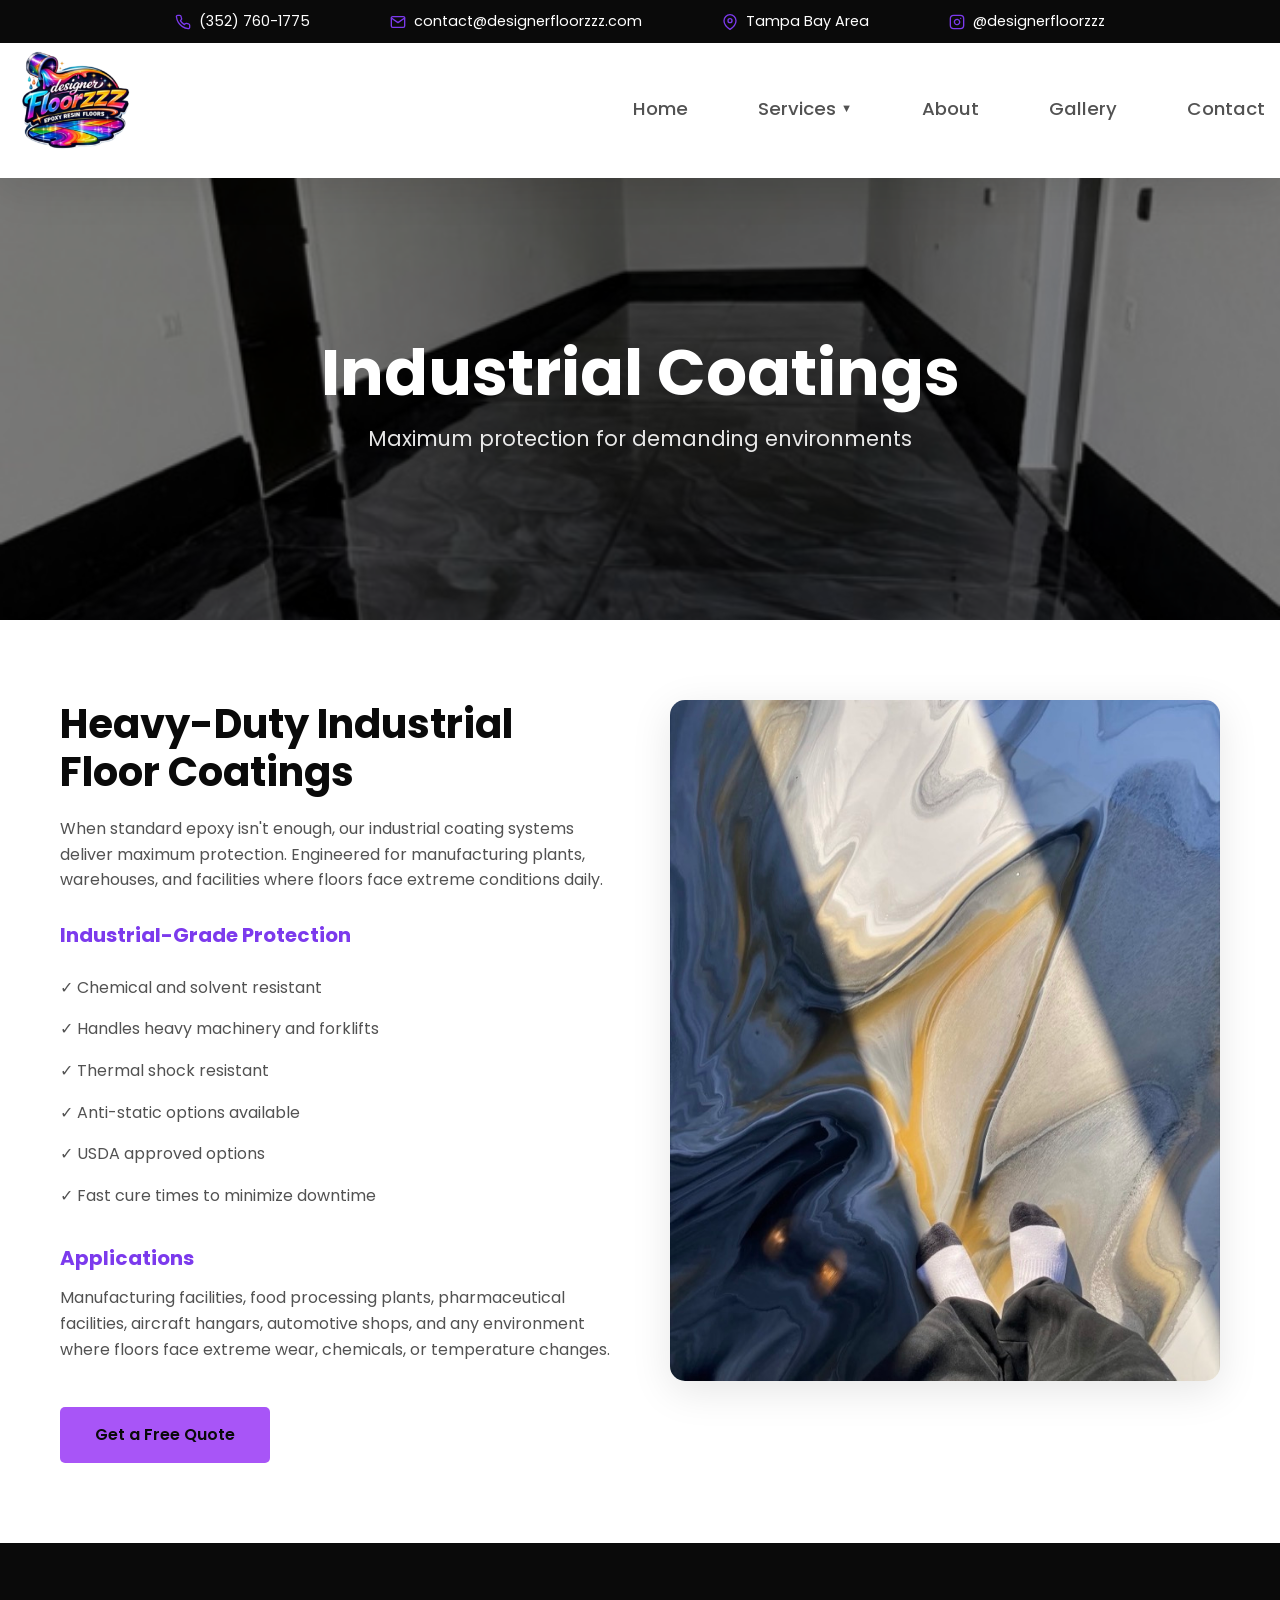
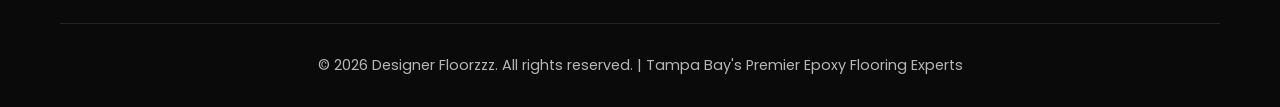
<file: industrial-coatings.html>
<!DOCTYPE html>
<html lang="en">
<head>
    <meta charset="UTF-8">
    <meta name="viewport" content="width=device-width, initial-scale=1.0">
    <title>Industrial Coatings | Designer Floorzzz</title>
    <meta name="description" content="High-performance industrial floor coatings in Tampa Bay. Engineered for the toughest environments. Get a free quote today!">
    <link rel="canonical" href="https://designerfloorzzz.com/industrial-coatings.html">
    <meta property="og:type" content="website">
    <meta property="og:title" content="Industrial Coatings | Designer Floorzzz">
    <meta property="og:description" content="High-performance industrial floor coatings in Tampa Bay. Engineered for the toughest environments. Get a free quote today!">
    <meta property="og:url" content="https://designerfloorzzz.com/industrial-coatings.html">
    <meta property="og:image" content="https://designerfloorzzz.com/hero-bg.jpg">
    <link rel="icon" href="TransparentDFLogo.png" type="image/png">
    <link rel="preconnect" href="https://fonts.googleapis.com">
    <link rel="preconnect" href="https://fonts.gstatic.com" crossorigin>
    <link href="https://fonts.googleapis.com/css2?family=Poppins:wght@300;400;500;600;700;800&display=swap" rel="stylesheet">
    <link rel="stylesheet" href="styles.css">
</head>
<body>
    <!-- Top Bar -->
    <div class="top-bar">
        <div class="container top-bar-content">
            <a href="tel:3527601775" class="top-bar-item">
                <svg xmlns="http://www.w3.org/2000/svg" width="16" height="16" viewBox="0 0 24 24" fill="none" stroke="currentColor" stroke-width="2" stroke-linecap="round" stroke-linejoin="round"><path d="M22 16.92v3a2 2 0 0 1-2.18 2 19.79 19.79 0 0 1-8.63-3.07 19.5 19.5 0 0 1-6-6 19.79 19.79 0 0 1-3.07-8.67A2 2 0 0 1 4.11 2h3a2 2 0 0 1 2 1.72 12.84 12.84 0 0 0 .7 2.81 2 2 0 0 1-.45 2.11L8.09 9.91a16 16 0 0 0 6 6l1.27-1.27a2 2 0 0 1 2.11-.45 12.84 12.84 0 0 0 2.81.7A2 2 0 0 1 22 16.92z"></path></svg>
                (352) 760-1775
            </a>
            <a href="mailto:contact@designerfloorzzz.com" class="top-bar-item">
                <svg xmlns="http://www.w3.org/2000/svg" width="16" height="16" viewBox="0 0 24 24" fill="none" stroke="currentColor" stroke-width="2" stroke-linecap="round" stroke-linejoin="round"><path d="M4 4h16c1.1 0 2 .9 2 2v12c0 1.1-.9 2-2 2H4c-1.1 0-2-.9-2-2V6c0-1.1.9-2 2-2z"></path><polyline points="22,6 12,13 2,6"></polyline></svg>
                contact@designerfloorzzz.com
            </a>
            <span class="top-bar-item top-bar-location">
                <svg xmlns="http://www.w3.org/2000/svg" width="16" height="16" viewBox="0 0 24 24" fill="none" stroke="currentColor" stroke-width="2" stroke-linecap="round" stroke-linejoin="round"><path d="M21 10c0 7-9 13-9 13s-9-6-9-13a9 9 0 0 1 18 0z"></path><circle cx="12" cy="10" r="3"></circle></svg>
                Tampa Bay Area
            </span>
            <a href="https://www.instagram.com/designerfloorzzz/" class="top-bar-item" target="_blank" rel="noopener">
                <svg xmlns="http://www.w3.org/2000/svg" width="16" height="16" viewBox="0 0 24 24" fill="none" stroke="currentColor" stroke-width="2" stroke-linecap="round" stroke-linejoin="round"><rect x="2" y="2" width="20" height="20" rx="5" ry="5"></rect><path d="M16 11.37A4 4 0 1 1 12.63 8 4 4 0 0 1 16 11.37z"></path><line x1="17.5" y1="6.5" x2="17.51" y2="6.5"></line></svg>
                @designerfloorzzz
            </a>
        </div>
    </div>

    <!-- Header/Navigation -->
    <header class="header">
        <div class="container">
            <a href="index.html" class="logo">
                <img src="logo.png" alt="Designer Floorzzz" class="logo-img">
            </a>
            <nav class="nav" id="nav">
                <a href="index.html">Home</a>
                <div class="nav-dropdown">
                    <a href="index.html#services" class="nav-dropdown-toggle">Services <span class="dropdown-arrow">▼</span></a>
                    <div class="nav-dropdown-menu">
                        <a href="garage-floor-coatings.html">Garage Floor Coatings</a>
                        <a href="commercial-epoxy.html">Commercial Epoxy</a>
                        <a href="metallic-epoxy.html">Metallic Epoxy</a>
                        <a href="decorative-flake.html">Decorative Flake</a>
                        <a href="floor-repair.html">Floor Repair</a>
                        <a href="industrial-coatings.html">Industrial Coatings</a>
                        <a href="countertops.html">Countertops</a>
                    </div>
                </div>
                <a href="index.html#about">About</a>
                <a href="index.html#gallery">Gallery</a>
                <a href="index.html#contact">Contact</a>
            </nav>
            <button class="mobile-menu-btn" id="mobileMenuBtn" aria-label="Toggle menu">
                <span></span>
                <span></span>
                <span></span>
            </button>
        </div>
    </header>

    <!-- Service Hero -->
    <section class="service-hero" style="background-image: url('gallery/metallic-2.jpg');">
        <div class="service-hero-overlay"></div>
        <div class="container service-hero-content">
            <h1>Industrial Coatings</h1>
            <p>Maximum protection for demanding environments</p>
        </div>
    </section>

    <!-- Service Content -->
    <section class="service-content">
        <div class="container">
            <div class="service-grid">
                <div class="service-info">
                    <h2>Heavy-Duty Industrial Floor Coatings</h2>
                    <p>When standard epoxy isn't enough, our industrial coating systems deliver maximum protection. Engineered for manufacturing plants, warehouses, and facilities where floors face extreme conditions daily.</p>
                    
                    <h3>Industrial-Grade Protection</h3>
                    <ul class="service-features">
                        <li>✓ Chemical and solvent resistant</li>
                        <li>✓ Handles heavy machinery and forklifts</li>
                        <li>✓ Thermal shock resistant</li>
                        <li>✓ Anti-static options available</li>
                        <li>✓ USDA approved options</li>
                        <li>✓ Fast cure times to minimize downtime</li>
                    </ul>

                    <h3>Applications</h3>
                    <p>Manufacturing facilities, food processing plants, pharmaceutical facilities, aircraft hangars, automotive shops, and any environment where floors face extreme wear, chemicals, or temperature changes.</p>

                    <a href="index.html#contact" class="btn btn-primary">Get a Free Quote</a>
                </div>
                <div class="service-image">
                    <img src="gallery/metallic-4.jpg" alt="Industrial Coating Example">
                </div>
            </div>
        </div>
    </section>

    <!-- Footer -->
    <footer class="footer">
        <div class="container">
            <div class="footer-bottom">
                <p>&copy; 2026 Designer Floorzzz. All rights reserved. | Tampa Bay's Premier Epoxy Flooring Experts</p>
            </div>
        </div>
    </footer>

    <script src="script.js"></script>
</body>
</html>
</file>
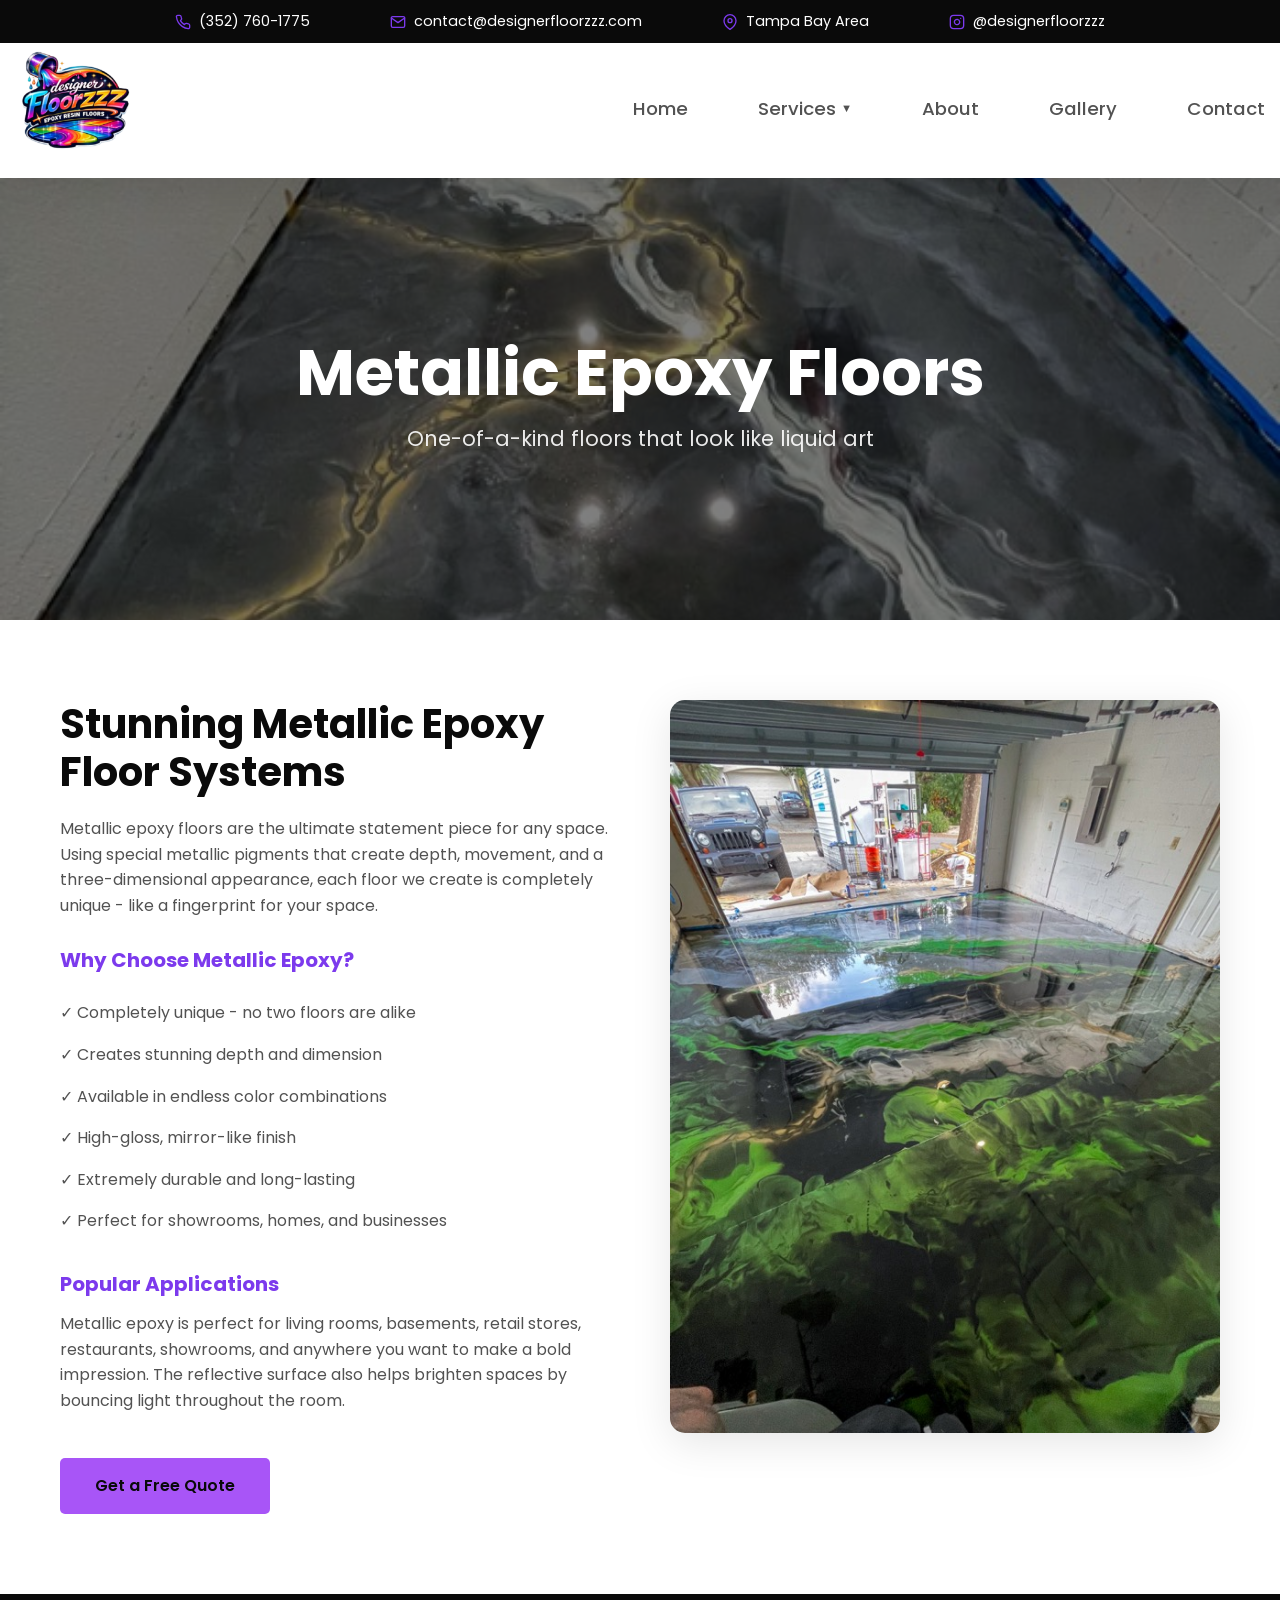
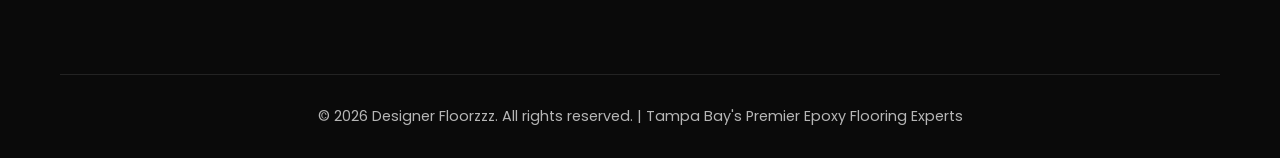
<file: metallic-epoxy.html>
<!DOCTYPE html>
<html lang="en">
<head>
    <meta charset="UTF-8">
    <meta name="viewport" content="width=device-width, initial-scale=1.0">
    <title>Metallic Epoxy Floors | Designer Floorzzz</title>
    <meta name="description" content="Stunning metallic epoxy floors in Tampa Bay. Create unique, one-of-a-kind floors with swirling metallic effects. Get a free quote today!">
    <link rel="canonical" href="https://designerfloorzzz.com/metallic-epoxy.html">
    <meta property="og:type" content="website">
    <meta property="og:title" content="Metallic Epoxy Floors | Designer Floorzzz">
    <meta property="og:description" content="Stunning metallic epoxy floors in Tampa Bay. Create unique, one-of-a-kind floors with swirling metallic effects. Get a free quote today!">
    <meta property="og:url" content="https://designerfloorzzz.com/metallic-epoxy.html">
    <meta property="og:image" content="https://designerfloorzzz.com/hero-bg.jpg">
    <link rel="icon" href="TransparentDFLogo.png" type="image/png">
    <link rel="preconnect" href="https://fonts.googleapis.com">
    <link rel="preconnect" href="https://fonts.gstatic.com" crossorigin>
    <link href="https://fonts.googleapis.com/css2?family=Poppins:wght@300;400;500;600;700;800&display=swap" rel="stylesheet">
    <link rel="stylesheet" href="styles.css">
</head>
<body>
    <!-- Top Bar -->
    <div class="top-bar">
        <div class="container top-bar-content">
            <a href="tel:3527601775" class="top-bar-item">
                <svg xmlns="http://www.w3.org/2000/svg" width="16" height="16" viewBox="0 0 24 24" fill="none" stroke="currentColor" stroke-width="2" stroke-linecap="round" stroke-linejoin="round"><path d="M22 16.92v3a2 2 0 0 1-2.18 2 19.79 19.79 0 0 1-8.63-3.07 19.5 19.5 0 0 1-6-6 19.79 19.79 0 0 1-3.07-8.67A2 2 0 0 1 4.11 2h3a2 2 0 0 1 2 1.72 12.84 12.84 0 0 0 .7 2.81 2 2 0 0 1-.45 2.11L8.09 9.91a16 16 0 0 0 6 6l1.27-1.27a2 2 0 0 1 2.11-.45 12.84 12.84 0 0 0 2.81.7A2 2 0 0 1 22 16.92z"></path></svg>
                (352) 760-1775
            </a>
            <a href="mailto:contact@designerfloorzzz.com" class="top-bar-item">
                <svg xmlns="http://www.w3.org/2000/svg" width="16" height="16" viewBox="0 0 24 24" fill="none" stroke="currentColor" stroke-width="2" stroke-linecap="round" stroke-linejoin="round"><path d="M4 4h16c1.1 0 2 .9 2 2v12c0 1.1-.9 2-2 2H4c-1.1 0-2-.9-2-2V6c0-1.1.9-2 2-2z"></path><polyline points="22,6 12,13 2,6"></polyline></svg>
                contact@designerfloorzzz.com
            </a>
            <span class="top-bar-item top-bar-location">
                <svg xmlns="http://www.w3.org/2000/svg" width="16" height="16" viewBox="0 0 24 24" fill="none" stroke="currentColor" stroke-width="2" stroke-linecap="round" stroke-linejoin="round"><path d="M21 10c0 7-9 13-9 13s-9-6-9-13a9 9 0 0 1 18 0z"></path><circle cx="12" cy="10" r="3"></circle></svg>
                Tampa Bay Area
            </span>
            <a href="https://www.instagram.com/designerfloorzzz/" class="top-bar-item" target="_blank" rel="noopener">
                <svg xmlns="http://www.w3.org/2000/svg" width="16" height="16" viewBox="0 0 24 24" fill="none" stroke="currentColor" stroke-width="2" stroke-linecap="round" stroke-linejoin="round"><rect x="2" y="2" width="20" height="20" rx="5" ry="5"></rect><path d="M16 11.37A4 4 0 1 1 12.63 8 4 4 0 0 1 16 11.37z"></path><line x1="17.5" y1="6.5" x2="17.51" y2="6.5"></line></svg>
                @designerfloorzzz
            </a>
        </div>
    </div>

    <!-- Header/Navigation -->
    <header class="header">
        <div class="container">
            <a href="index.html" class="logo">
                <img src="logo.png" alt="Designer Floorzzz" class="logo-img">
            </a>
            <nav class="nav" id="nav">
                <a href="index.html">Home</a>
                <div class="nav-dropdown">
                    <a href="index.html#services" class="nav-dropdown-toggle">Services <span class="dropdown-arrow">▼</span></a>
                    <div class="nav-dropdown-menu">
                        <a href="garage-floor-coatings.html">Garage Floor Coatings</a>
                        <a href="commercial-epoxy.html">Commercial Epoxy</a>
                        <a href="metallic-epoxy.html">Metallic Epoxy</a>
                        <a href="decorative-flake.html">Decorative Flake</a>
                        <a href="floor-repair.html">Floor Repair</a>
                        <a href="industrial-coatings.html">Industrial Coatings</a>
                        <a href="countertops.html">Countertops</a>
                    </div>
                </div>
                <a href="index.html#about">About</a>
                <a href="index.html#gallery">Gallery</a>
                <a href="index.html#contact">Contact</a>
            </nav>
            <button class="mobile-menu-btn" id="mobileMenuBtn" aria-label="Toggle menu">
                <span></span>
                <span></span>
                <span></span>
            </button>
        </div>
    </header>

    <!-- Service Hero -->
    <section class="service-hero" style="background-image: url('gallery/metallic-5.jpg');">
        <div class="service-hero-overlay"></div>
        <div class="container service-hero-content">
            <h1>Metallic Epoxy Floors</h1>
            <p>One-of-a-kind floors that look like liquid art</p>
        </div>
    </section>

    <!-- Service Content -->
    <section class="service-content">
        <div class="container">
            <div class="service-grid">
                <div class="service-info">
                    <h2>Stunning Metallic Epoxy Floor Systems</h2>
                    <p>Metallic epoxy floors are the ultimate statement piece for any space. Using special metallic pigments that create depth, movement, and a three-dimensional appearance, each floor we create is completely unique - like a fingerprint for your space.</p>
                    
                    <h3>Why Choose Metallic Epoxy?</h3>
                    <ul class="service-features">
                        <li>✓ Completely unique - no two floors are alike</li>
                        <li>✓ Creates stunning depth and dimension</li>
                        <li>✓ Available in endless color combinations</li>
                        <li>✓ High-gloss, mirror-like finish</li>
                        <li>✓ Extremely durable and long-lasting</li>
                        <li>✓ Perfect for showrooms, homes, and businesses</li>
                    </ul>

                    <h3>Popular Applications</h3>
                    <p>Metallic epoxy is perfect for living rooms, basements, retail stores, restaurants, showrooms, and anywhere you want to make a bold impression. The reflective surface also helps brighten spaces by bouncing light throughout the room.</p>

                    <a href="index.html#contact" class="btn btn-primary">Get a Free Quote</a>
                </div>
                <div class="service-image">
                    <img src="gallery/metallic-7.jpg" alt="Metallic Epoxy Floor Example">
                </div>
            </div>
        </div>
    </section>

    <!-- Footer -->
    <footer class="footer">
        <div class="container">
            <div class="footer-bottom">
                <p>&copy; 2026 Designer Floorzzz. All rights reserved. | Tampa Bay's Premier Epoxy Flooring Experts</p>
            </div>
        </div>
    </footer>

    <script src="script.js"></script>
</body>
</html>
</file>
<file: styles.css>
/* CSS Variables */
:root {
    --primary: #7c3aed;
    --primary-dark: #5b21b6;
    --secondary: #a855f7;
    --dark: #0a0a0a;
    --gray: #525252;
    --light-gray: #f5f5f5;
    --white: #ffffff;
    --shadow: 0 10px 40px rgba(0, 0, 0, 0.1);
    --shadow-hover: 0 20px 60px rgba(0, 0, 0, 0.15);
    --transition: all 0.3s ease;
}

/* Reset & Base */
*, *::before, *::after {
    margin: 0;
    padding: 0;
    box-sizing: border-box;
}

html {
    scroll-behavior: smooth;
}

body {
    font-family: 'Poppins', sans-serif;
    font-size: 16px;
    line-height: 1.6;
    color: var(--gray);
    background: var(--white);
}

.container {
    max-width: 1200px;
    margin: 0 auto;
    padding: 0 20px;
}



a {
    text-decoration: none;
    color: inherit;
    transition: var(--transition);
}

img {
    max-width: 100%;
    height: auto;
}

/* Typography */
h1, h2, h3, h4, h5, h6 {
    color: var(--dark);
    font-weight: 700;
    line-height: 1.2;
}

h1 { font-size: clamp(2rem, 5vw, 3.5rem); }
h2 { font-size: clamp(1.75rem, 4vw, 2.5rem); }
h3 { font-size: 1.25rem; }

em {
    font-style: italic;
    color: var(--primary);
}

/* Buttons */
.btn {
    display: inline-block;
    padding: 15px 35px;
    border-radius: 5px;
    font-weight: 600;
    font-size: 1rem;
    cursor: pointer;
    transition: var(--transition);
    border: none;
    text-align: center;
}

.btn-primary {
    background: var(--secondary);
    color: var(--dark);
}

.btn-primary:hover {
    background: #e6b34e;
    transform: translateY(-2px);
    box-shadow: var(--shadow);
}

.btn-secondary {
    background: transparent;
    color: var(--white);
    border: 2px solid var(--white);
}

.btn-secondary:hover {
    background: var(--white);
    color: var(--dark);
}

.btn-full {
    width: 100%;
}

/* Top Bar */
.top-bar {
    background: var(--dark);
    padding: 10px 0;
    position: fixed;
    top: 0;
    left: 0;
    right: 0;
    z-index: 1001;
}

.top-bar-content {
    display: flex;
    justify-content: center;
    align-items: center;
    gap: 80px;
    flex-wrap: wrap;
}

.top-bar-item {
    display: flex;
    align-items: center;
    gap: 8px;
    color: var(--white);
    font-size: 0.9rem;
    text-decoration: none;
    transition: var(--transition);
}

.top-bar-item:hover {
    color: var(--secondary);
}

.top-bar-item svg {
    color: var(--primary);
}

.top-bar-location {
    cursor: default;
}

/* Header */
.header {
    position: fixed;
    top: 40px;
    left: 0;
    right: 0;
    background: var(--white);
    padding: 5px 0;
    z-index: 1000;
    box-shadow: var(--shadow);
}

.header .container {
    max-width: 100%;
    padding: 0 15px;
    display: flex;
    align-items: center;
    justify-content: space-between;
}

.logo-img {
    height: 120px;
    width: auto;
}

.logo {
    flex-shrink: 0;
}

.estimate-arrow {
    position: relative;
    background: var(--primary);
    color: var(--white);
    padding: 11.5px 32px 11.5px 21px;
    font-weight: 700;
    font-size: 0.89rem;
    letter-spacing: 0.8px;
    text-decoration: none;
    clip-path: polygon(0 0, calc(100% - 16px) 0, 100% 50%, calc(100% - 16px) 100%, 0 100%);
    transition: var(--transition);
    white-space: nowrap;
    margin-right: 40px;
}

.estimate-arrow:hover {
    background: var(--primary-dark);
}

.logo-text {
    font-size: 1.5rem;
    font-weight: 800;
    color: var(--dark);
}

.logo-highlight {
    color: var(--primary);
}

.nav {
    display: flex;
    gap: 70px;
    align-items: center;
    margin-left: 20px;
}

.nav > a {
    font-weight: 500;
    font-size: 1.15rem;
    color: var(--gray);
}

.nav > a:hover {
    color: var(--primary);
}

/* Dropdown Menu */
.nav-dropdown {
    position: relative;
}

.nav-dropdown-toggle {
    font-weight: 500;
    font-size: 1.15rem;
    color: var(--gray);
    cursor: pointer;
    display: flex;
    align-items: center;
    gap: 5px;
}

.nav-dropdown-toggle:hover {
    color: var(--primary);
}

.dropdown-arrow {
    font-size: 0.7rem;
    transition: var(--transition);
}

.nav-dropdown:hover .dropdown-arrow {
    transform: rotate(180deg);
}

.nav-dropdown-menu {
    position: absolute;
    top: 100%;
    left: 0;
    background: var(--white);
    min-width: 200px;
    border-radius: 8px;
    box-shadow: 0 10px 40px rgba(0, 0, 0, 0.15);
    opacity: 0;
    visibility: hidden;
    transform: translateY(10px);
    transition: var(--transition);
    z-index: 100;
    padding: 10px 0;
    margin-top: 10px;
}

.nav-dropdown:hover .nav-dropdown-menu {
    opacity: 1;
    visibility: visible;
    transform: translateY(0);
}

.nav-dropdown-menu a {
    display: block;
    padding: 10px 20px;
    color: var(--gray);
    font-weight: 500;
    transition: var(--transition);
}

.nav-dropdown-menu a:hover {
    background: var(--light);
    color: var(--primary);
}

.header-phone {
    display: flex;
    align-items: center;
    gap: 8px;
    font-weight: 600;
    color: var(--primary);
}

.mobile-menu-btn {
    display: none;
    flex-direction: column;
    gap: 5px;
    background: none;
    border: none;
    cursor: pointer;
    padding: 5px;
}

.mobile-menu-btn span {
    width: 25px;
    height: 3px;
    background: var(--dark);
    transition: var(--transition);
}

/* Hero Section */
.hero {
    position: relative;
    min-height: 100vh;
    display: flex;
    align-items: center;
    background: url('hero-bg.jpg') center center / cover no-repeat;
    padding: 160px 0 80px;
    overflow: hidden;
}

.hero::before {
    content: '';
    position: absolute;
    top: 0;
    left: 0;
    right: 0;
    bottom: 0;
    background: rgba(0, 0, 0, 0.35);
    pointer-events: none;
}

.hero-grid {
    position: relative;
    z-index: 2;
    display: grid;
    grid-template-columns: 1fr 400px;
    gap: 60px;
    align-items: center;
}

.hero-content {
    max-width: 600px;
}

.hero-subtitle {
    color: var(--secondary);
    font-weight: 600;
    font-size: 1.1rem;
    margin-bottom: 15px;
    text-transform: uppercase;
    letter-spacing: 2px;
}

.hero-title {
    color: var(--white);
    margin-bottom: 20px;
}

.hero-title em {
    color: var(--secondary);
}

.hero-description {
    color: rgba(255, 255, 255, 0.85);
    font-size: 1.2rem;
    margin-bottom: 35px;
}

.hero-buttons {
    display: flex;
    gap: 15px;
    flex-wrap: wrap;
}

/* Hero Form */
.hero-form {
    background: transparent;
    padding: 35px;
    border-radius: 15px;
}

.hero-form h3 {
    color: var(--white);
    font-size: 1.5rem;
    margin-bottom: 5px;
}

.hero-form > p {
    color: rgba(255, 255, 255, 0.8);
    margin-bottom: 20px;
}

.hero-form form {
    display: flex;
    flex-direction: column;
    gap: 12px;
}

.hero-form input,
.hero-form select {
    padding: 14px 18px;
    border: 2px solid var(--primary);
    border-radius: 8px;
    font-family: inherit;
    font-size: 1rem;
    background: rgba(0, 0, 0, 0.3);
    color: var(--white);
    transition: var(--transition);
}

.hero-form input::placeholder {
    color: rgba(255, 255, 255, 0.7);
}

.hero-form select {
    color: rgba(255, 255, 255, 0.9);
}

.hero-form select option {
    color: var(--dark);
    background: var(--white);
}

.hero-form input:focus,
.hero-form select:focus {
    outline: none;
    border-color: var(--secondary);
    background: rgba(0, 0, 0, 0.4);
}

.hero-form .btn-primary {
    margin-top: 10px;
    padding: 16px;
    font-size: 1.1rem;
}

/* Section Styles */
.section-header {
    text-align: center;
    margin-bottom: 50px;
}

.section-subtitle {
    color: var(--primary);
    font-weight: 600;
    font-size: 1rem;
    text-transform: uppercase;
    letter-spacing: 2px;
    margin-bottom: 10px;
}

.section-title {
    margin-bottom: 15px;
}

/* Services Section */
.services {
    padding: 100px 0;
    background: var(--light-gray);
}

.services-grid {
    display: grid;
    grid-template-columns: repeat(auto-fit, minmax(300px, 1fr));
    gap: 30px;
}

.service-card {
    display: block;
    background: var(--white);
    padding: 40px 30px;
    border-radius: 10px;
    box-shadow: var(--shadow);
    transition: var(--transition);
    text-align: center;
    text-decoration: none;
    color: inherit;
}

.service-card:hover {
    transform: translateY(-10px);
    box-shadow: var(--shadow-hover);
}

.service-icon {
    width: 100px;
    height: 100px;
    margin: 0 auto 20px;
    border-radius: 50%;
    overflow: hidden;
}

.service-icon img {
    width: 100%;
    height: 100%;
    object-fit: cover;
}

.service-icon-split {
    display: flex;
    border-radius: 50%;
    overflow: hidden;
}

.service-icon-split img {
    width: 50%;
    height: 100px;
    object-fit: cover;
}

.service-card h3 {
    margin-bottom: 15px;
    color: var(--dark);
}

.service-card p {
    color: var(--gray);
    font-size: 0.95rem;
}

/* About Section */
.about {
    padding: 100px 0;
}

.about-grid {
    display: grid;
    grid-template-columns: 1fr 1fr;
    gap: 60px;
    align-items: center;
}

.about-image img {
    width: 100%;
    height: 400px;
    object-fit: cover;
    border-radius: 10px;
    box-shadow: 0 20px 50px rgba(0, 0, 0, 0.15);
}

.about-icons {
    display: flex;
    flex-direction: column;
    gap: 30px;
}

.about-icon-box {
    background: var(--white);
    padding: 40px;
    border-radius: 15px;
    box-shadow: var(--shadow);
    text-align: center;
    transition: var(--transition);
}

.about-icon-box:hover {
    transform: translateY(-5px);
    box-shadow: var(--shadow-hover);
}

.about-icon-box svg {
    margin-bottom: 15px;
}

.about-icon-box h4 {
    color: var(--dark);
    font-size: 1.3rem;
    margin-bottom: 10px;
}

.about-icon-box p {
    color: var(--gray);
    font-size: 0.95rem;
}

.about-content p {
    margin-bottom: 20px;
}

.about-features {
    list-style: none;
    margin: 25px 0;
}

.about-features li {
    padding: 8px 0;
    font-weight: 500;
    color: var(--dark);
}

/* Service Area Section */
.service-area {
    padding: 100px 0;
    background: var(--light-gray);
}

.service-area-content {
    display: grid;
    grid-template-columns: 1fr 1fr;
    gap: 60px;
    align-items: center;
    margin-top: 40px;
}

.florida-map {
    position: relative;
    width: 100%;
    max-width: 500px;
    margin: 0 auto;
}

.map-image {
    width: 100%;
    height: auto;
    border-radius: 10px;
    box-shadow: var(--shadow);
}

.county-highlight {
    position: absolute;
    background: rgba(124, 58, 237, 0.4);
    border: 2px solid var(--primary);
    border-radius: 3px;
    pointer-events: none;
}

/* County positions - adjust based on map image */
.county-highlight.hillsborough {
    top: 52%;
    left: 22%;
    width: 12%;
    height: 8%;
}

.county-highlight.pasco {
    top: 44%;
    left: 24%;
    width: 14%;
    height: 7%;
}

.county-highlight.polk {
    top: 51%;
    left: 38%;
    width: 16%;
    height: 12%;
}

.county-highlight.manatee {
    top: 60%;
    left: 20%;
    width: 10%;
    height: 6%;
}

.service-area-info h3 {
    font-size: 1.8rem;
    color: var(--dark);
    margin-bottom: 20px;
}

.service-area-info p {
    color: var(--gray);
    margin-bottom: 20px;
    line-height: 1.7;
}

.counties-list {
    list-style: none;
    margin: 25px 0;
}

.counties-list li {
    display: flex;
    align-items: center;
    gap: 12px;
    padding: 10px 0;
    font-weight: 500;
    color: var(--dark);
    font-size: 1.1rem;
}

.county-dot {
    width: 14px;
    height: 14px;
    background: var(--primary);
    border-radius: 50%;
    flex-shrink: 0;
}

/* Gallery Section */
.gallery {
    padding: 100px 0;
    background: var(--dark);
    overflow: hidden;
}

.gallery .section-subtitle {
    color: var(--secondary);
}

.gallery .section-title {
    color: var(--white);
}

.gallery-carousel {
    position: relative;
    padding: 0 60px;
}

.gallery-track {
    display: flex;
    gap: 20px;
    overflow-x: auto;
    scroll-behavior: smooth;
    padding: 20px 0;
    scrollbar-width: none;
    -ms-overflow-style: none;
}

.gallery-track::-webkit-scrollbar {
    display: none;
}

.gallery-item {
    flex: 0 0 350px;
    border-radius: 15px;
    overflow: hidden;
    aspect-ratio: 4/3;
    cursor: pointer;
    transition: var(--transition);
}

.gallery-item:hover {
    transform: scale(1.03);
}

.gallery-item img {
    width: 100%;
    height: 100%;
    object-fit: cover;
    transition: var(--transition);
}

.gallery-btn {
    position: absolute;
    top: 50%;
    transform: translateY(-50%);
    width: 50px;
    height: 50px;
    background: var(--primary);
    color: var(--white);
    border: none;
    border-radius: 50%;
    font-size: 1.5rem;
    cursor: pointer;
    transition: var(--transition);
    z-index: 10;
}

.gallery-btn:hover {
    background: var(--secondary);
    color: var(--dark);
}

.gallery-prev {
    left: 10px;
}

.gallery-next {
    right: 10px;
}

/* Service Page Styles */
.service-hero {
    position: relative;
    height: 50vh;
    min-height: 400px;
    display: flex;
    align-items: center;
    justify-content: center;
    background-size: cover;
    background-position: center;
    margin-top: 170px;
}

.service-hero-overlay {
    position: absolute;
    top: 0;
    left: 0;
    right: 0;
    bottom: 0;
    background: rgba(0, 0, 0, 0.5);
}

.service-hero-content {
    position: relative;
    z-index: 2;
    text-align: center;
    color: var(--white);
}

.service-hero-content h1 {
    font-size: clamp(2.5rem, 5vw, 4rem);
    margin-bottom: 10px;
    color: var(--white);
}

.service-hero-content p {
    font-size: 1.3rem;
    opacity: 0.9;
}

.service-content {
    padding: 80px 0;
}

.service-grid {
    display: grid;
    grid-template-columns: 1fr 1fr;
    gap: 60px;
    align-items: start;
}

.service-info h2 {
    color: var(--dark);
    margin-bottom: 20px;
}

.service-info h3 {
    color: var(--primary);
    margin: 30px 0 15px;
}

.service-info p {
    margin-bottom: 15px;
}

.service-features {
    list-style: none;
    margin: 20px 0;
}

.service-features li {
    padding: 8px 0;
    color: var(--gray);
}

.service-info .btn {
    margin-top: 30px;
}

.service-image img {
    width: 100%;
    border-radius: 15px;
    box-shadow: var(--shadow);
}

@media (max-width: 768px) {
    .service-grid {
        grid-template-columns: 1fr;
    }

    .service-hero {
        margin-top: 140px;
    }
}

/* Contact Section */
.contact {
    padding: 100px 0;
    background: var(--light-gray);
}

.contact-grid {
    display: grid;
    grid-template-columns: 1fr 1fr;
    gap: 60px;
    align-items: start;
}

.contact-info .section-title {
    font-size: clamp(1.5rem, 3vw, 2rem);
}

.contact-details {
    margin-top: 30px;
}

.contact-item {
    display: flex;
    gap: 15px;
    margin-bottom: 20px;
}

.contact-icon {
    font-size: 1.5rem;
}

.contact-item strong {
    display: block;
    color: var(--dark);
    margin-bottom: 5px;
}

.contact-item a {
    color: var(--primary);
}

.contact-item a:hover {
    text-decoration: underline;
}

.contact-form-wrapper {
    background: var(--white);
    padding: 40px;
    border-radius: 10px;
    box-shadow: var(--shadow);
}

.contact-form-wrapper h3 {
    font-size: 1.5rem;
    margin-bottom: 5px;
}

.contact-form-wrapper > p {
    color: var(--gray);
    margin-bottom: 25px;
}

.contact-form {
    display: flex;
    flex-direction: column;
    gap: 15px;
}

.contact-form input,
.contact-form select,
.contact-form textarea {
    padding: 15px 20px;
    border: 1px solid #ddd;
    border-radius: 5px;
    font-family: inherit;
    font-size: 1rem;
    transition: var(--transition);
}

.contact-form input:focus,
.contact-form select:focus,
.contact-form textarea:focus {
    outline: none;
    border-color: var(--primary);
    box-shadow: 0 0 0 3px rgba(26, 95, 122, 0.1);
}

/* Footer */
.footer {
    background: var(--dark);
    color: rgba(255, 255, 255, 0.7);
    padding: 80px 0 30px;
}

.footer-grid {
    display: grid;
    grid-template-columns: 2fr 1fr 1fr 1fr;
    gap: 40px;
    margin-bottom: 50px;
}

.footer-logo {
    height: 162px;
    width: auto;
    margin-bottom: 15px;
}

.footer-brand .logo-text {
    color: var(--white);
    display: block;
    margin-bottom: 15px;
}

.footer-brand p {
    font-size: 0.95rem;
    line-height: 1.7;
}

.footer h4 {
    color: var(--white);
    font-size: 1.1rem;
    margin-bottom: 20px;
}

.footer-links a,
.footer-services a,
.footer-contact p {
    display: block;
    margin-bottom: 10px;
    transition: var(--transition);
}

.footer-links a:hover,
.footer-services a:hover {
    color: var(--secondary);
    padding-left: 5px;
}

.footer-contact a {
    color: var(--secondary);
}

.footer-bottom {
    border-top: 1px solid rgba(255, 255, 255, 0.1);
    padding-top: 30px;
    text-align: center;
    font-size: 0.9rem;
}

/* Responsive Design */
@media (max-width: 992px) {
    .footer-grid {
        grid-template-columns: 1fr 1fr;
    }

    .about-grid,
    .contact-grid {
        grid-template-columns: 1fr;
    }

    .about-image,
    .about-icons {
        order: -1;
    }

    .hero-grid {
        grid-template-columns: 1fr;
        gap: 40px;
    }

    .hero-form {
        max-width: 450px;
    }
}

@media (max-width: 768px) {
    .top-bar-content {
        gap: 15px;
        font-size: 0.8rem;
    }

    .top-bar-item {
        font-size: 0.8rem;
    }

    .top-bar-location,
    .top-bar-item[href^="mailto:"] {
        display: none;
    }

    .nav {
        display: none;
        position: absolute;
        top: 100%;
        left: 0;
        right: 0;
        background: var(--white);
        flex-direction: column;
        padding: 20px;
        gap: 15px;
        box-shadow: var(--shadow);
    }

    .nav.active {
        display: flex;
    }

    .mobile-menu-btn {
        display: flex;
    }

    .header-phone {
        display: none;
    }

    .estimate-arrow {
        display: none;
    }

    .hero-buttons {
        flex-direction: column;
    }

    .hero-buttons .btn {
        text-align: center;
    }

    .footer-grid {
        grid-template-columns: 1fr;
        text-align: center;
    }

    .services-grid,
    .gallery-grid {
        grid-template-columns: 1fr;
    }

    .service-area-content {
        grid-template-columns: 1fr;
        gap: 40px;
    }

    .florida-map {
        max-width: 400px;
    }

    .service-area-info {
        text-align: center;
    }

    .counties-list li {
        justify-content: center;
    }
}

@media (max-width: 480px) {
    .container {
        padding: 0 15px;
    }

    .hero {
        padding: 100px 0 60px;
    }

    .services,
    .about,
    .gallery,
    .contact {
        padding: 60px 0;
    }

    .contact-form-wrapper {
        padding: 25px;
    }
}


/* ===== Service deep-dive pages ===== */
.dd-section {
    padding: 70px 0;
}

.dd-alt {
    background: var(--light-gray);
}

.dd-narrow {
    max-width: 820px;
    margin: 0 auto;
}

.dd-section h2 {
    margin-bottom: 20px;
}

.dd-section p {
    margin-bottom: 16px;
}

.dd-section .section-header {
    margin-bottom: 40px;
}

/* Timeline */
.timeline {
    display: grid;
    grid-template-columns: repeat(4, 1fr);
    gap: 24px;
}

.timeline-card {
    background: var(--white);
    border-top: 4px solid var(--primary);
    border-radius: 12px;
    padding: 28px 24px;
    box-shadow: var(--shadow);
}

.timeline-step {
    display: inline-block;
    font-size: 0.8rem;
    font-weight: 600;
    letter-spacing: 1px;
    text-transform: uppercase;
    color: var(--primary);
    margin-bottom: 10px;
}

.timeline-card h3 {
    margin-bottom: 10px;
}

.timeline-card p {
    font-size: 0.95rem;
    margin: 0;
}

/* Layer diagram */
.layers {
    display: grid;
    grid-template-columns: 1.1fr 1fr;
    gap: 50px;
    align-items: start;
}

.layers-figure {
    margin: 0;
    position: sticky;
    top: 190px;
}

.layers-svg {
    width: 100%;
    height: auto;
    display: block;
}

.layers-figure figcaption,
.photo-pair figcaption {
    font-size: 0.85rem;
    color: var(--gray);
    margin-top: 10px;
}

.layer-legend {
    counter-reset: layer;
    list-style: none;
    margin: 0;
    padding: 0;
}

.layer-legend li {
    position: relative;
    padding-left: 48px;
    margin-bottom: 22px;
    counter-increment: layer;
}

.layer-legend li::before {
    content: counter(layer);
    position: absolute;
    left: 0;
    top: 0;
    width: 32px;
    height: 32px;
    border-radius: 50%;
    background: var(--dark);
    color: var(--white);
    font-weight: 700;
    display: flex;
    align-items: center;
    justify-content: center;
}

.layer-legend strong {
    color: var(--dark);
}

/* Side-by-side comparisons */
.compare {
    display: grid;
    grid-template-columns: 1fr 1fr;
    gap: 30px;
    margin: 30px 0;
}

.compare-card {
    background: var(--white);
    border-radius: 12px;
    padding: 24px;
    box-shadow: var(--shadow);
    border-top: 4px solid var(--primary);
}

.compare-bad {
    border-top-color: #9ca3af;
}

.compare-card svg {
    width: 100%;
    height: auto;
    display: block;
    border-radius: 8px;
    margin-bottom: 18px;
}

.compare-card h3 {
    margin-bottom: 8px;
}

.compare-card .service-features {
    margin: 10px 0 0;
}

.compare-card .service-features li {
    padding: 6px 0;
    font-size: 0.95rem;
}

/* Reasons list */
.reason-list {
    margin: 30px 0;
}

.reason {
    border-left: 3px solid var(--primary);
    padding: 4px 0 4px 22px;
    margin-bottom: 28px;
}

.reason h3 {
    color: var(--dark);
    margin-bottom: 8px;
}

.reason p {
    margin: 0;
}

.callout {
    background: var(--dark);
    color: var(--white);
    border-radius: 12px;
    padding: 28px 32px;
    margin-top: 30px;
}

.callout p {
    margin: 0;
    font-size: 1.05rem;
}

.callout strong {
    color: var(--secondary);
}

/* Photo pairs */
.photo-pair {
    display: grid;
    grid-template-columns: 1fr 1fr;
    gap: 30px;
    margin: 30px 0;
}

.photo-pair figure {
    margin: 0;
}

.photo-pair img {
    width: 100%;
    aspect-ratio: 4 / 3;
    object-fit: cover;
    border-radius: 12px;
    box-shadow: var(--shadow);
    display: block;
}

.photo-pair figcaption strong {
    color: var(--dark);
}

/* FAQ */
.faq details {
    background: var(--white);
    border-radius: 10px;
    padding: 0;
    margin-bottom: 12px;
    box-shadow: var(--shadow);
}

.faq summary {
    cursor: pointer;
    padding: 18px 24px;
    font-weight: 600;
    color: var(--dark);
    list-style: none;
    position: relative;
    padding-right: 48px;
}

.faq summary::-webkit-details-marker {
    display: none;
}

.faq summary::after {
    content: '+';
    position: absolute;
    right: 22px;
    top: 50%;
    transform: translateY(-50%);
    font-size: 1.4rem;
    color: var(--primary);
    font-weight: 400;
}

.faq details[open] summary::after {
    content: '−';
}

.faq details p {
    padding: 0 24px 20px;
    margin: 0;
}

/* CTA block */
.dd-cta {
    text-align: center;
    max-width: 720px;
    margin: 40px auto 0;
}

.dd-cta h3 {
    font-size: 1.6rem;
    margin-bottom: 12px;
}

.dd-cta .btn {
    margin: 8px 6px 0;
}

.btn-dark-outline {
    border-color: var(--dark);
    color: var(--dark);
}

.btn-dark-outline:hover {
    background: var(--dark);
    color: var(--white);
}

@media (max-width: 992px) {
    .timeline {
        grid-template-columns: repeat(2, 1fr);
    }

    .layers {
        grid-template-columns: 1fr;
        gap: 30px;
    }

    .layers-figure {
        position: static;
    }
}

@media (max-width: 768px) {
    .dd-section {
        padding: 50px 0;
    }

    .timeline,
    .compare,
    .photo-pair {
        grid-template-columns: 1fr;
    }

    .callout {
        padding: 22px 20px;
    }

    .dd-cta .btn {
        display: block;
        margin: 10px auto 0;
        max-width: 320px;
    }
}
</file>
